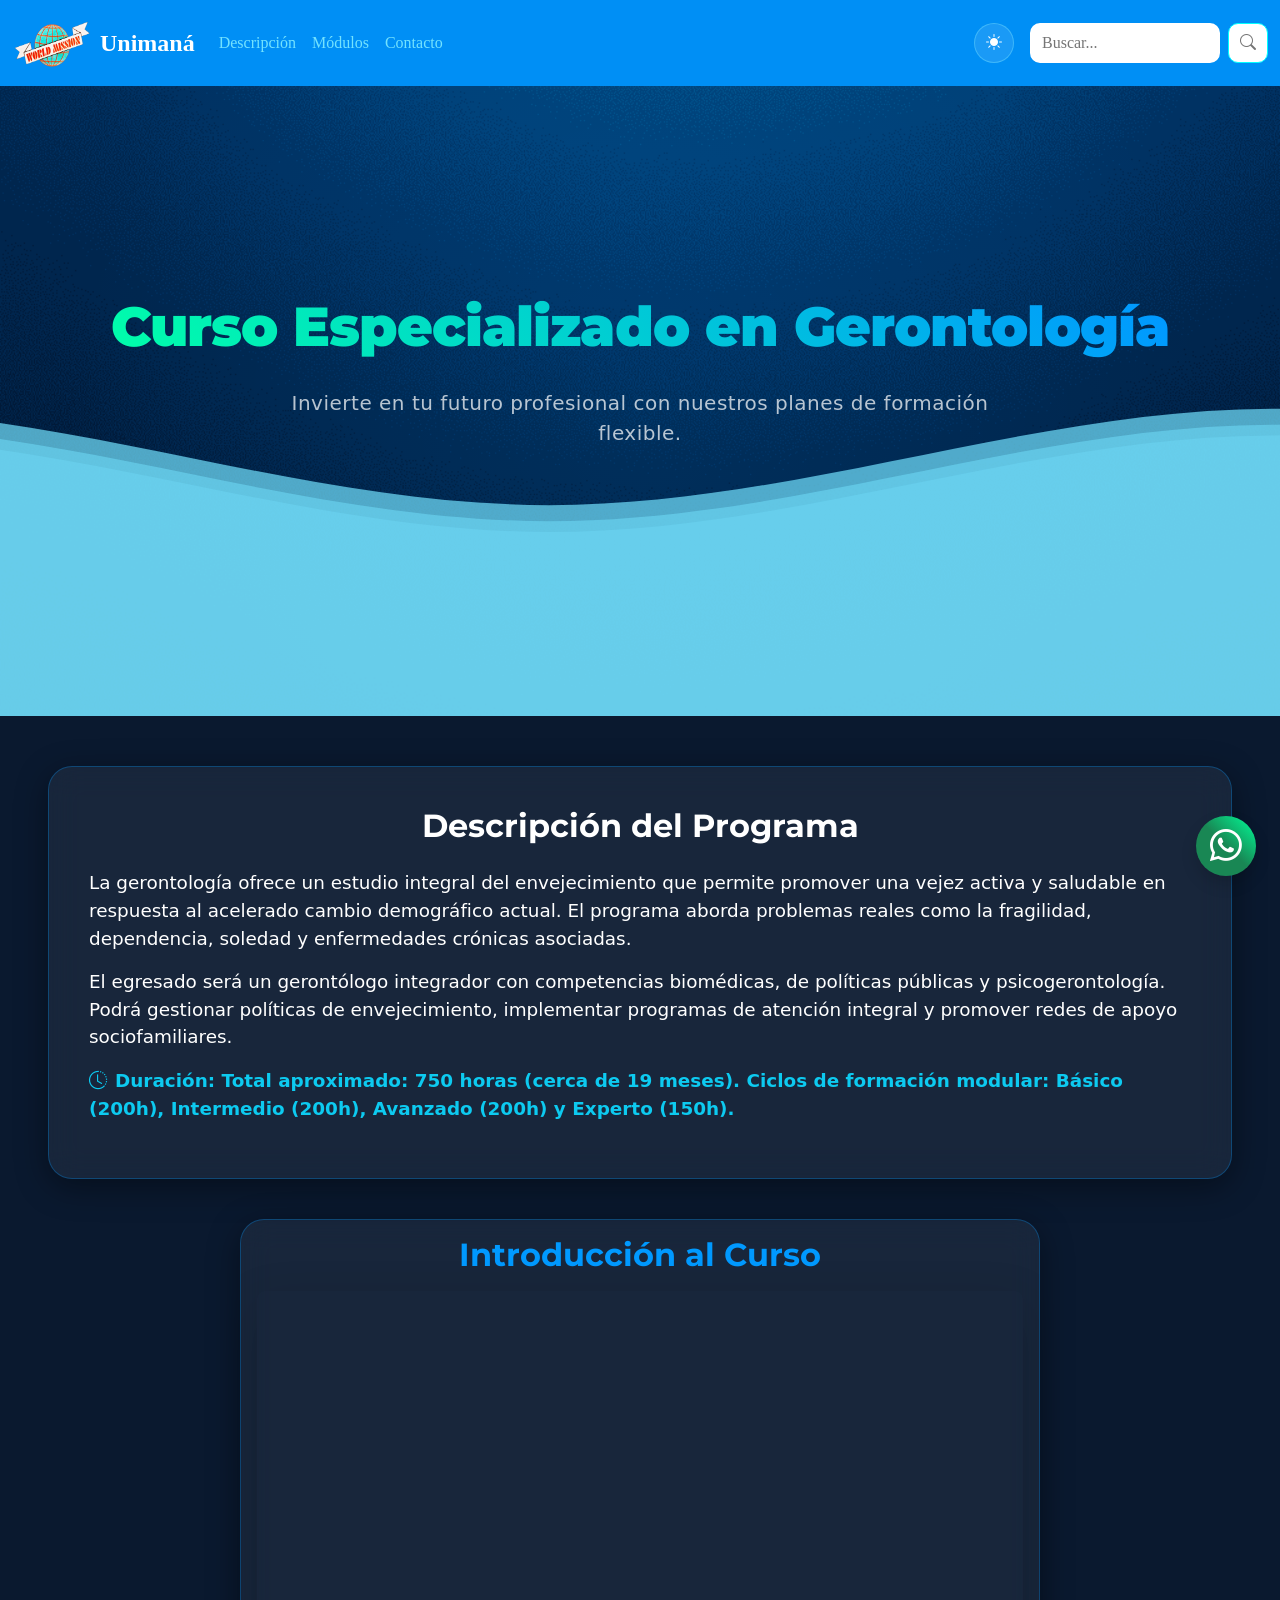
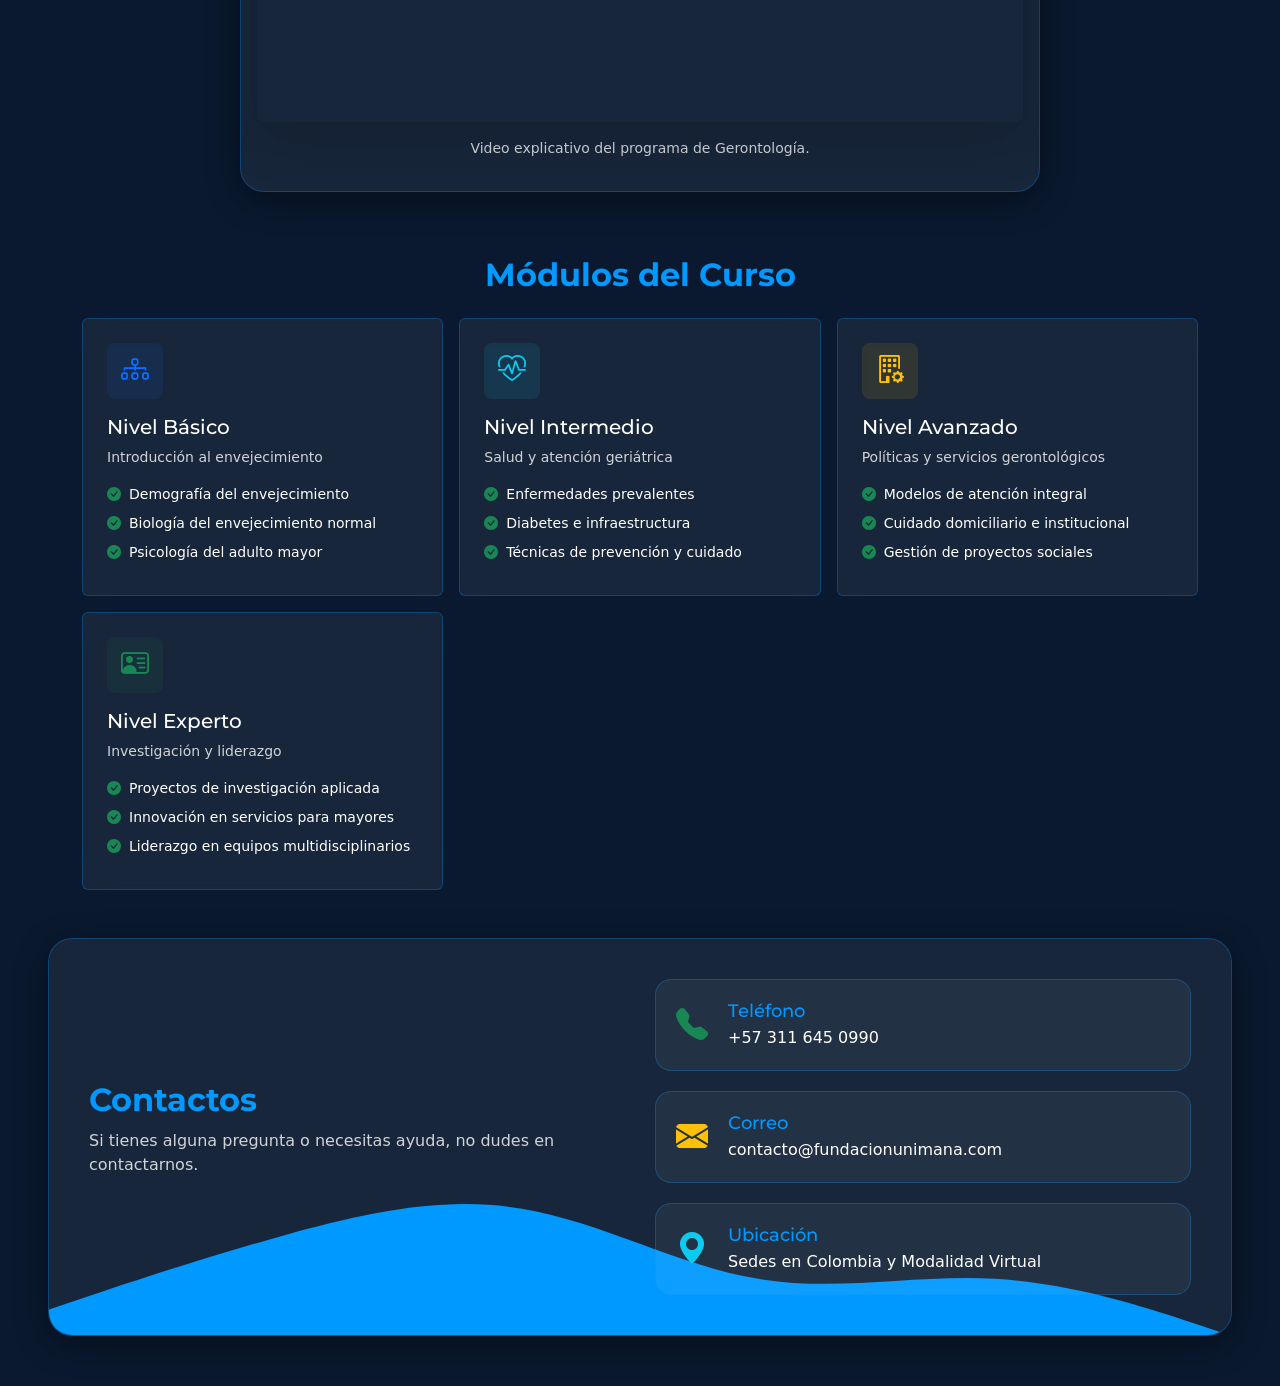
<file: vistas/Gerontologia.html>
<!DOCTYPE html>
<html lang="es">

<head>
    <meta charset="UTF-8">
    <meta name="viewport" content="width=device-width, initial-scale=1.0">
    <title>Curso Especializado en Gerontología - UNIMANÁ</title>

    <!-- Enlace al archivo CSS local -->
    <link rel="stylesheet" href="styles.css" />

    <!-- Enlace a Bootstrap Icons desde un CDN -->
    <link rel="stylesheet" href="https://cdn.jsdelivr.net/npm/bootstrap-icons@1.11.3/font/bootstrap-icons.min.css">

    <!-- Enlace a Bootstrap CSS desde un CDN -->
    <link href="https://cdn.jsdelivr.net/npm/bootstrap@5.3.3/dist/css/bootstrap.min.css" rel="stylesheet">
    <!-- Icono de la pagina -->
    <link rel="icon" href="../imagenes/logo.png">
</head>

<body>

  <!-- Navbar para teléfonos y tablets (oculto en lg+) -->
  <nav class="navbar navbar-dark d-lg-none" id="phoneNavbar">
    <!-- Overlay de búsqueda -->
    <div class="phone-search-overlay" id="phoneSearchOverlay">
      <input class="phone-search-input" type="search" placeholder="Buscar en la página..." id="phoneSearchInput"
        autocomplete="off" />
      <button class="phone-search-close" id="phoneSearchClose" aria-label="Cerrar búsqueda">
        <i class="bi bi-x-lg"></i>
      </button>
    </div>
    <!-- Contenido normal del navbar -->
    <div class="container-fluid px-2 py-0 d-flex align-items-center" style="min-height:56px;">
      <!-- Botón hamburguesa -->
      <button class="navbar-toggler border-0 flex-shrink-0 me-2" type="button" data-bs-toggle="offcanvas"
        data-bs-target="#menuLateral" aria-label="Abrir menú">
        <span class="navbar-toggler-icon"></span>
      </button>
      <!-- Logo -->
      <a class="navbar-brand d-flex align-items-center flex-shrink-0 me-auto" href="../index.html" style="padding:4px 0;">
        <img src="../imagenes/logo.png" alt="Logo-De-Unimaná" width="60" height="40" class="me-1">
        <span class="fw-bold unimana-title" style="font-size:1.5rem;letter-spacing:.5px;">UNIMANÁ</span>
      </a>
      <!-- Botón lupa -->
      <button class="btn p-1 border-0 text-white flex-shrink-0 ms-2" id="phoneSearchToggle" aria-label="Buscar">
        <i class="bi bi-search fs-5"></i>
      </button>
    </div>
  </nav>
  <!-- Menú lateral (offcanvas) -->
  <div class="offcanvas offcanvas-start" tabindex="-1" id="menuLateral" data-bs-scroll="true" data-bs-backdrop="true"
    data-bs-restore-focus="false">
    <div class="offcanvas-header">
      <button type="button" class="btn-close btn-close-white" data-bs-dismiss="offcanvas"></button>
    </div>
    <div class="offcanvas-body">
      <div class="text-center mb-4">
        <img src="../imagenes/logo.png" width="80" alt="Logo-De-Unimaná">
      </div>

      <ul class="navbar-nav justify-content-end flex-grow-1 pe-3">
        <li class="nav-item"><a class="nav-link" href="#descripcion">Descripción</a></li>
        <li class="nav-item"><a class="nav-link" href="#modulos">Módulos</a></li>
        <li class="nav-item"><a class="nav-link" href="#contactos">Contacto</a></li>
      </ul>

      <!-- Botón Tema (Móvil - dentro del menú) -->
      <button class="nav-theme-toggle mt-3" aria-label="Cambiar tema">
        <i class="bi bi-moon-stars-fill"></i>
      </button>

      <div class="mt-4 d-flex">
        <input class="form-control me-2" type="search" placeholder="Buscar..." id="offcanvasSearchInput"
          autocomplete="off">
        <button class="btn btn-outline-light" type="button" id="offcanvasSearchBtn">
          <i class="bi bi-search"></i>
        </button>
      </div>
    </div>
  </div>
  <!-- Barra de busqueda (Escritorio) -->
  <section class="search-bar d-none d-lg-block">
    <nav class="navbar navbar-expand-lg navbar-light">
      <div class="container-fluid">
        <!--logo del navbar-->
        <a class="navbar-brand d-flex align-items-center" href="../index.html">
          <img src="../imagenes/logo.png" alt="Logo-De-Unimaná" width="80" height="60"
            class="d-inline-block align-text-top me-2">
          <span class="texto fw-bold" style="font-size: 1.5rem;">Unimaná</span>
        </a>
        <div class="collapse navbar-collapse" id="navbarTogglerDemo03">
          <ul class="navbar-nav me-auto mb-2 mb-lg-0">
            <li class="nav-item">
              <a class="nav-link" href="#descripcion">Descripción</a>
            </li>
            <li class="nav-item">
              <a class="nav-link" href="#modulos">Módulos</a>
            </li>
            <li class="nav-item">
              <a class="nav-link" href="#contactos">Contacto</a>
            </li>
          </ul>
          <!-- Botón Tema (Escritorio) -->
          <button class="nav-theme-toggle me-3" aria-label="Cambiar tema">
            <i class="bi bi-moon-stars-fill"></i>
          </button>
          <form class="d-flex">
            <input class="busqueda me-2" type="search" placeholder="Buscar..." aria-label="Search" id="desktopSearchInput" />
            <button class="empezar-busqueda btn btn-outline-success d-flex align-items-center justify-content-center"
              type="submit" aria-label="Buscar">
              <i class="bi bi-search"></i>
            </button>
          </form>
        </div>
      </div>
    </nav>
  </section>

    <!-- Contenedor principal de la página -->
    <div class="container-fluid p-0" style="overflow-x: hidden;">
        <!-- Encabezado con título del curso -->
        <header class="header">
            <div class="header-wrapper">
                <div class="header-content">
                    <h1 class="titulo-curso">Curso Especializado en Gerontología</h1>
                    <p>Invierte en tu futuro profesional con nuestros planes de formación flexible.</p>
                </div>
                <!-- olas modernas fluidas como fondo -->
                <div class="waves-container">
                    <svg class="waves" xmlns="http://www.w3.org/2000/svg" xmlns:xlink="http://www.w3.org/1999/xlink"
                        viewBox="0 24 150 28" preserveAspectRatio="none" shape-rendering="auto">
                        <defs>
                            <path id="gentle-wave" d="M-160 44c30 0 58-18 88-18s 58 18 88 18 58-18 88-18 58 18 88 18 v44h-352z" />
                        </defs>
                        <g class="parallax">
                            <use xlink:href="#gentle-wave" x="48" y="0" fill="rgba(115, 226, 254, 0.7)" />
                            <use xlink:href="#gentle-wave" x="48" y="3" fill="rgba(115, 226, 254, 0.5)" />
                            <use xlink:href="#gentle-wave" x="48" y="5" fill="rgba(115, 226, 254, 0.3)" />
                        </g>
                    </svg>
                </div>
            </div>
        </header>

<style>
  .header {
    position: relative;
    width: 100%;
    min-height: 70vh; /* Altura controlada */
    display: flex;
    align-items: center;
    justify-content: center;
    overflow: hidden;
    background: radial-gradient(circle at center, rgba(0, 153, 255, 0.1) 0%, transparent 80%);
    margin: 0 !important;
  }

  .header-wrapper {
    position: relative;
    width: 100%;
    height: 100%;
    display: flex;
    flex-direction: column;
    justify-content: center;
    align-items: center;
  }

  .header-content {
    position: relative;
    z-index: 20; /* Texto siempre al frente */
    text-align: center;
    padding: 20px;
    margin-bottom: 80px; /* Reducido para subir el texto */
  }

  .waves-container {
    position: absolute;
    bottom: 0;
    left: 0;
    width: 100%;
    height: 150px; /* Altura fija para la ola */
    line-height: 0;
    z-index: 10; /* Detrás del texto pero delante del fondo base */
    pointer-events: none;
  }

  .waves {
    width: 100%;
    height: 100%;
    overflow: visible;
  }

  /* Animación */
  .parallax > use {
    animation: move-forever 25s cubic-bezier(.55,.5,.45,.5) infinite;
  }
  .parallax > use:nth-child(1) { animation-delay: -2s; animation-duration: 7s; }
  .parallax > use:nth-child(2) { animation-delay: -3s; animation-duration: 10s; }
  .parallax > use:nth-child(3) { animation-delay: -4s; animation-duration: 13s; }
  .parallax > use:nth-child(4) { animation-delay: -5s; animation-duration: 20s; }
  
  @keyframes move-forever {
    0% { transform: translate3d(-90px, 0, 0); }
    100% { transform: translate3d(85px, 0, 0); }
  }

  @media screen and (max-width: 768px) {
    .header { min-height: 60vh; }
    .waves-container { height: 80px; }
  }
</style>

        <!-- Descripción del programa -->
        <div id="descripcion" class="descripcion container-fluid px-5">
            <div class="module-card">
                <h2 class="text-center mb-4 fw-bolder">Descripción del Programa</h2>

                <p>La gerontología ofrece un estudio integral del envejecimiento que permite promover una vejez activa y saludable en respuesta al acelerado cambio demográfico actual. El programa aborda problemas reales como la fragilidad, dependencia, soledad y enfermedades crónicas asociadas.</p>
                <p>El egresado será un gerontólogo integrador con competencias biomédicas, de políticas públicas y psicogerontología. Podrá gestionar políticas de envejecimiento, implementar programas de atención integral y promover redes de apoyo sociofamiliares.</p>
                <p class="mt-3 text-info fw-bold"><i class="bi bi-clock-history me-2"></i><strong>Duración:</strong> Total aproximado: 750 horas (cerca de 19 meses). Ciclos de formación modular: Básico (200h), Intermedio (200h), Avanzado (200h) y Experto (150h).</p>
            </div>
        </div>

        <!-- Video introductorio -->
         <div class="container-fluid px-5">
        <div class="video-container p-3 ">
            <h2 class="text-center mb-3 fw-bolder">Introducción al Curso</h2>

            <!-- Contenedor de ratio 16x9 para el video -->
            <div class="ratio ratio-16x9 rounded-3 shadow-lg">
                <iframe width="560" height="315" src="https://www.youtube.com/embed/PT6zEhrBaI0?si=Hmdp93z0mznP3klg"
                    title="YouTube video player" frameborder="0"
                    allow="accelerometer; autoplay; clipboard-write; encrypted-media; gyroscope; picture-in-picture; web-share"
                    referrerpolicy="strict-origin-when-cross-origin" allowfullscreen></iframe>
            </div>

            <p class="text-center mt-3 small">
                Video explicativo del programa de Gerontología.
            </p>
        </div>
        </div>

        <!-- Módulos del curso (text-wrap) -->
        <section id="modulos" class="modulos mb-5  container">
            <h2 class="text-center mb-4">Módulos del Curso</h2>

            <!-- Contenedor de las tarjetas de módulos -->
            <div class="row g-3">

                <!-- Nivel Básico -->
                <div class="col-md-6 col-lg-4">
                    <div class="card h-100">
                        <div class="card-body p-4">
                            <div class="d-flex align-items-center justify-content-center bg-primary bg-opacity-10 rounded-3 mb-3"
                                style="width: 56px; height: 56px;">
                                <i class="bi bi-diagram-3 text-primary fs-3"></i>
                            </div>
                            <h3 class="h5 mb-2">Nivel Básico</h3>
                            <p class="text-muted small mb-3">Introducción al envejecimiento</p>
                            <ul class="list-unstyled small text-muted mb-0">
                                <li class="mb-2"><i class="bi bi-check-circle-fill text-success me-2"></i>Demografía del envejecimiento</li>
                                <li class="mb-2"><i class="bi bi-check-circle-fill text-success me-2"></i>Biología del envejecimiento normal</li>
                                <li class="mb-2"><i class="bi bi-check-circle-fill text-success me-2"></i>Psicología del adulto mayor</li>
                            </ul>
                        </div>
                    </div>
                </div>

                <!-- Nivel Intermedio -->
                <div class="col-md-6 col-lg-4">
                    <div class="card h-100">
                        <div class="card-body p-4">
                            <div class="d-flex align-items-center justify-content-center bg-info bg-opacity-10 rounded-3 mb-3"
                                style="width: 56px; height: 56px;">
                                <i class="bi bi-heart-pulse text-info fs-3"></i>
                            </div>
                            <h3 class="h5 mb-2">Nivel Intermedio</h3>
                            <p class="text-muted small mb-3">Salud y atención geriátrica</p>
                            <ul class="list-unstyled small text-muted mb-0">
                                <li class="mb-2"><i class="bi bi-check-circle-fill text-success me-2"></i>Enfermedades prevalentes</li>
                                <li class="mb-2"><i class="bi bi-check-circle-fill text-success me-2"></i>Diabetes e infraestructura</li>
                                <li class="mb-2"><i class="bi bi-check-circle-fill text-success me-2"></i>Técnicas de prevención y cuidado</li>
                            </ul>
                        </div>
                    </div>
                </div>

                <!-- Nivel Avanzado -->
                <div class="col-md-6 col-lg-4">
                    <div class="card h-100">
                        <div class="card-body p-4">
                            <div class="d-flex align-items-center justify-content-center bg-warning bg-opacity-10 rounded-3 mb-3"
                                style="width: 56px; height: 56px;">
                                <i class="bi bi-building-gear text-warning fs-3"></i>
                            </div>
                            <h3 class="h5 mb-2">Nivel Avanzado</h3>
                            <p class="text-muted small mb-3">Políticas y servicios gerontológicos</p>
                            <ul class="list-unstyled small text-muted mb-0">
                                <li class="mb-2"><i class="bi bi-check-circle-fill text-success me-2"></i>Modelos de atención integral</li>
                                <li class="mb-2"><i class="bi bi-check-circle-fill text-success me-2"></i>Cuidado domiciliario e institucional</li>
                                <li class="mb-2"><i class="bi bi-check-circle-fill text-success me-2"></i>Gestión de proyectos sociales</li>
                            </ul>
                        </div>
                    </div>
                </div>

                <!-- Nivel Experto -->
                <div class="col-md-6 col-lg-4">
                    <div class="card h-100">
                        <div class="card-body p-4">
                            <div class="d-flex align-items-center justify-content-center bg-success bg-opacity-10 rounded-3 mb-3"
                                style="width: 56px; height: 56px;">
                                <i class="bi bi-person-vcard text-success fs-3"></i>
                            </div>
                            <h3 class="h5 mb-2">Nivel Experto</h3>
                            <p class="text-muted small mb-3">Investigación y liderazgo</p>
                            <ul class="list-unstyled small text-muted mb-0">
                                <li class="mb-2"><i class="bi bi-check-circle-fill text-success me-2"></i>Proyectos de investigación aplicada</li>
                                <li class="mb-2"><i class="bi bi-check-circle-fill text-success me-2"></i>Innovación en servicios para mayores</li>
                                <li class="mb-2"><i class="bi bi-check-circle-fill text-success me-2"></i>Liderazgo en equipos multidisciplinarios</li>
                            </ul>
                        </div>
                    </div>
                </div>

            </div>
        </section>


        <!-- Contactos -->
         <div class="container-fluid px-5 py-0">
        <footer id="contactos" class="contactos">
            <div class="contactos__titulo">
                <h2>Contactos</h2>
                <p>Si tienes alguna pregunta o necesitas ayuda, no dudes en
                    contactarnos.</p>
            </div>
            <div class="contactos__lista">
                <div class="contactos__lista__item">
                    <i class="bi bi-telephone-fill fs-2 text-success"></i>
                    <div class="contactos__lista__item__info">
                        <h3>Teléfono</h3>
                        <p>+57 311 645 0990</p>
                    </div>
                </div>
                <a href="https://mail.google.com/mail/?view=cm&fs=1&to=contacto@fundacionunimana.com" target="_blank" class="contactos__lista__item text-decoration-none">
                    <i class="bi bi-envelope-fill fs-2 text-warning"></i>
                    <div class="contactos__lista__item__info d-none d-sm-block">
                        <h3>Correo</h3>
                        <p>contacto@fundacionunimana.com</p>
                    </div>
                    <div class="contactos__lista__item__info d-block d-sm-none">
                        <h3 class="mb-0">Escribir un correo</h3>
                    </div>
                </a>
                <div class="contactos__lista__item">
                    <i class="bi bi-geo-alt-fill fs-2 text-info"></i>
                    <div class="contactos__lista__item__info">
                        <h3>Ubicación</h3>
                        <p>Sedes en Colombia y Modalidad Virtual</p>
                    </div>
                </div>
            </div>
            <!-- SVG de fondo original -->
            <svg xmlns="http://www.w3.org/2000/svg" viewBox="0 0 1440 320" aria-hidden="true"><path fill="#0099ff" fill-opacity="1" d="M0,288L48,272C96,256,192,224,288,197.3C384,171,480,149,576,165.3C672,181,768,235,864,250.7C960,267,1056,245,1152,250.7C1248,256,1344,288,1392,304L1440,320L1440,320L1392,320C1344,320,1248,320,1152,320C1056,320,960,320,864,320C768,320,672,320,576,320C480,320,384,320,288,320C192,320,96,320,48,320L0,320Z"></path></svg>
        </footer>
        </div>

    </div>

    <!-- Botón flotante WhatsApp -->
    <a href="https://wa.me/573116450990" target="_blank"
        class="whatsapp-coin-container position-fixed bottom-0 end-0 m-4 shadow"
        style="width: 60px; height: 60px; z-index: 1000; text-decoration: none;">
        <div class="whatsapp-coin">
            <div class="coin-front text-white rounded-circle d-flex align-items-center justify-content-center">
                <i class="bi bi-whatsapp" style="font-size: 32px; margin: 0;"></i>
            </div>
            <div
                class="coin-back rounded-circle d-flex align-items-center justify-content-center border border-2 border-white">
                <img src="../imagenes/logovacacional.jpg" alt="Logo Vacacional"
                    style="width: 100%; height: 100%; border-radius: 50%; object-fit: cover;">
            </div>
        </div>
    </a>

    <script src="funciones.js"></script>
    <script src="https://cdn.jsdelivr.net/npm/bootstrap@5.3.3/dist/js/bootstrap.bundle.min.js"></script>
</body>

</html>
</file>
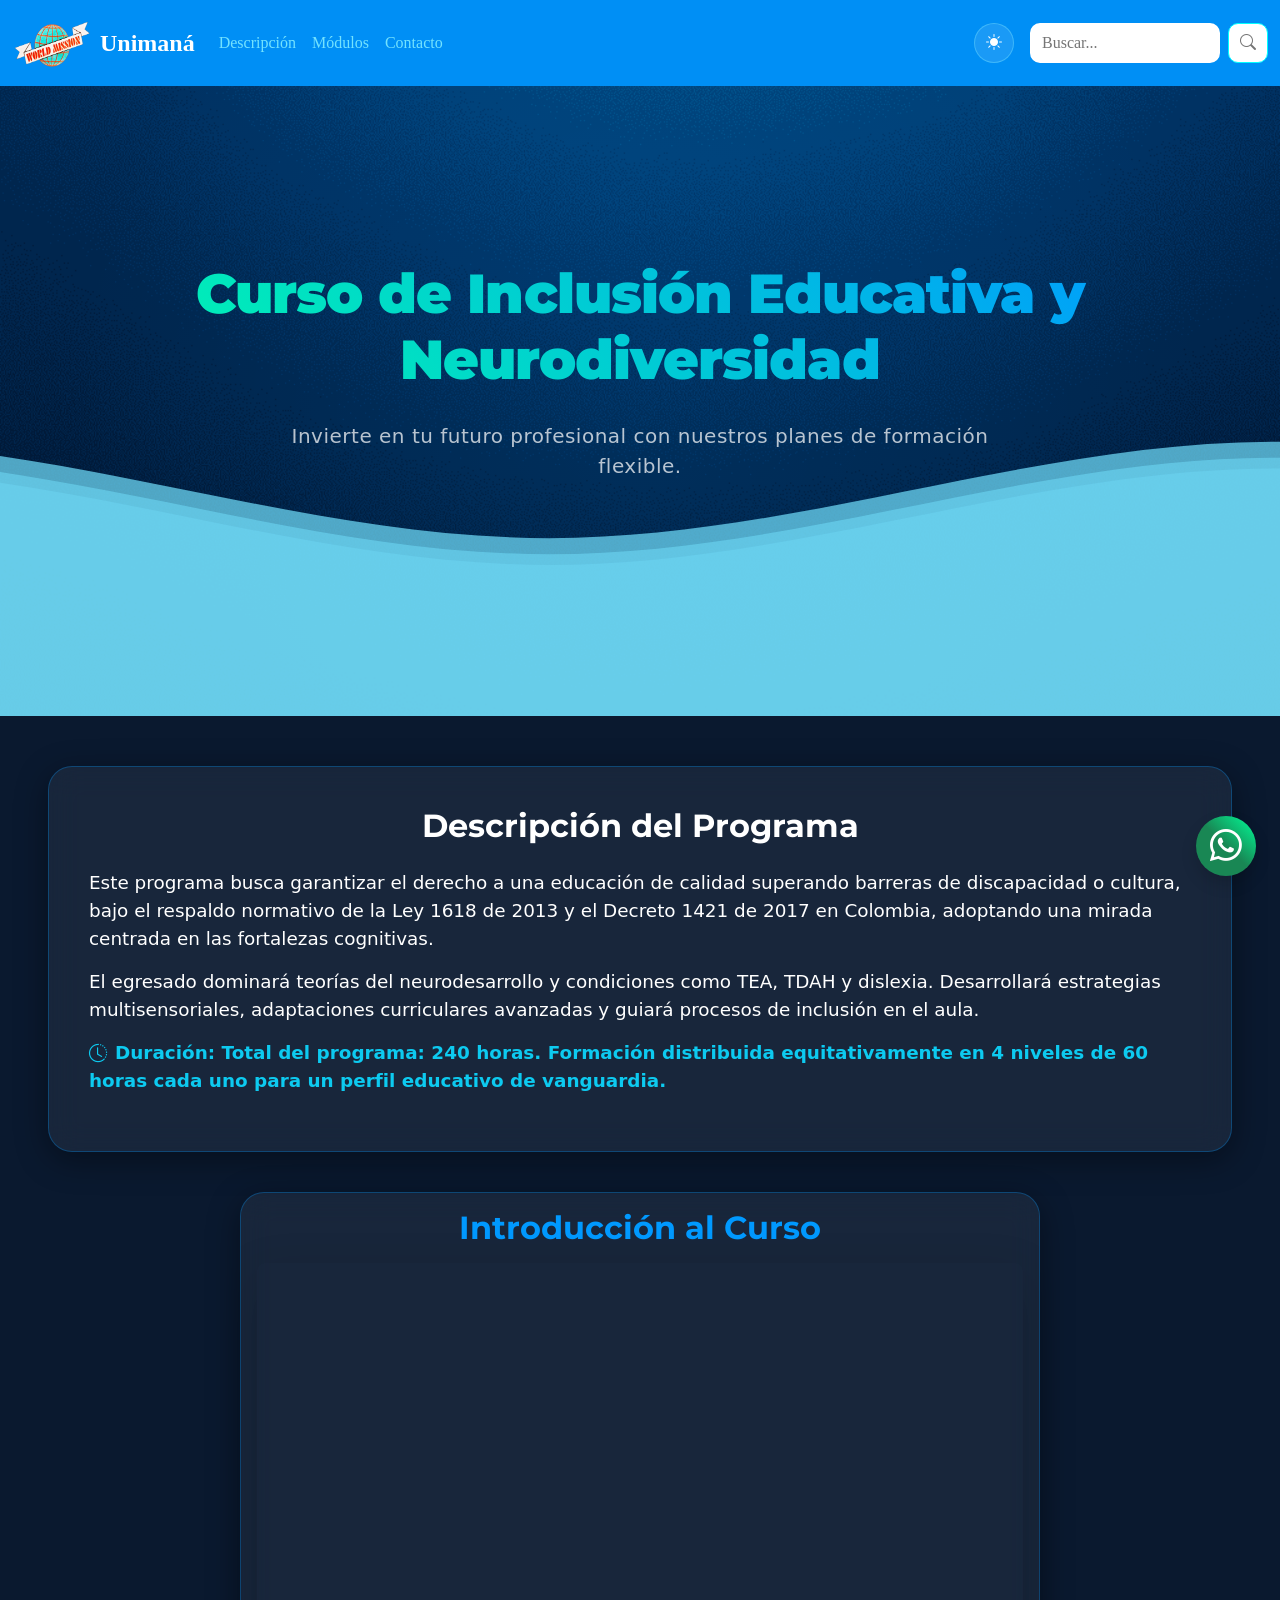
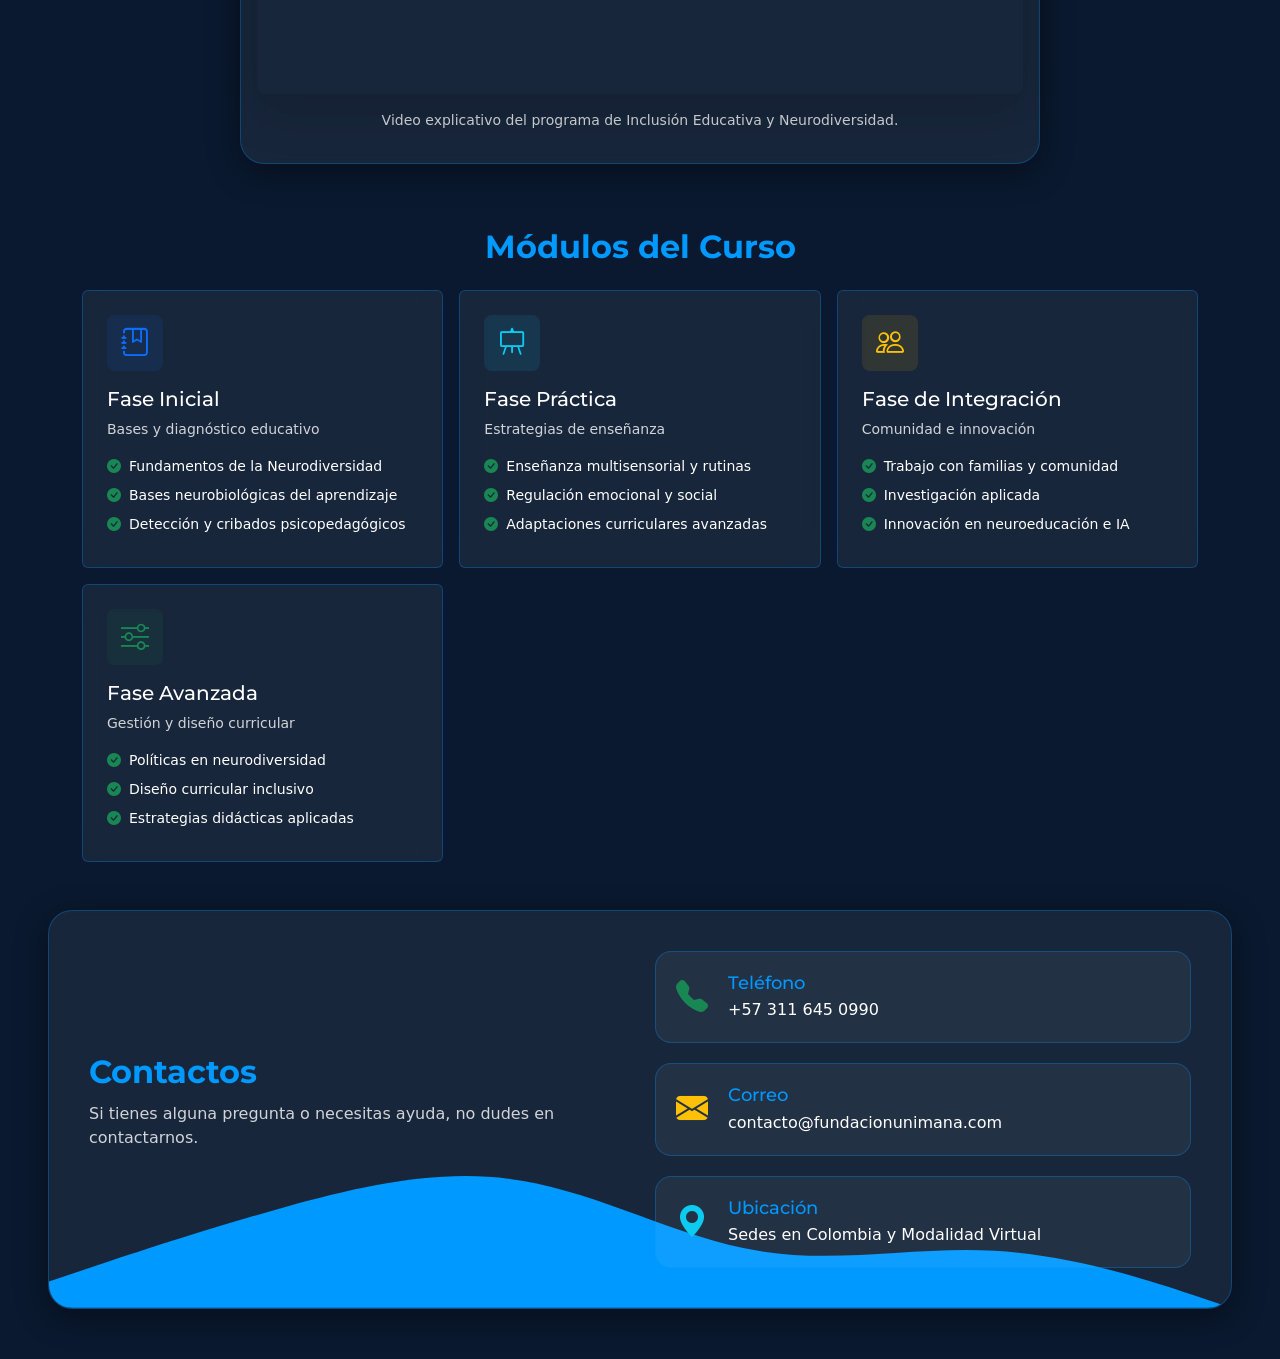
<file: vistas/InclusionEducativaYNeurodiversidad.html>
<!DOCTYPE html>
<html lang="es">

<head>
    <meta charset="UTF-8">
    <meta name="viewport" content="width=device-width, initial-scale=1.0">
    <title>Curso de Inclusión Educativa y Neurodiversidad - UNIMANÁ</title>

    <!-- Enlace al archivo CSS local -->
    <link rel="stylesheet" href="styles.css" />

    <!-- Enlace a Bootstrap Icons desde un CDN -->
    <link rel="stylesheet" href="https://cdn.jsdelivr.net/npm/bootstrap-icons@1.11.3/font/bootstrap-icons.min.css">

    <!-- Enlace a Bootstrap CSS desde un CDN -->
    <link href="https://cdn.jsdelivr.net/npm/bootstrap@5.3.3/dist/css/bootstrap.min.css" rel="stylesheet">
    <!-- Icono de la pagina -->
    <link rel="icon" href="../imagenes/logo.png">
</head>

<body>

  <!-- Navbar para teléfonos y tablets (oculto en lg+) -->
  <nav class="navbar navbar-dark d-lg-none" id="phoneNavbar">
    <!-- Overlay de búsqueda -->
    <div class="phone-search-overlay" id="phoneSearchOverlay">
      <input class="phone-search-input" type="search" placeholder="Buscar en la página..." id="phoneSearchInput"
        autocomplete="off" />
      <button class="phone-search-close" id="phoneSearchClose" aria-label="Cerrar búsqueda">
        <i class="bi bi-x-lg"></i>
      </button>
    </div>
    <!-- Contenido normal del navbar -->
    <div class="container-fluid px-2 py-0 d-flex align-items-center" style="min-height:56px;">
      <!-- Botón hamburguesa -->
      <button class="navbar-toggler border-0 flex-shrink-0 me-2" type="button" data-bs-toggle="offcanvas"
        data-bs-target="#menuLateral" aria-label="Abrir menú">
        <span class="navbar-toggler-icon"></span>
      </button>
      <!-- Logo -->
      <a class="navbar-brand d-flex align-items-center flex-shrink-0 me-auto" href="../index.html" style="padding:4px 0;">
        <img src="../imagenes/logo.png" alt="Logo-De-Unimaná" width="60" height="40" class="me-1">
        <span class="fw-bold unimana-title" style="font-size:1.5rem;letter-spacing:.5px;">UNIMANÁ</span>
      </a>
      <!-- Botón lupa -->
      <button class="btn p-1 border-0 text-white flex-shrink-0 ms-2" id="phoneSearchToggle" aria-label="Buscar">
        <i class="bi bi-search fs-5"></i>
      </button>
    </div>
  </nav>
  <!-- Menú lateral (offcanvas) -->
  <div class="offcanvas offcanvas-start" tabindex="-1" id="menuLateral" data-bs-scroll="true" data-bs-backdrop="true"
    data-bs-restore-focus="false">
    <div class="offcanvas-header">
      <button type="button" class="btn-close btn-close-white" data-bs-dismiss="offcanvas"></button>
    </div>
    <div class="offcanvas-body">
      <div class="text-center mb-4">
        <img src="../imagenes/logo.png" width="80" alt="Logo-De-Unimaná">
      </div>

      <ul class="navbar-nav justify-content-end flex-grow-1 pe-3">
        <li class="nav-item"><a class="nav-link" href="#descripcion">Descripción</a></li>
        <li class="nav-item"><a class="nav-link" href="#modulos">Módulos</a></li>
        <li class="nav-item"><a class="nav-link" href="#contactos">Contacto</a></li>
      </ul>

      <!-- Botón Tema (Móvil - dentro del menú) -->
      <button class="nav-theme-toggle mt-3" aria-label="Cambiar tema">
        <i class="bi bi-moon-stars-fill"></i>
      </button>

      <div class="mt-4 d-flex">
        <input class="form-control me-2" type="search" placeholder="Buscar..." id="offcanvasSearchInput"
          autocomplete="off">
        <button class="btn btn-outline-light" type="button" id="offcanvasSearchBtn">
          <i class="bi bi-search"></i>
        </button>
      </div>
    </div>
  </div>
  <!-- Barra de busqueda (Escritorio) -->
  <section class="search-bar d-none d-lg-block">
    <nav class="navbar navbar-expand-lg navbar-light">
      <div class="container-fluid">
        <!--logo del navbar-->
        <a class="navbar-brand d-flex align-items-center" href="../index.html">
          <img src="../imagenes/logo.png" alt="Logo-De-Unimaná" width="80" height="60"
            class="d-inline-block align-text-top me-2">
          <span class="texto fw-bold" style="font-size: 1.5rem;">Unimaná</span>
        </a>
        <div class="collapse navbar-collapse" id="navbarTogglerDemo03">
          <ul class="navbar-nav me-auto mb-2 mb-lg-0">
            <li class="nav-item">
              <a class="nav-link" href="#descripcion">Descripción</a>
            </li>
            <li class="nav-item">
              <a class="nav-link" href="#modulos">Módulos</a>
            </li>
            <li class="nav-item">
              <a class="nav-link" href="#contactos">Contacto</a>
            </li>
          </ul>
          <!-- Botón Tema (Escritorio) -->
          <button class="nav-theme-toggle me-3" aria-label="Cambiar tema">
            <i class="bi bi-moon-stars-fill"></i>
          </button>
          <form class="d-flex">
            <input class="busqueda me-2" type="search" placeholder="Buscar..." aria-label="Search" id="desktopSearchInput" />
            <button class="empezar-busqueda btn btn-outline-success d-flex align-items-center justify-content-center"
              type="submit" aria-label="Buscar">
              <i class="bi bi-search"></i>
            </button>
          </form>
        </div>
      </div>
    </nav>
  </section>

    <!-- Contenedor principal de la página -->
    <div class="container-fluid p-0" style="overflow-x: hidden;">
        <!-- Encabezado con título del curso -->
        <header class="header">
            <div class="header-wrapper">
                <div class="header-content">
                    <h1 class="titulo-curso">Curso de Inclusión Educativa y Neurodiversidad</h1>
                    <p>Invierte en tu futuro profesional con nuestros planes de formación flexible.</p>
                </div>
                <!-- olas modernas fluidas como fondo -->
                <div class="waves-container">
                    <svg class="waves" xmlns="http://www.w3.org/2000/svg" xmlns:xlink="http://www.w3.org/1999/xlink"
                        viewBox="0 24 150 28" preserveAspectRatio="none" shape-rendering="auto">
                        <defs>
                            <path id="gentle-wave" d="M-160 44c30 0 58-18 88-18s 58 18 88 18 58-18 88-18 58 18 88 18 v44h-352z" />
                        </defs>
                        <g class="parallax">
                            <use xlink:href="#gentle-wave" x="48" y="0" fill="rgba(115, 226, 254, 0.7)" />
                            <use xlink:href="#gentle-wave" x="48" y="3" fill="rgba(115, 226, 254, 0.5)" />
                            <use xlink:href="#gentle-wave" x="48" y="5" fill="rgba(115, 226, 254, 0.3)" />
                        </g>
                    </svg>
                </div>
            </div>
        </header>

<style>
  .header {
    position: relative;
    width: 100%;
    min-height: 70vh; /* Altura controlada */
    display: flex;
    align-items: center;
    justify-content: center;
    overflow: hidden;
    background: radial-gradient(circle at center, rgba(0, 153, 255, 0.1) 0%, transparent 80%);
    margin: 0 !important;
  }

  .header-wrapper {
    position: relative;
    width: 100%;
    height: 100%;
    display: flex;
    flex-direction: column;
    justify-content: center;
    align-items: center;
  }

  .header-content {
    position: relative;
    z-index: 20; /* Texto siempre al frente */
    text-align: center;
    padding: 20px;
    margin-bottom: 80px; /* Reducido para subir el texto */
  }

  .waves-container {
    position: absolute;
    bottom: 0;
    left: 0;
    width: 100%;
    height: 150px; /* Altura fija para la ola */
    line-height: 0;
    z-index: 10; /* Detrás del texto pero delante del fondo base */
    pointer-events: none;
  }

  .waves {
    width: 100%;
    height: 100%;
    overflow: visible;
  }

  /* Animación */
  .parallax > use {
    animation: move-forever 25s cubic-bezier(.55,.5,.45,.5) infinite;
  }
  .parallax > use:nth-child(1) { animation-delay: -2s; animation-duration: 7s; }
  .parallax > use:nth-child(2) { animation-delay: -3s; animation-duration: 10s; }
  .parallax > use:nth-child(3) { animation-delay: -4s; animation-duration: 13s; }
  .parallax > use:nth-child(4) { animation-delay: -5s; animation-duration: 20s; }
  
  @keyframes move-forever {
    0% { transform: translate3d(-90px, 0, 0); }
    100% { transform: translate3d(85px, 0, 0); }
  }

  @media screen and (max-width: 768px) {
    .header { min-height: 60vh; }
    .waves-container { height: 80px; }
  }
</style>

        <!-- Descripción del programa -->
        <div id="descripcion" class="descripcion container-fluid px-5">
            <div class="module-card">
                <h2 class="text-center mb-4 fw-bolder">Descripción del Programa</h2>

                <p>Este programa busca garantizar el derecho a una educación de calidad superando barreras de discapacidad o cultura, bajo el respaldo normativo de la Ley 1618 de 2013 y el Decreto 1421 de 2017 en Colombia, adoptando una mirada centrada en las fortalezas cognitivas.</p>
                <p>El egresado dominará teorías del neurodesarrollo y condiciones como TEA, TDAH y dislexia. Desarrollará estrategias multisensoriales, adaptaciones curriculares avanzadas y guiará procesos de inclusión en el aula.</p>
                <p class="mt-3 text-info fw-bold"><i class="bi bi-clock-history me-2"></i><strong>Duración:</strong> Total del programa: 240 horas. Formación distribuida equitativamente en 4 niveles de 60 horas cada uno para un perfil educativo de vanguardia.</p>
            </div>
        </div>

        <!-- Video introductorio -->
         <div class="container-fluid px-5">
        <div class="video-container p-3 ">
            <h2 class="text-center mb-3 fw-bolder">Introducción al Curso</h2>

            <!-- Contenedor de ratio 16x9 para el video -->
            <div class="ratio ratio-16x9 rounded-3 shadow-lg">
                <iframe width="560" height="315" src="https://www.youtube.com/embed/PT6zEhrBaI0?si=Hmdp93z0mznP3klg"
                    title="YouTube video player" frameborder="0"
                    allow="accelerometer; autoplay; clipboard-write; encrypted-media; gyroscope; picture-in-picture; web-share"
                    referrerpolicy="strict-origin-when-cross-origin" allowfullscreen></iframe>
            </div>

            <p class="text-center mt-3 small">
                Video explicativo del programa de Inclusión Educativa y Neurodiversidad.
            </p>
        </div>
        </div>

        <!-- Módulos del curso (text-wrap) -->
        <section id="modulos" class="modulos mb-5  container">
            <h2 class="text-center mb-4">Módulos del Curso</h2>

            <!-- Contenedor de las tarjetas de módulos -->
            <div class="row g-3">

                <!-- Fase Inicial -->
                <div class="col-md-6 col-lg-4">
                    <div class="card h-100">
                        <div class="card-body p-4">
                            <div class="d-flex align-items-center justify-content-center bg-primary bg-opacity-10 rounded-3 mb-3"
                                style="width: 56px; height: 56px;">
                                <i class="bi bi-journal-bookmark text-primary fs-3"></i>
                            </div>
                            <h3 class="h5 mb-2">Fase Inicial</h3>
                            <p class="text-muted small mb-3">Bases y diagnóstico educativo</p>
                            <ul class="list-unstyled small text-muted mb-0">
                                <li class="mb-2"><i class="bi bi-check-circle-fill text-success me-2"></i>Fundamentos de la Neurodiversidad</li>
                                <li class="mb-2"><i class="bi bi-check-circle-fill text-success me-2"></i>Bases neurobiológicas del aprendizaje</li>
                                <li class="mb-2"><i class="bi bi-check-circle-fill text-success me-2"></i>Detección y cribados psicopedagógicos</li>
                            </ul>
                        </div>
                    </div>
                </div>

                <!-- Fase Práctica -->
                <div class="col-md-6 col-lg-4">
                    <div class="card h-100">
                        <div class="card-body p-4">
                            <div class="d-flex align-items-center justify-content-center bg-info bg-opacity-10 rounded-3 mb-3"
                                style="width: 56px; height: 56px;">
                                <i class="bi bi-easel text-info fs-3"></i>
                            </div>
                            <h3 class="h5 mb-2">Fase Práctica</h3>
                            <p class="text-muted small mb-3">Estrategias de enseñanza</p>
                            <ul class="list-unstyled small text-muted mb-0">
                                <li class="mb-2"><i class="bi bi-check-circle-fill text-success me-2"></i>Enseñanza multisensorial y rutinas</li>
                                <li class="mb-2"><i class="bi bi-check-circle-fill text-success me-2"></i>Regulación emocional y social</li>
                                <li class="mb-2"><i class="bi bi-check-circle-fill text-success me-2"></i>Adaptaciones curriculares avanzadas</li>
                            </ul>
                        </div>
                    </div>
                </div>

                <!-- Fase de Integración -->
                <div class="col-md-6 col-lg-4">
                    <div class="card h-100">
                        <div class="card-body p-4">
                            <div class="d-flex align-items-center justify-content-center bg-warning bg-opacity-10 rounded-3 mb-3"
                                style="width: 56px; height: 56px;">
                                <i class="bi bi-people text-warning fs-3"></i>
                            </div>
                            <h3 class="h5 mb-2">Fase de Integración</h3>
                            <p class="text-muted small mb-3">Comunidad e innovación</p>
                            <ul class="list-unstyled small text-muted mb-0">
                                <li class="mb-2"><i class="bi bi-check-circle-fill text-success me-2"></i>Trabajo con familias y comunidad</li>
                                <li class="mb-2"><i class="bi bi-check-circle-fill text-success me-2"></i>Investigación aplicada</li>
                                <li class="mb-2"><i class="bi bi-check-circle-fill text-success me-2"></i>Innovación en neuroeducación e IA</li>
                            </ul>
                        </div>
                    </div>
                </div>

                <!-- Fase Avanzada -->
                <div class="col-md-6 col-lg-4">
                    <div class="card h-100">
                        <div class="card-body p-4">
                            <div class="d-flex align-items-center justify-content-center bg-success bg-opacity-10 rounded-3 mb-3"
                                style="width: 56px; height: 56px;">
                                <i class="bi bi-sliders text-success fs-3"></i>
                            </div>
                            <h3 class="h5 mb-2">Fase Avanzada</h3>
                            <p class="text-muted small mb-3">Gestión y diseño curricular</p>
                            <ul class="list-unstyled small text-muted mb-0">
                                <li class="mb-2"><i class="bi bi-check-circle-fill text-success me-2"></i>Políticas en neurodiversidad</li>
                                <li class="mb-2"><i class="bi bi-check-circle-fill text-success me-2"></i>Diseño curricular inclusivo</li>
                                <li class="mb-2"><i class="bi bi-check-circle-fill text-success me-2"></i>Estrategias didácticas aplicadas</li>
                            </ul>
                        </div>
                    </div>
                </div>

            </div>
        </section>


        <!-- Contactos -->
         <div class="container-fluid px-5 py-0">
        <footer id="contactos" class="contactos">
            <div class="contactos__titulo">
                <h2>Contactos</h2>
                <p>Si tienes alguna pregunta o necesitas ayuda, no dudes en
                    contactarnos.</p>
            </div>
            <div class="contactos__lista">
                <div class="contactos__lista__item">
                    <i class="bi bi-telephone-fill fs-2 text-success"></i>
                    <div class="contactos__lista__item__info">
                        <h3>Teléfono</h3>
                        <p>+57 311 645 0990</p>
                    </div>
                </div>
                <a href="https://mail.google.com/mail/?view=cm&fs=1&to=contacto@fundacionunimana.com" target="_blank" class="contactos__lista__item text-decoration-none">
                    <i class="bi bi-envelope-fill fs-2 text-warning"></i>
                    <div class="contactos__lista__item__info d-none d-sm-block">
                        <h3>Correo</h3>
                        <p>contacto@fundacionunimana.com</p>
                    </div>
                    <div class="contactos__lista__item__info d-block d-sm-none">
                        <h3 class="mb-0">Escribir un correo</h3>
                    </div>
                </a>
                <div class="contactos__lista__item">
                    <i class="bi bi-geo-alt-fill fs-2 text-info"></i>
                    <div class="contactos__lista__item__info">
                        <h3>Ubicación</h3>
                        <p>Sedes en Colombia y Modalidad Virtual</p>
                    </div>
                </div>
            </div>
            <!-- SVG de fondo original -->
            <svg xmlns="http://www.w3.org/2000/svg" viewBox="0 0 1440 320" aria-hidden="true"><path fill="#0099ff" fill-opacity="1" d="M0,288L48,272C96,256,192,224,288,197.3C384,171,480,149,576,165.3C672,181,768,235,864,250.7C960,267,1056,245,1152,250.7C1248,256,1344,288,1392,304L1440,320L1440,320L1392,320C1344,320,1248,320,1152,320C1056,320,960,320,864,320C768,320,672,320,576,320C480,320,384,320,288,320C192,320,96,320,48,320L0,320Z"></path></svg>
        </footer>
        </div>

    </div>

    <!-- Botón flotante WhatsApp -->
    <a href="https://wa.me/573116450990" target="_blank"
        class="whatsapp-coin-container position-fixed bottom-0 end-0 m-4 shadow"
        style="width: 60px; height: 60px; z-index: 1000; text-decoration: none;">
        <div class="whatsapp-coin">
            <div class="coin-front text-white rounded-circle d-flex align-items-center justify-content-center">
                <i class="bi bi-whatsapp" style="font-size: 32px; margin: 0;"></i>
            </div>
            <div
                class="coin-back rounded-circle d-flex align-items-center justify-content-center border border-2 border-white">
                <img src="../imagenes/logovacacional.jpg" alt="Logo Vacacional"
                    style="width: 100%; height: 100%; border-radius: 50%; object-fit: cover;">
            </div>
        </div>
    </a>

    <script src="funciones.js"></script>
    <script src="https://cdn.jsdelivr.net/npm/bootstrap@5.3.3/dist/js/bootstrap.bundle.min.js"></script>
</body>

</html>
</file>
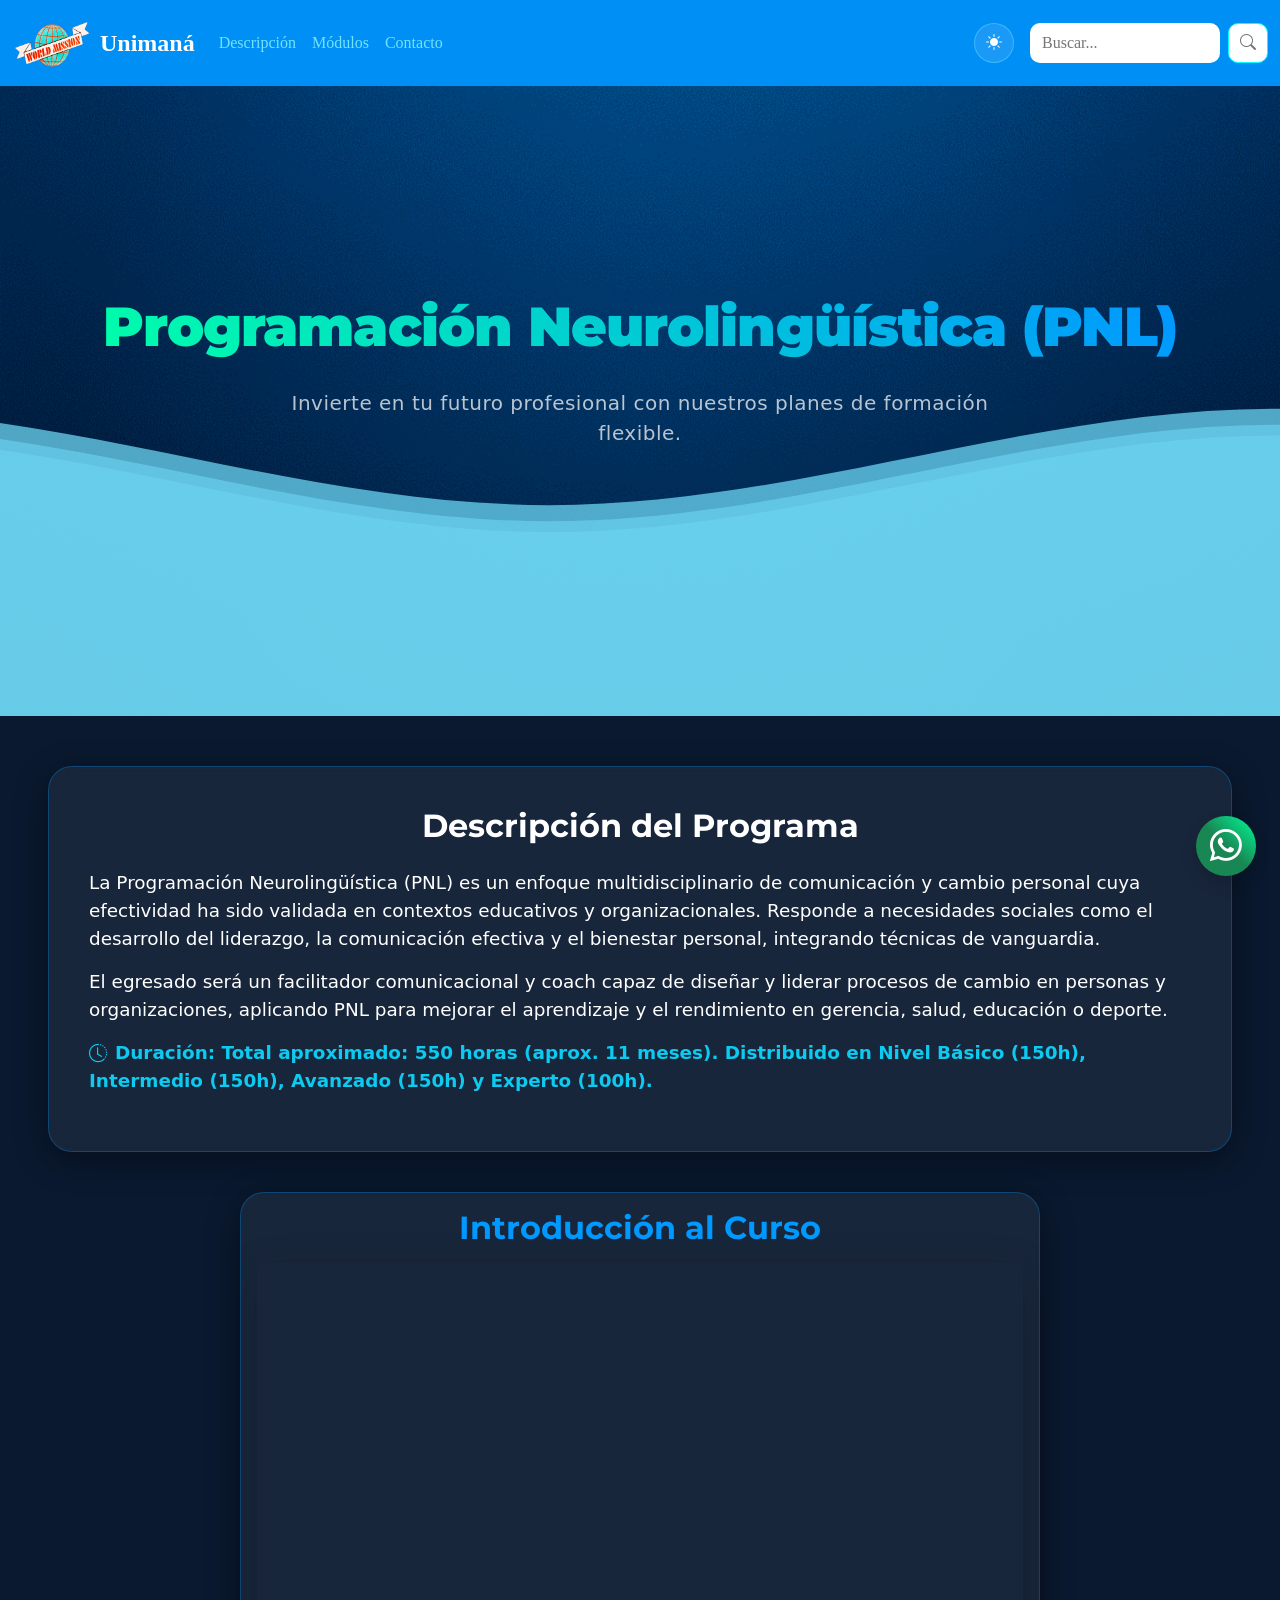
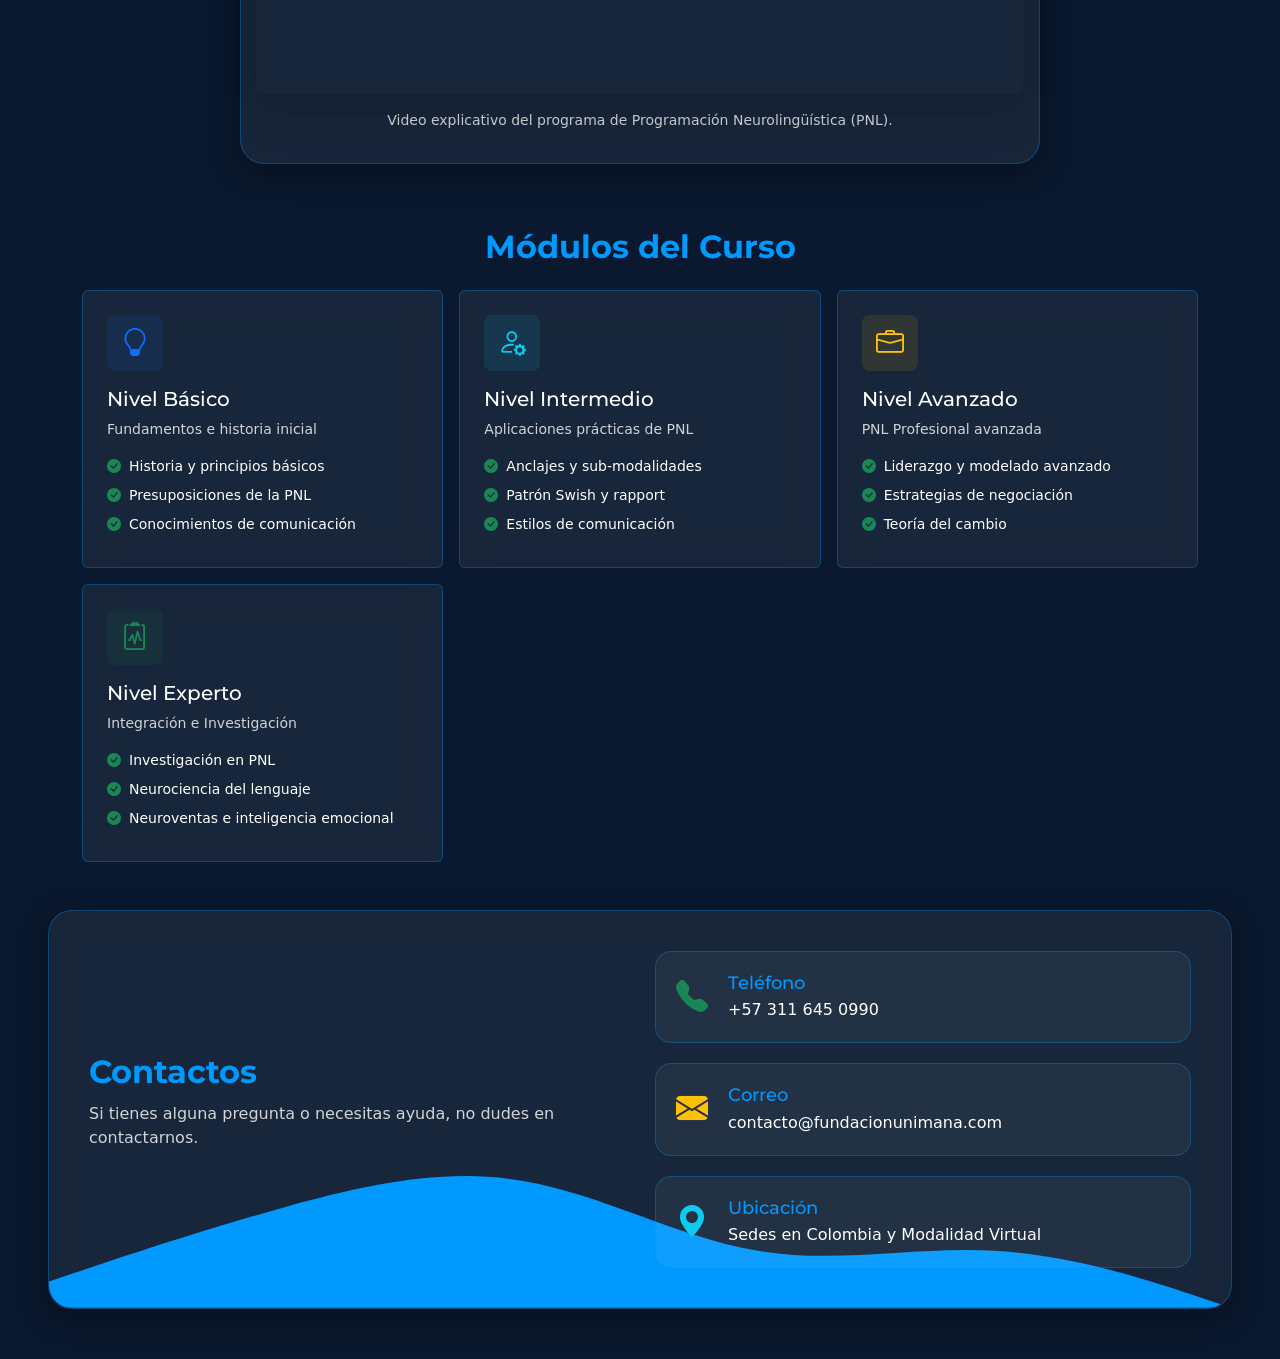
<file: vistas/PNL.html>
<!DOCTYPE html>
<html lang="es">

<head>
    <meta charset="UTF-8">
    <meta name="viewport" content="width=device-width, initial-scale=1.0">
    <title>Curso de Programación Neurolingüística (PNL) - UNIMANÁ</title>

    <!-- Enlace al archivo CSS local -->
    <link rel="stylesheet" href="styles.css" />

    <!-- Enlace a Bootstrap Icons desde un CDN -->
    <link rel="stylesheet" href="https://cdn.jsdelivr.net/npm/bootstrap-icons@1.11.3/font/bootstrap-icons.min.css">

    <!-- Enlace a Bootstrap CSS desde un CDN -->
    <link href="https://cdn.jsdelivr.net/npm/bootstrap@5.3.3/dist/css/bootstrap.min.css" rel="stylesheet">
    <!-- Icono de la pagina -->
    <link rel="icon" href="../imagenes/logo.png">
</head>

<body>

  <!-- Navbar para teléfonos y tablets (oculto en lg+) -->
  <nav class="navbar navbar-dark d-lg-none" id="phoneNavbar">
    <!-- Overlay de búsqueda -->
    <div class="phone-search-overlay" id="phoneSearchOverlay">
      <input class="phone-search-input" type="search" placeholder="Buscar en la página..." id="phoneSearchInput"
        autocomplete="off" />
      <button class="phone-search-close" id="phoneSearchClose" aria-label="Cerrar búsqueda">
        <i class="bi bi-x-lg"></i>
      </button>
    </div>
    <!-- Contenido normal del navbar -->
    <div class="container-fluid px-2 py-0 d-flex align-items-center" style="min-height:56px;">
      <!-- Botón hamburguesa -->
      <button class="navbar-toggler border-0 flex-shrink-0 me-2" type="button" data-bs-toggle="offcanvas"
        data-bs-target="#menuLateral" aria-label="Abrir menú">
        <span class="navbar-toggler-icon"></span>
      </button>
      <!-- Logo -->
      <a class="navbar-brand d-flex align-items-center flex-shrink-0 me-auto" href="../index.html" style="padding:4px 0;">
        <img src="../imagenes/logo.png" alt="Logo-De-Unimaná" width="60" height="40" class="me-1">
        <span class="fw-bold unimana-title" style="font-size:1.5rem;letter-spacing:.5px;">UNIMANÁ</span>
      </a>
      <!-- Botón lupa -->
      <button class="btn p-1 border-0 text-white flex-shrink-0 ms-2" id="phoneSearchToggle" aria-label="Buscar">
        <i class="bi bi-search fs-5"></i>
      </button>
    </div>
  </nav>
  <!-- Menú lateral (offcanvas) -->
  <div class="offcanvas offcanvas-start" tabindex="-1" id="menuLateral" data-bs-scroll="true" data-bs-backdrop="true"
    data-bs-restore-focus="false">
    <div class="offcanvas-header">
      <button type="button" class="btn-close btn-close-white" data-bs-dismiss="offcanvas"></button>
    </div>
    <div class="offcanvas-body">
      <div class="text-center mb-4">
        <img src="../imagenes/logo.png" width="80" alt="Logo-De-Unimaná">
      </div>

      <ul class="navbar-nav justify-content-end flex-grow-1 pe-3">
        <li class="nav-item"><a class="nav-link" href="#descripcion">Descripción</a></li>
        <li class="nav-item"><a class="nav-link" href="#modulos">Módulos</a></li>
        <li class="nav-item"><a class="nav-link" href="#contactos">Contacto</a></li>
      </ul>

      <!-- Botón Tema (Móvil - dentro del menú) -->
      <button class="nav-theme-toggle mt-3" aria-label="Cambiar tema">
        <i class="bi bi-moon-stars-fill"></i>
      </button>

      <div class="mt-4 d-flex">
        <input class="form-control me-2" type="search" placeholder="Buscar..." id="offcanvasSearchInput"
          autocomplete="off">
        <button class="btn btn-outline-light" type="button" id="offcanvasSearchBtn">
          <i class="bi bi-search"></i>
        </button>
      </div>
    </div>
  </div>
  <!-- Barra de busqueda (Escritorio) -->
  <section class="search-bar d-none d-lg-block">
    <nav class="navbar navbar-expand-lg navbar-light">
      <div class="container-fluid">
        <!--logo del navbar-->
        <a class="navbar-brand d-flex align-items-center" href="../index.html">
          <img src="../imagenes/logo.png" alt="Logo-De-Unimaná" width="80" height="60"
            class="d-inline-block align-text-top me-2">
          <span class="texto fw-bold" style="font-size: 1.5rem;">Unimaná</span>
        </a>
        <div class="collapse navbar-collapse" id="navbarTogglerDemo03">
          <ul class="navbar-nav me-auto mb-2 mb-lg-0">
            <li class="nav-item">
              <a class="nav-link" href="#descripcion">Descripción</a>
            </li>
            <li class="nav-item">
              <a class="nav-link" href="#modulos">Módulos</a>
            </li>
            <li class="nav-item">
              <a class="nav-link" href="#contactos">Contacto</a>
            </li>
          </ul>
          <!-- Botón Tema (Escritorio) -->
          <button class="nav-theme-toggle me-3" aria-label="Cambiar tema">
            <i class="bi bi-moon-stars-fill"></i>
          </button>
          <form class="d-flex">
            <input class="busqueda me-2" type="search" placeholder="Buscar..." aria-label="Search" id="desktopSearchInput" />
            <button class="empezar-busqueda btn btn-outline-success d-flex align-items-center justify-content-center"
              type="submit" aria-label="Buscar">
              <i class="bi bi-search"></i>
            </button>
          </form>
        </div>
      </div>
    </nav>
  </section>

    <!-- Contenedor principal de la página -->
    <div class="container-fluid p-0" style="overflow-x: hidden;">
        <!-- Encabezado con título del curso -->
        <header class="header">
            <div class="header-wrapper">
                <div class="header-content">
                    <h1 class="titulo-curso">Programación Neurolingüística (PNL)</h1>
                    <p>Invierte en tu futuro profesional con nuestros planes de formación flexible.</p>
                </div>
                <!-- olas modernas fluidas como fondo -->
                <div class="waves-container">
                    <svg class="waves" xmlns="http://www.w3.org/2000/svg" xmlns:xlink="http://www.w3.org/1999/xlink"
                        viewBox="0 24 150 28" preserveAspectRatio="none" shape-rendering="auto">
                        <defs>
                            <path id="gentle-wave" d="M-160 44c30 0 58-18 88-18s 58 18 88 18 58-18 88-18 58 18 88 18 v44h-352z" />
                        </defs>
                        <g class="parallax">
                            <use xlink:href="#gentle-wave" x="48" y="0" fill="rgba(115, 226, 254, 0.7)" />
                            <use xlink:href="#gentle-wave" x="48" y="3" fill="rgba(115, 226, 254, 0.5)" />
                            <use xlink:href="#gentle-wave" x="48" y="5" fill="rgba(115, 226, 254, 0.3)" />
                        </g>
                    </svg>
                </div>
            </div>
        </header>

<style>
  .header {
    position: relative;
    width: 100%;
    min-height: 70vh; /* Altura controlada */
    display: flex;
    align-items: center;
    justify-content: center;
    overflow: hidden;
    background: radial-gradient(circle at center, rgba(0, 153, 255, 0.1) 0%, transparent 80%);
    margin: 0 !important;
  }

  .header-wrapper {
    position: relative;
    width: 100%;
    height: 100%;
    display: flex;
    flex-direction: column;
    justify-content: center;
    align-items: center;
  }

  .header-content {
    position: relative;
    z-index: 20; /* Texto siempre al frente */
    text-align: center;
    padding: 20px;
    margin-bottom: 80px; /* Reducido para subir el texto */
  }

  .waves-container {
    position: absolute;
    bottom: 0;
    left: 0;
    width: 100%;
    height: 150px; /* Altura fija para la ola */
    line-height: 0;
    z-index: 10; /* Detrás del texto pero delante del fondo base */
    pointer-events: none;
  }

  .waves {
    width: 100%;
    height: 100%;
    overflow: visible;
  }

  /* Animación */
  .parallax > use {
    animation: move-forever 25s cubic-bezier(.55,.5,.45,.5) infinite;
  }
  .parallax > use:nth-child(1) { animation-delay: -2s; animation-duration: 7s; }
  .parallax > use:nth-child(2) { animation-delay: -3s; animation-duration: 10s; }
  .parallax > use:nth-child(3) { animation-delay: -4s; animation-duration: 13s; }
  .parallax > use:nth-child(4) { animation-delay: -5s; animation-duration: 20s; }
  
  @keyframes move-forever {
    0% { transform: translate3d(-90px, 0, 0); }
    100% { transform: translate3d(85px, 0, 0); }
  }

  @media screen and (max-width: 768px) {
    .header { min-height: 60vh; }
    .waves-container { height: 80px; }
  }
</style>

        <!-- Descripción del programa -->
        <div id="descripcion" class="descripcion container-fluid px-5">
            <div class="module-card">
                <h2 class="text-center mb-4 fw-bolder">Descripción del Programa</h2>

                <p>La Programación Neurolingüística (PNL) es un enfoque multidisciplinario de comunicación y cambio personal cuya efectividad ha sido validada en contextos educativos y organizacionales. Responde a necesidades sociales como el desarrollo del liderazgo, la comunicación efectiva y el bienestar personal, integrando técnicas de vanguardia.</p>
                <p>El egresado será un facilitador comunicacional y coach capaz de diseñar y liderar procesos de cambio en personas y organizaciones, aplicando PNL para mejorar el aprendizaje y el rendimiento en gerencia, salud, educación o deporte.</p>
                <p class="mt-3 text-info fw-bold"><i class="bi bi-clock-history me-2"></i><strong>Duración:</strong> Total aproximado: 550 horas (aprox. 11 meses). Distribuido en Nivel Básico (150h), Intermedio (150h), Avanzado (150h) y Experto (100h).</p>
            </div>
        </div>

        <!-- Video introductorio -->
         <div class="container-fluid px-5">
        <div class="video-container p-3 ">
            <h2 class="text-center mb-3 fw-bolder">Introducción al Curso</h2>

            <!-- Contenedor de ratio 16x9 para el video -->
            <div class="ratio ratio-16x9 rounded-3 shadow-lg">
                <iframe width="560" height="315" src="https://www.youtube.com/embed/PT6zEhrBaI0?si=Hmdp93z0mznP3klg"
                    title="YouTube video player" frameborder="0"
                    allow="accelerometer; autoplay; clipboard-write; encrypted-media; gyroscope; picture-in-picture; web-share"
                    referrerpolicy="strict-origin-when-cross-origin" allowfullscreen></iframe>
            </div>

            <p class="text-center mt-3 small">
                Video explicativo del programa de Programación Neurolingüística (PNL).
            </p>
        </div>
        </div>

        <!-- Módulos del curso (text-wrap) -->
        <section id="modulos" class="modulos mb-5  container">
            <h2 class="text-center mb-4">Módulos del Curso</h2>

            <!-- Contenedor de las tarjetas de módulos -->
            <div class="row g-3">

                <!-- Nivel Básico -->
                <div class="col-md-6 col-lg-4">
                    <div class="card h-100">
                        <div class="card-body p-4">
                            <div class="d-flex align-items-center justify-content-center bg-primary bg-opacity-10 rounded-3 mb-3"
                                style="width: 56px; height: 56px;">
                                <i class="bi bi-lightbulb text-primary fs-3"></i>
                            </div>
                            <h3 class="h5 mb-2">Nivel Básico</h3>
                            <p class="text-muted small mb-3">Fundamentos e historia inicial</p>
                            <ul class="list-unstyled small text-muted mb-0">
                                <li class="mb-2"><i class="bi bi-check-circle-fill text-success me-2"></i>Historia y principios básicos</li>
                                <li class="mb-2"><i class="bi bi-check-circle-fill text-success me-2"></i>Presuposiciones de la PNL</li>
                                <li class="mb-2"><i class="bi bi-check-circle-fill text-success me-2"></i>Conocimientos de comunicación</li>
                            </ul>
                        </div>
                    </div>
                </div>

                <!-- Nivel Intermedio -->
                <div class="col-md-6 col-lg-4">
                    <div class="card h-100">
                        <div class="card-body p-4">
                            <div class="d-flex align-items-center justify-content-center bg-info bg-opacity-10 rounded-3 mb-3"
                                style="width: 56px; height: 56px;">
                                <i class="bi bi-person-gear text-info fs-3"></i>
                            </div>
                            <h3 class="h5 mb-2">Nivel Intermedio</h3>
                            <p class="text-muted small mb-3">Aplicaciones prácticas de PNL</p>
                            <ul class="list-unstyled small text-muted mb-0">
                                <li class="mb-2"><i class="bi bi-check-circle-fill text-success me-2"></i>Anclajes y sub-modalidades</li>
                                <li class="mb-2"><i class="bi bi-check-circle-fill text-success me-2"></i>Patrón Swish y rapport</li>
                                <li class="mb-2"><i class="bi bi-check-circle-fill text-success me-2"></i>Estilos de comunicación</li>
                            </ul>
                        </div>
                    </div>
                </div>

                <!-- Nivel Avanzado -->
                <div class="col-md-6 col-lg-4">
                    <div class="card h-100">
                        <div class="card-body p-4">
                            <div class="d-flex align-items-center justify-content-center bg-warning bg-opacity-10 rounded-3 mb-3"
                                style="width: 56px; height: 56px;">
                                <i class="bi bi-briefcase text-warning fs-3"></i>
                            </div>
                            <h3 class="h5 mb-2">Nivel Avanzado</h3>
                            <p class="text-muted small mb-3">PNL Profesional avanzada</p>
                            <ul class="list-unstyled small text-muted mb-0">
                                <li class="mb-2"><i class="bi bi-check-circle-fill text-success me-2"></i>Liderazgo y modelado avanzado</li>
                                <li class="mb-2"><i class="bi bi-check-circle-fill text-success me-2"></i>Estrategias de negociación</li>
                                <li class="mb-2"><i class="bi bi-check-circle-fill text-success me-2"></i>Teoría del cambio</li>
                            </ul>
                        </div>
                    </div>
                </div>

                <!-- Nivel Experto -->
                <div class="col-md-6 col-lg-4">
                    <div class="card h-100">
                        <div class="card-body p-4">
                            <div class="d-flex align-items-center justify-content-center bg-success bg-opacity-10 rounded-3 mb-3"
                                style="width: 56px; height: 56px;">
                                <i class="bi bi-clipboard2-pulse text-success fs-3"></i>
                            </div>
                            <h3 class="h5 mb-2">Nivel Experto</h3>
                            <p class="text-muted small mb-3">Integración e Investigación</p>
                            <ul class="list-unstyled small text-muted mb-0">
                                <li class="mb-2"><i class="bi bi-check-circle-fill text-success me-2"></i>Investigación en PNL</li>
                                <li class="mb-2"><i class="bi bi-check-circle-fill text-success me-2"></i>Neurociencia del lenguaje</li>
                                <li class="mb-2"><i class="bi bi-check-circle-fill text-success me-2"></i>Neuroventas e inteligencia emocional</li>
                            </ul>
                        </div>
                    </div>
                </div>

            </div>
        </section>


        <!-- Contactos -->
         <div class="container-fluid px-5 py-0">
        <footer id="contactos" class="contactos">
            <div class="contactos__titulo">
                <h2>Contactos</h2>
                <p>Si tienes alguna pregunta o necesitas ayuda, no dudes en
                    contactarnos.</p>
            </div>
            <div class="contactos__lista">
                <div class="contactos__lista__item">
                    <i class="bi bi-telephone-fill fs-2 text-success"></i>
                    <div class="contactos__lista__item__info">
                        <h3>Teléfono</h3>
                        <p>+57 311 645 0990</p>
                    </div>
                </div>
                <a href="https://mail.google.com/mail/?view=cm&fs=1&to=contacto@fundacionunimana.com" target="_blank" class="contactos__lista__item text-decoration-none">
                    <i class="bi bi-envelope-fill fs-2 text-warning"></i>
                    <div class="contactos__lista__item__info d-none d-sm-block">
                        <h3>Correo</h3>
                        <p>contacto@fundacionunimana.com</p>
                    </div>
                    <div class="contactos__lista__item__info d-block d-sm-none">
                        <h3 class="mb-0">Escribir un correo</h3>
                    </div>
                </a>
                <div class="contactos__lista__item">
                    <i class="bi bi-geo-alt-fill fs-2 text-info"></i>
                    <div class="contactos__lista__item__info">
                        <h3>Ubicación</h3>
                        <p>Sedes en Colombia y Modalidad Virtual</p>
                    </div>
                </div>
            </div>
            <!-- SVG de fondo original -->
            <svg xmlns="http://www.w3.org/2000/svg" viewBox="0 0 1440 320" aria-hidden="true"><path fill="#0099ff" fill-opacity="1" d="M0,288L48,272C96,256,192,224,288,197.3C384,171,480,149,576,165.3C672,181,768,235,864,250.7C960,267,1056,245,1152,250.7C1248,256,1344,288,1392,304L1440,320L1440,320L1392,320C1344,320,1248,320,1152,320C1056,320,960,320,864,320C768,320,672,320,576,320C480,320,384,320,288,320C192,320,96,320,48,320L0,320Z"></path></svg>
        </footer>
        </div>

    </div>

    <!-- Botón flotante WhatsApp -->
    <a href="https://wa.me/573116450990" target="_blank"
        class="whatsapp-coin-container position-fixed bottom-0 end-0 m-4 shadow"
        style="width: 60px; height: 60px; z-index: 1000; text-decoration: none;">
        <div class="whatsapp-coin">
            <div class="coin-front text-white rounded-circle d-flex align-items-center justify-content-center">
                <i class="bi bi-whatsapp" style="font-size: 32px; margin: 0;"></i>
            </div>
            <div
                class="coin-back rounded-circle d-flex align-items-center justify-content-center border border-2 border-white">
                <img src="../imagenes/logovacacional.jpg" alt="Logo Vacacional"
                    style="width: 100%; height: 100%; border-radius: 50%; object-fit: cover;">
            </div>
        </div>
    </a>

    <script src="funciones.js"></script>
    <script src="https://cdn.jsdelivr.net/npm/bootstrap@5.3.3/dist/js/bootstrap.bundle.min.js"></script>
</body>

</html>
</file>
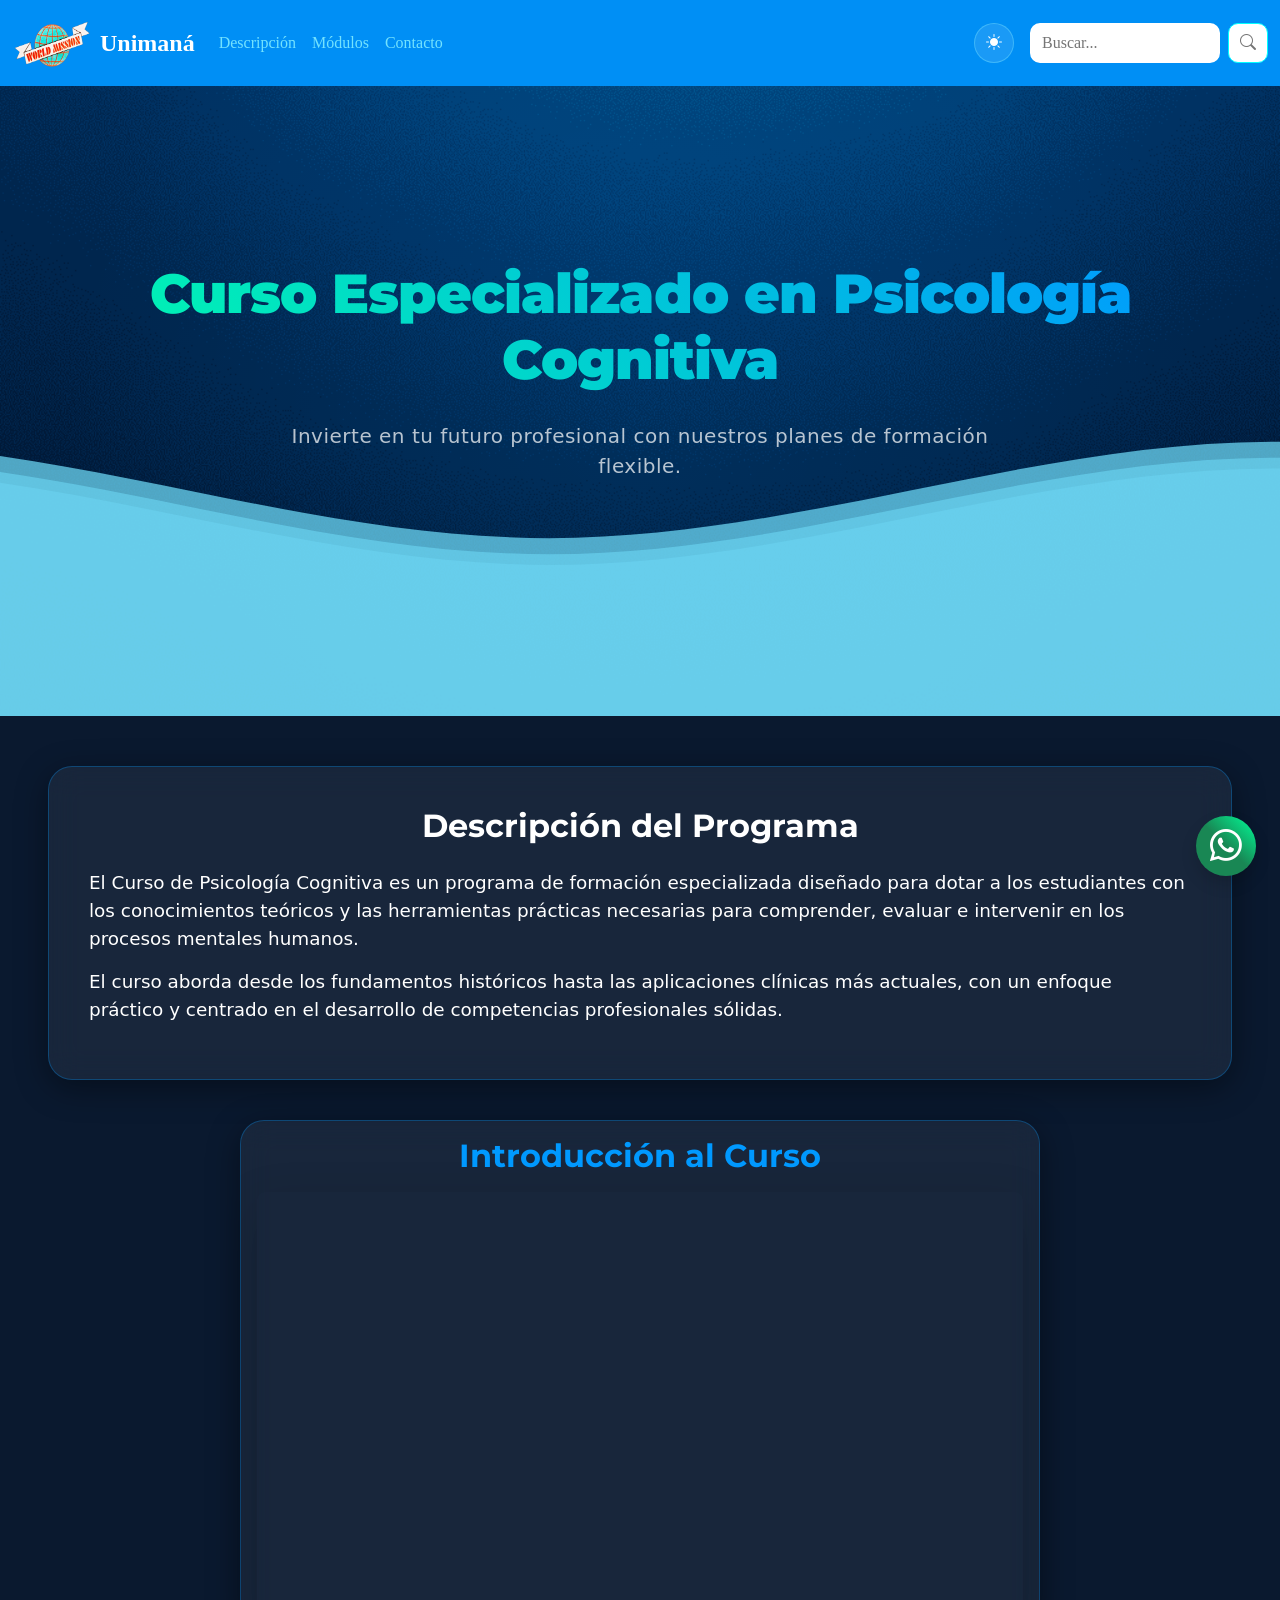
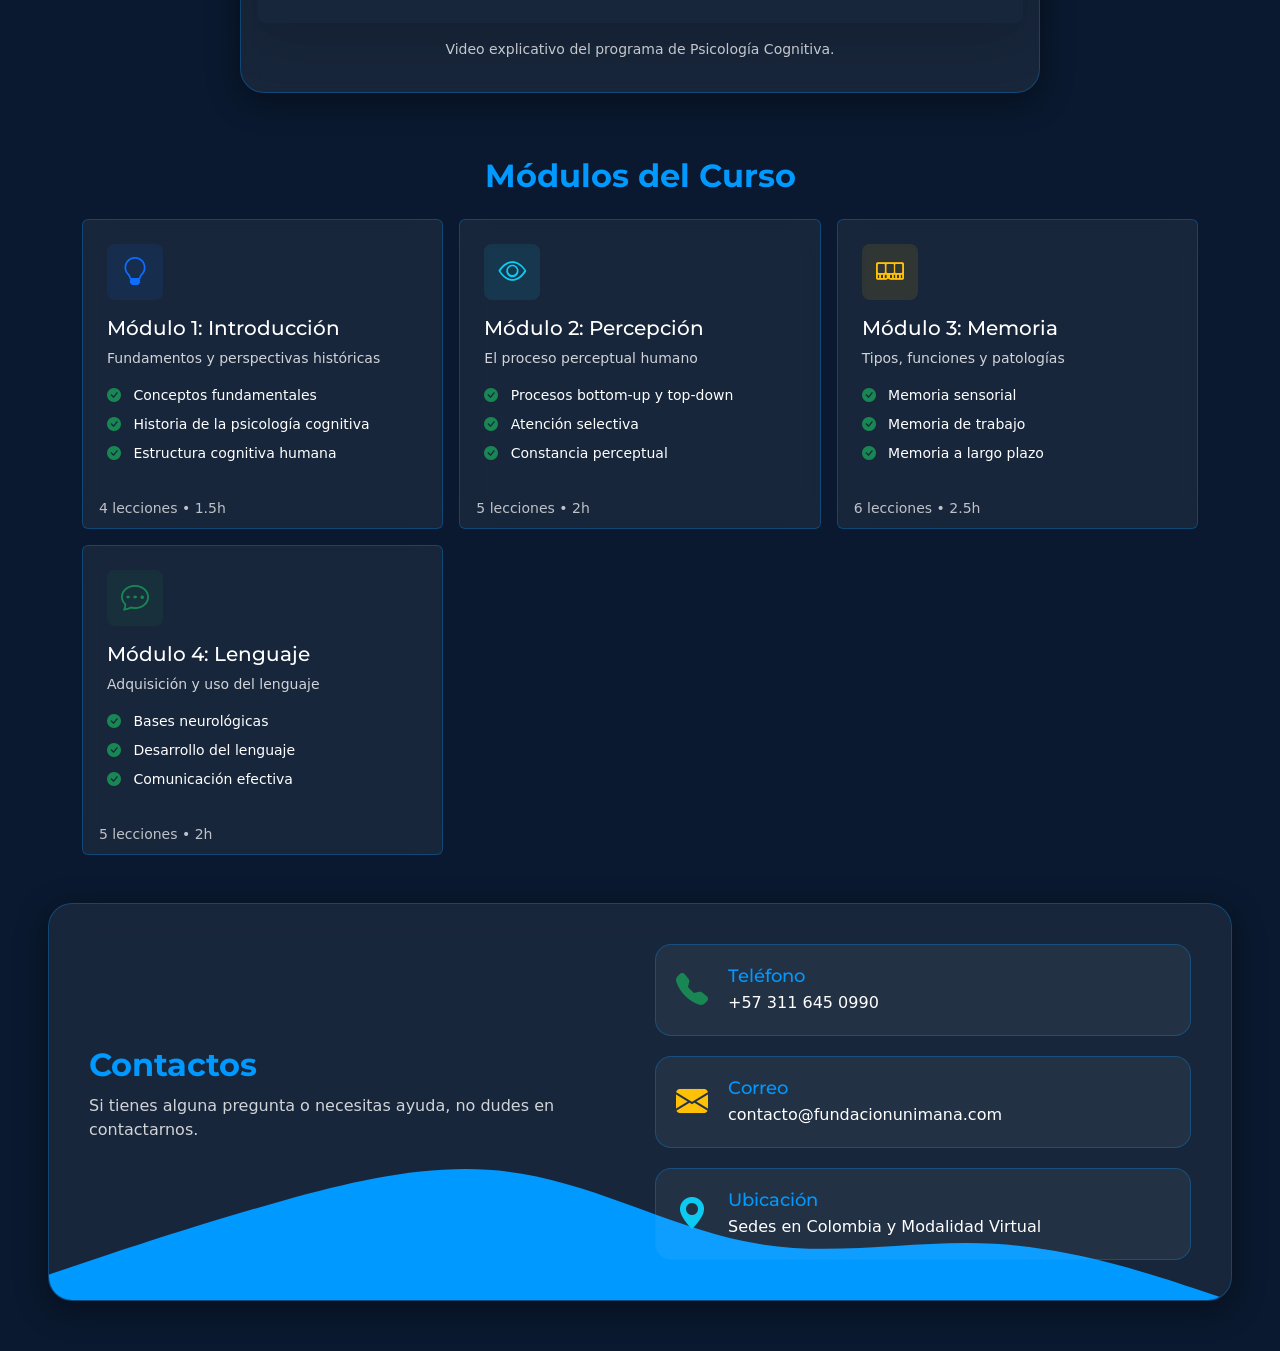
<file: vistas/psicologia.html>
<!-- vistas/psicologia.html (1-267) -->
<!DOCTYPE html>
<html lang="es">

<head>
    <meta charset="UTF-8">
    <meta name="viewport" content="width=device-width, initial-scale=1.0">
    <title>Curso de Psicología - Información y Pagos</title>

    <!-- Enlace al archivo CSS local -->
    <link rel="stylesheet" href="styles.css" />

    <!-- Enlace a Bootstrap Icons desde un CDN -->
    <link rel="stylesheet" href="https://cdn.jsdelivr.net/npm/bootstrap-icons@1.11.3/font/bootstrap-icons.min.css">

    <!-- Enlace a Bootstrap CSS desde un CDN -->
    <link href="https://cdn.jsdelivr.net/npm/bootstrap@5.3.3/dist/css/bootstrap.min.css" rel="stylesheet">
    <!-- Icono de la pagina -->
    <link rel="icon" href="../imagenes/logo.png">
</head>

<body>

  <!-- Navbar para teléfonos y tablets (oculto en lg+) -->
  <nav class="navbar navbar-dark d-lg-none" id="phoneNavbar">
    <!-- Overlay de búsqueda -->
    <div class="phone-search-overlay" id="phoneSearchOverlay">
      <input class="phone-search-input" type="search" placeholder="Buscar en la página..." id="phoneSearchInput"
        autocomplete="off" />
      <button class="phone-search-close" id="phoneSearchClose" aria-label="Cerrar búsqueda">
        <i class="bi bi-x-lg"></i>
      </button>
    </div>
    <!-- Contenido normal del navbar -->
    <div class="container-fluid px-2 py-0 d-flex align-items-center" style="min-height:56px;">
      <!-- Botón hamburguesa -->
      <button class="navbar-toggler border-0 flex-shrink-0 me-2" type="button" data-bs-toggle="offcanvas"
        data-bs-target="#menuLateral" aria-label="Abrir menú">
        <span class="navbar-toggler-icon"></span>
      </button>
      <!-- Logo -->
      <a class="navbar-brand d-flex align-items-center flex-shrink-0 me-auto" href="../index.html" style="padding:4px 0;">
        <img src="../imagenes/logo.png" alt="Logo-De-Unimaná" width="60" height="40" class="me-1">
        <span class="fw-bold unimana-title" style="font-size:1.5rem;letter-spacing:.5px;">UNIMANÁ</span>
      </a>
      <!-- Botón lupa -->
      <button class="btn p-1 border-0 text-white flex-shrink-0 ms-2" id="phoneSearchToggle" aria-label="Buscar">
        <i class="bi bi-search fs-5"></i>
      </button>
    </div>
  </nav>
  <!-- Menú lateral (offcanvas) -->
  <div class="offcanvas offcanvas-start" tabindex="-1" id="menuLateral" data-bs-scroll="true" data-bs-backdrop="true"
    data-bs-restore-focus="false">
    <div class="offcanvas-header">
      <button type="button" class="btn-close btn-close-white" data-bs-dismiss="offcanvas"></button>
    </div>
    <div class="offcanvas-body">
      <div class="text-center mb-4">
        <img src="../imagenes/logo.png" width="80" alt="Logo-De-Unimaná">
      </div>

      <ul class="navbar-nav justify-content-end flex-grow-1 pe-3">
        <li class="nav-item"><a class="nav-link" href="#descripcion">Descripción</a></li>
        <li class="nav-item"><a class="nav-link" href="#modulos">Módulos</a></li>
        <li class="nav-item"><a class="nav-link" href="#contactos">Contacto</a></li>
      </ul>

      <!-- Botón Tema (Móvil - dentro del menú) -->
      <button class="nav-theme-toggle mt-3" aria-label="Cambiar tema">
        <i class="bi bi-moon-stars-fill"></i>
      </button>

      <div class="mt-4 d-flex">
        <input class="form-control me-2" type="search" placeholder="Buscar..." id="offcanvasSearchInput"
          autocomplete="off">
        <button class="btn btn-outline-light" type="button" id="offcanvasSearchBtn">
          <i class="bi bi-search"></i>
        </button>
      </div>
    </div>
  </div>
  <!-- Barra de busqueda (Escritorio) -->
  <section class="search-bar d-none d-lg-block">
    <nav class="navbar navbar-expand-lg navbar-light">
      <div class="container-fluid">
        <!--logo del navbar-->
        <a class="navbar-brand d-flex align-items-center" href="../index.html">
          <img src="../imagenes/logo.png" alt="Logo-De-Unimaná" width="80" height="60"
            class="d-inline-block align-text-top me-2">
          <span class="texto fw-bold" style="font-size: 1.5rem;">Unimaná</span>
        </a>
        <div class="collapse navbar-collapse" id="navbarTogglerDemo03">
          <ul class="navbar-nav me-auto mb-2 mb-lg-0">
            <li class="nav-item">
              <a class="nav-link" href="#descripcion">Descripción</a>
            </li>
            <li class="nav-item">
              <a class="nav-link" href="#modulos">Módulos</a>
            </li>
            <li class="nav-item">
              <a class="nav-link" href="#contactos">Contacto</a>
            </li>
          </ul>
          <!-- Botón Tema (Escritorio) -->
          <button class="nav-theme-toggle me-3" aria-label="Cambiar tema">
            <i class="bi bi-moon-stars-fill"></i>
          </button>
          <form class="d-flex">
            <input class="busqueda me-2" type="search" placeholder="Buscar..." aria-label="Search" id="desktopSearchInput" />
            <button class="empezar-busqueda btn btn-outline-success d-flex align-items-center justify-content-center"
              type="submit" aria-label="Buscar">
              <i class="bi bi-search"></i>
            </button>
          </form>
        </div>
      </div>
    </nav>
  </section>

    <!-- Contenedor principal de la página -->
    <div class="container-fluid p-0" style="overflow-x: hidden;">
        <!-- Encabezado con título del curso -->
        <header class="header">
            <div class="header-wrapper">
                <div class="header-content">
                    <h1 class="titulo-curso">Curso Especializado en Psicología Cognitiva</h1>
                    <p>Invierte en tu futuro profesional con nuestros planes de formación flexible.</p>
                </div>
                <!-- olas modernas fluidas como fondo -->
                <div class="waves-container">
                    <svg class="waves" xmlns="http://www.w3.org/2000/svg" xmlns:xlink="http://www.w3.org/1999/xlink"
                        viewBox="0 24 150 28" preserveAspectRatio="none" shape-rendering="auto">
                        <defs>
                            <path id="gentle-wave" d="M-160 44c30 0 58-18 88-18s 58 18 88 18 58-18 88-18 58 18 88 18 v44h-352z" />
                        </defs>
                        <g class="parallax">
                            <use xlink:href="#gentle-wave" x="48" y="0" fill="rgba(115, 226, 254, 0.7)" />
                            <use xlink:href="#gentle-wave" x="48" y="3" fill="rgba(115, 226, 254, 0.5)" />
                            <use xlink:href="#gentle-wave" x="48" y="5" fill="rgba(115, 226, 254, 0.3)" />
                        </g>
                    </svg>
                </div>
            </div>
        </header>

<style>
  .header {
    position: relative;
    width: 100%;
    min-height: 70vh; /* Altura controlada */
    display: flex;
    align-items: center;
    justify-content: center;
    overflow: hidden;
    background: radial-gradient(circle at center, rgba(0, 153, 255, 0.1) 0%, transparent 80%);
    margin: 0 !important;
  }

  .header-wrapper {
    position: relative;
    width: 100%;
    height: 100%;
    display: flex;
    flex-direction: column;
    justify-content: center;
    align-items: center;
  }

  .header-content {
    position: relative;
    z-index: 20; /* Texto siempre al frente */
    text-align: center;
    padding: 20px;
    margin-bottom: 80px; /* Reducido para subir el texto */
  }

  .waves-container {
    position: absolute;
    bottom: 0;
    left: 0;
    width: 100%;
    height: 150px; /* Altura fija para la ola */
    line-height: 0;
    z-index: 10; /* Detrás del texto pero delante del fondo base */
    pointer-events: none;
  }

  .waves {
    width: 100%;
    height: 100%;
    overflow: visible;
  }

  /* Animación */
  .parallax > use {
    animation: move-forever 25s cubic-bezier(.55,.5,.45,.5) infinite;
  }
  .parallax > use:nth-child(1) { animation-delay: -2s; animation-duration: 7s; }
  .parallax > use:nth-child(2) { animation-delay: -3s; animation-duration: 10s; }
  .parallax > use:nth-child(3) { animation-delay: -4s; animation-duration: 13s; }
  .parallax > use:nth-child(4) { animation-delay: -5s; animation-duration: 20s; }
  
  @keyframes move-forever {
    0% { transform: translate3d(-90px, 0, 0); }
    100% { transform: translate3d(85px, 0, 0); }
  }

  @media screen and (max-width: 768px) {
    .header { min-height: 60vh; }
    .waves-container { height: 80px; }
  }
</style>

        <!-- Descripción del programa -->
        <div id="descripcion" class="descripcion container-fluid px-5">
            <div class="module-card">
                <h2 class="text-center mb-4 fw-bolder">Descripción del Programa</h2>

                <!-- Parágrafos sobre el curso -->
                <p>El Curso de Psicología Cognitiva es un programa de formación especializada diseñado para dotar a los
                    estudiantes con los conocimientos teóricos y las herramientas prácticas necesarias para comprender,
                    evaluar e intervenir en los procesos mentales humanos.</p>
                <p>El curso aborda desde los fundamentos históricos hasta las aplicaciones clínicas más actuales, con un
                    enfoque práctico y centrado en el desarrollo de competencias profesionales sólidas.</p>
            </div>
        </div>

        <!-- Video introductorio -->
         <div class="container-fluid px-5">
        <div class="video-container p-3 ">
            <h2 class="text-center mb-3 fw-bolder">Introducción al Curso</h2>

            <!-- Contenedor de ratio 16x9 para el video -->
            <div class="ratio ratio-16x9 rounded-3 shadow-lg">
                <iframe width="560" height="315" src="https://www.youtube.com/embed/PT6zEhrBaI0?si=Hmdp93z0mznP3klg"
                    title="YouTube video player" frameborder="0"
                    allow="accelerometer; autoplay; clipboard-write; encrypted-media; gyroscope; picture-in-picture; web-share"
                    referrerpolicy="strict-origin-when-cross-origin" allowfullscreen></iframe>
            </div>

            <p class="text-center mt-3 small">
                Video explicativo del programa de Psicología Cognitiva.
            </p>
        </div>
        </div>

        <!-- Módulos del curso (text-wrap) -->
        <section id="modulos" class="modulos mb-5  container">
            <h2 class="text-center mb-4">Módulos del Curso</h2>

            <!-- Contenedor de las tarjetas de módulos -->
            <div class="row g-3">

                <!-- ── Módulo 1: Introducción a la Psicología Cognitiva ──────────────── -->
                <div class="col-md-6 col-lg-4">
                    <div class="card h-100">
                        <div class="card-body p-4">
                            <div class="d-flex align-items-center justify-content-center bg-primary bg-opacity-10 rounded-3 mb-3"
                                style="width: 56px; height: 56px;">
                                <i class="bi bi-lightbulb text-primary fs-3"></i>
                            </div>
                            <h3 class="h5 mb-2">Módulo 1: Introducción</h3>
                            <p class="text-muted small mb-3">Fundamentos y perspectivas históricas</p>
                            <ul class="list-unstyled small text-muted mb-0">
                                <li class="mb-2">
                                    <i class="bi bi-check-circle-fill text-success me-2"></i>
                                    Conceptos fundamentales
                                </li>
                                <li class="mb-2">
                                    <i class="bi bi-check-circle-fill text-success me-2"></i>
                                    Historia de la psicología cognitiva
                                </li>
                                <li>
                                    <i class="bi bi-check-circle-fill text-success me-2"></i>
                                    Estructura cognitiva humana
                                </li>
                            </ul>
                        </div>
                        <div class="card-footer bg-transparent border-top-0">
                            <small class="text-muted">4 lecciones • 1.5h</small>
                        </div>
                    </div>
                </div>

                <!-- ── Módulo 2: Percepción y Atención ───────────────────────────── -->
                <div class="col-md-6 col-lg-4">
                    <div class="card h-100">
                        <div class="card-body p-4">
                            <div class="d-flex align-items-center justify-content-center bg-info bg-opacity-10 rounded-3 mb-3"
                                style="width: 56px; height: 56px;">
                                <i class="bi bi-eye text-info fs-3"></i>
                            </div>
                            <h3 class="h5 mb-2">Módulo 2: Percepción</h3>
                            <p class="text-muted small mb-3">El proceso perceptual humano</p>
                            <ul class="list-unstyled small text-muted mb-0">
                                <li class="mb-2">
                                    <i class="bi bi-check-circle-fill text-success me-2"></i>
                                    Procesos bottom-up y top-down
                                </li>
                                <li class="mb-2">
                                    <i class="bi bi-check-circle-fill text-success me-2"></i>
                                    Atención selectiva
                                </li>
                                <li>
                                    <i class="bi bi-check-circle-fill text-success me-2"></i>
                                    Constancia perceptual
                                </li>
                            </ul>
                        </div>
                        <div class="card-footer bg-transparent border-top-0">
                            <small class="text-muted">5 lecciones • 2h</small>
                        </div>
                    </div>
                </div>

                <!-- ── Módulo 3: Memoria y Aprendizaje ───────────────────────────── -->
                <div class="col-md-6 col-lg-4">
                    <div class="card h-100">
                        <div class="card-body p-4">
                            <div class="d-flex align-items-center justify-content-center bg-warning bg-opacity-10 rounded-3 mb-3"
                                style="width: 56px; height: 56px;">
                                <i class="bi bi-memory text-warning fs-3"></i>
                            </div>
                            <h3 class="h5 mb-2">Módulo 3: Memoria</h3>
                            <p class="text-muted small mb-3">Tipos, funciones y patologías</p>
                            <ul class="list-unstyled small text-muted mb-0">
                                <li class="mb-2">
                                    <i class="bi bi-check-circle-fill text-success me-2"></i>
                                    Memoria sensorial
                                </li>
                                <li class="mb-2">
                                    <i class="bi bi-check-circle-fill text-success me-2"></i>
                                    Memoria de trabajo
                                </li>
                                <li>
                                    <i class="bi bi-check-circle-fill text-success me-2"></i>
                                    Memoria a largo plazo
                                </li>
                            </ul>
                        </div>
                        <div class="card-footer bg-transparent border-top-0">
                            <small class="text-muted">6 lecciones • 2.5h</small>
                        </div>
                    </div>
                </div>

                <!-- ── Módulo 4: Lenguaje y Comunicación ──────────────────────── -->
                <div class="col-md-6 col-lg-4">
                    <div class="card h-100">
                        <div class="card-body p-4">
                            <div class="d-flex align-items-center justify-content-center bg-success bg-opacity-10 rounded-3 mb-3"
                                style="width: 56px; height: 56px;">
                                <i class="bi bi-chat-dots text-success fs-3"></i>
                            </div>
                            <h3 class="h5 mb-2">Módulo 4: Lenguaje</h3>
                            <p class="text-muted small mb-3">Adquisición y uso del lenguaje</p>
                            <ul class="list-unstyled small text-muted mb-0">
                                <li class="mb-2">
                                    <i class="bi bi-check-circle-fill text-success me-2"></i>
                                    Bases neurológicas
                                </li>
                                <li class="mb-2">
                                    <i class="bi bi-check-circle-fill text-success me-2"></i>
                                    Desarrollo del lenguaje
                                </li>
                                <li>
                                    <i class="bi bi-check-circle-fill text-success me-2"></i>
                                    Comunicación efectiva
                                </li>
                            </ul>
                        </div>
                        <div class="card-footer bg-transparent border-top-0">
                            <small class="text-muted">5 lecciones • 2h</small>
                        </div>
                    </div>
                </div>

            </div>
        </section>




        <!-- Contactos -->
         <div class="container-fluid px-5 py-0">
        <footer id="contactos" class="contactos">
            <div class="contactos__titulo">
                <h2>Contactos</h2>
                <p>Si tienes alguna pregunta o necesitas ayuda, no dudes en
                    contactarnos.</p>
            </div>
            <div class="contactos__lista">
                <div class="contactos__lista__item">
                    <i class="bi bi-telephone-fill fs-2 text-success"></i>
                    <div class="contactos__lista__item__info">
                        <h3>Teléfono</h3>
                        <p>+57 311 645 0990</p>
                    </div>
                </div>
                <a href="https://mail.google.com/mail/?view=cm&fs=1&to=contacto@fundacionunimana.com" target="_blank" class="contactos__lista__item text-decoration-none">
                    <i class="bi bi-envelope-fill fs-2 text-warning"></i>
                    <div class="contactos__lista__item__info d-none d-sm-block">
                        <h3>Correo</h3>
                        <p>contacto@fundacionunimana.com</p>
                    </div>
                    <div class="contactos__lista__item__info d-block d-sm-none">
                        <h3 class="mb-0">Escribir un correo</h3>
                    </div>
                </a>
                <div class="contactos__lista__item">
                    <i class="bi bi-geo-alt-fill fs-2 text-info"></i>
                    <div class="contactos__lista__item__info">
                        <h3>Ubicación</h3>
                        <p>Sedes en Colombia y Modalidad Virtual</p>
                    </div>
                </div>
            </div>
            <!-- SVG de fondo original -->
            <svg xmlns="http://www.w3.org/2000/svg" viewBox="0 0 1440 320" aria-hidden="true"><path fill="#0099ff" fill-opacity="1" d="M0,288L48,272C96,256,192,224,288,197.3C384,171,480,149,576,165.3C672,181,768,235,864,250.7C960,267,1056,245,1152,250.7C1248,256,1344,288,1392,304L1440,320L1440,320L1392,320C1344,320,1248,320,1152,320C1056,320,960,320,864,320C768,320,672,320,576,320C480,320,384,320,288,320C192,320,96,320,48,320L0,320Z"></path></svg>
        </footer>
        </div>

    </div>

    <!-- Botón flotante WhatsApp -->
    <a href="https://wa.me/573116450990" target="_blank"
        class="whatsapp-coin-container position-fixed bottom-0 end-0 m-4 shadow"
        style="width: 60px; height: 60px; z-index: 1000; text-decoration: none;">
        <div class="whatsapp-coin">
            <div class="coin-front text-white rounded-circle d-flex align-items-center justify-content-center">
                <i class="bi bi-whatsapp" style="font-size: 32px; margin: 0;"></i>
            </div>
            <div
                class="coin-back rounded-circle d-flex align-items-center justify-content-center border border-2 border-white">
                <img src="../imagenes/logovacacional.jpg" alt="Logo Vacacional"
                    style="width: 100%; height: 100%; border-radius: 50%; object-fit: cover;">
            </div>
        </div>
    </a>

    <script src="funciones.js"></script>
    <script src="https://cdn.jsdelivr.net/npm/bootstrap@5.3.3/dist/js/bootstrap.bundle.min.js"></script>
</body>

</html>
</file>
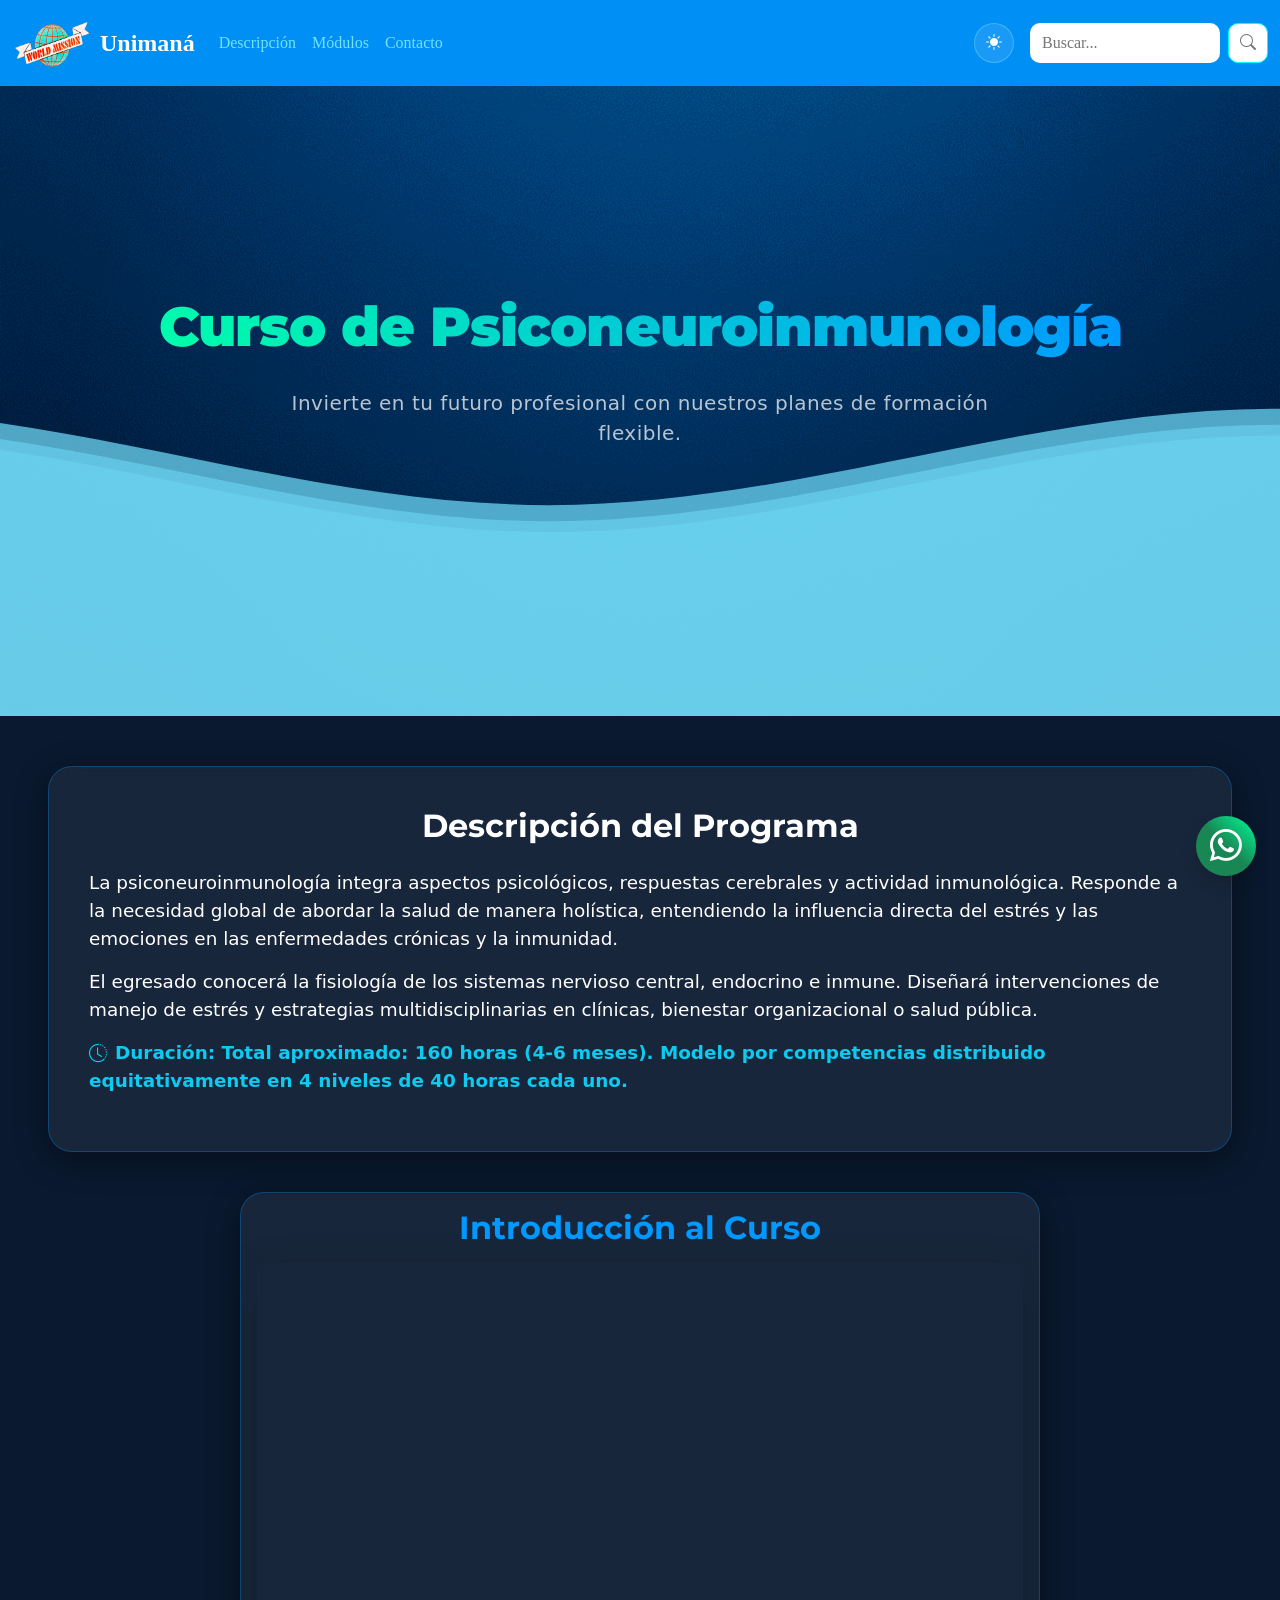
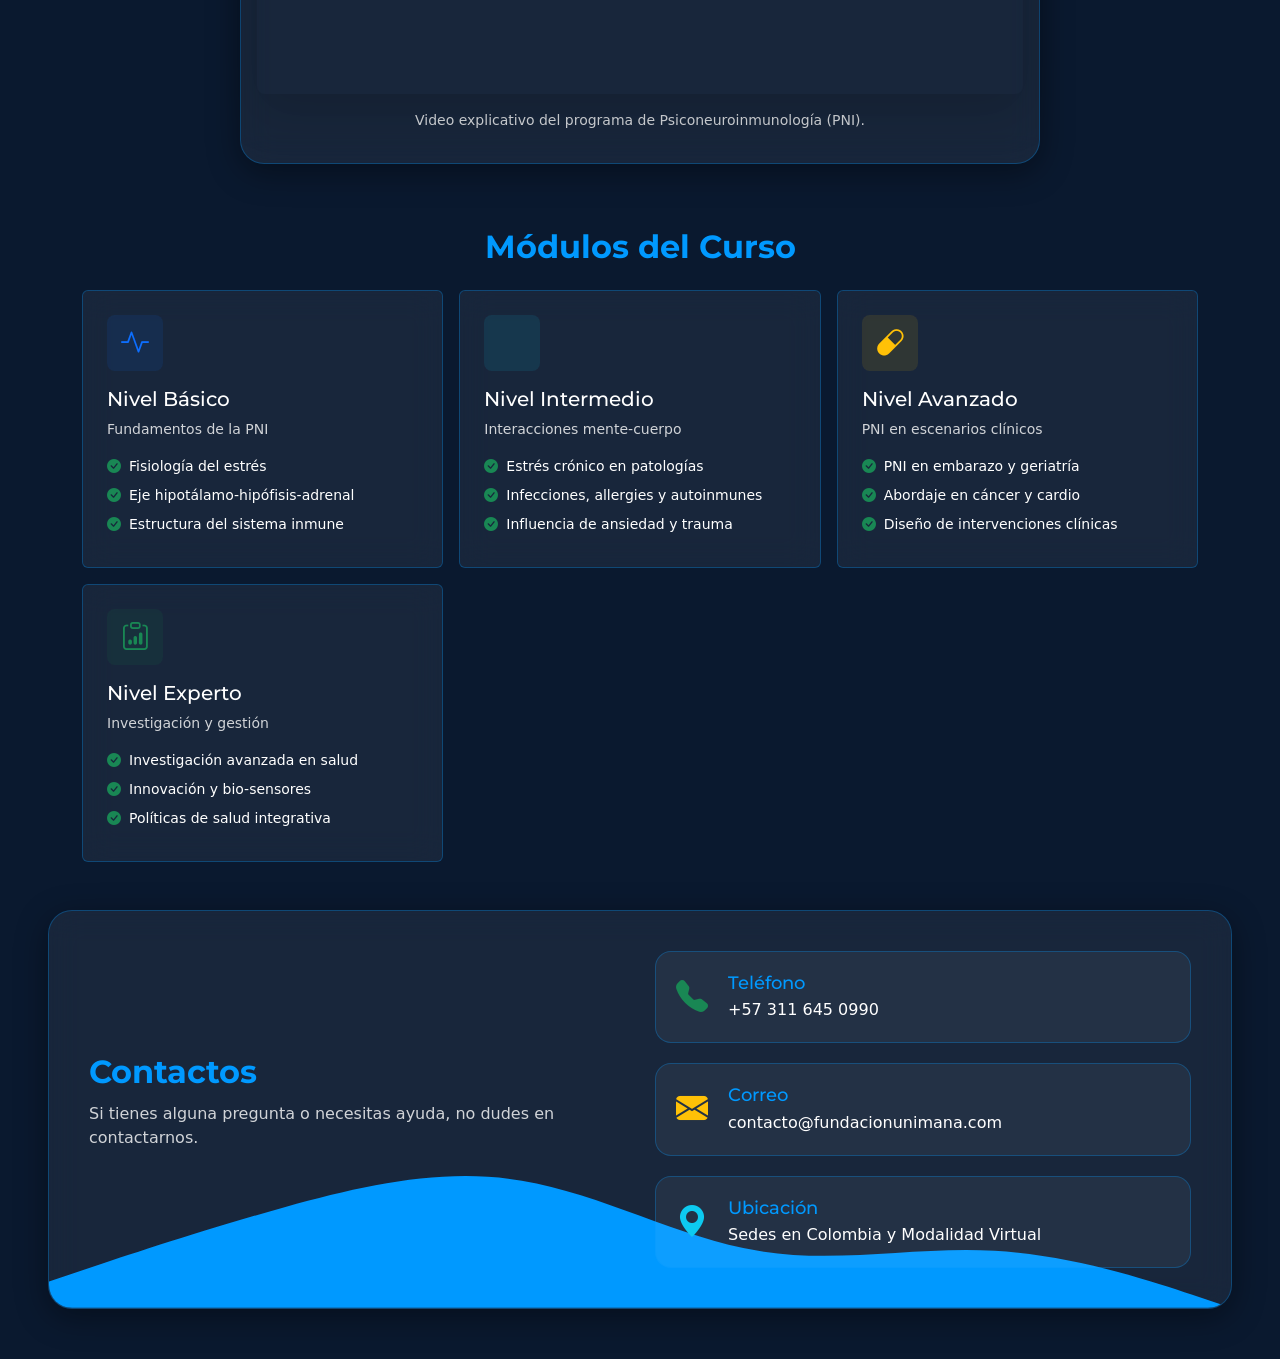
<file: vistas/Psiconeuroinmunologia.html>
<!DOCTYPE html>
<html lang="es">

<head>
    <meta charset="UTF-8">
    <meta name="viewport" content="width=device-width, initial-scale=1.0">
    <title>Curso de Psiconeuroinmunología (PNI) - UNIMANÁ</title>

    <!-- Enlace al archivo CSS local -->
    <link rel="stylesheet" href="styles.css" />

    <!-- Enlace a Bootstrap Icons desde un CDN -->
    <link rel="stylesheet" href="https://cdn.jsdelivr.net/npm/bootstrap-icons@1.11.3/font/bootstrap-icons.min.css">

    <!-- Enlace a Bootstrap CSS desde un CDN -->
    <link href="https://cdn.jsdelivr.net/npm/bootstrap@5.3.3/dist/css/bootstrap.min.css" rel="stylesheet">
    <!-- Icono de la pagina -->
    <link rel="icon" href="../imagenes/logo.png">
</head>

<body>

  <!-- Navbar para teléfonos y tablets (oculto en lg+) -->
  <nav class="navbar navbar-dark d-lg-none" id="phoneNavbar">
    <!-- Overlay de búsqueda -->
    <div class="phone-search-overlay" id="phoneSearchOverlay">
      <input class="phone-search-input" type="search" placeholder="Buscar en la página..." id="phoneSearchInput"
        autocomplete="off" />
      <button class="phone-search-close" id="phoneSearchClose" aria-label="Cerrar búsqueda">
        <i class="bi bi-x-lg"></i>
      </button>
    </div>
    <!-- Contenido normal del navbar -->
    <div class="container-fluid px-2 py-0 d-flex align-items-center" style="min-height:56px;">
      <!-- Botón hamburguesa -->
      <button class="navbar-toggler border-0 flex-shrink-0 me-2" type="button" data-bs-toggle="offcanvas"
        data-bs-target="#menuLateral" aria-label="Abrir menú">
        <span class="navbar-toggler-icon"></span>
      </button>
      <!-- Logo -->
      <a class="navbar-brand d-flex align-items-center flex-shrink-0 me-auto" href="../index.html" style="padding:4px 0;">
        <img src="../imagenes/logo.png" alt="Logo-De-Unimaná" width="60" height="40" class="me-1">
        <span class="fw-bold unimana-title" style="font-size:1.5rem;letter-spacing:.5px;">UNIMANÁ</span>
      </a>
      <!-- Botón lupa -->
      <button class="btn p-1 border-0 text-white flex-shrink-0 ms-2" id="phoneSearchToggle" aria-label="Buscar">
        <i class="bi bi-search fs-5"></i>
      </button>
    </div>
  </nav>
  <!-- Menú lateral (offcanvas) -->
  <div class="offcanvas offcanvas-start" tabindex="-1" id="menuLateral" data-bs-scroll="true" data-bs-backdrop="true"
    data-bs-restore-focus="false">
    <div class="offcanvas-header">
      <button type="button" class="btn-close btn-close-white" data-bs-dismiss="offcanvas"></button>
    </div>
    <div class="offcanvas-body">
      <div class="text-center mb-4">
        <img src="../imagenes/logo.png" width="80" alt="Logo-De-Unimaná">
      </div>

      <ul class="navbar-nav justify-content-end flex-grow-1 pe-3">
        <li class="nav-item"><a class="nav-link" href="#descripcion">Descripción</a></li>
        <li class="nav-item"><a class="nav-link" href="#modulos">Módulos</a></li>
        <li class="nav-item"><a class="nav-link" href="#contactos">Contacto</a></li>
      </ul>

      <!-- Botón Tema (Móvil - dentro del menú) -->
      <button class="nav-theme-toggle mt-3" aria-label="Cambiar tema">
        <i class="bi bi-moon-stars-fill"></i>
      </button>

      <div class="mt-4 d-flex">
        <input class="form-control me-2" type="search" placeholder="Buscar..." id="offcanvasSearchInput"
          autocomplete="off">
        <button class="btn btn-outline-light" type="button" id="offcanvasSearchBtn">
          <i class="bi bi-search"></i>
        </button>
      </div>
    </div>
  </div>
  <!-- Barra de busqueda (Escritorio) -->
  <section class="search-bar d-none d-lg-block">
    <nav class="navbar navbar-expand-lg navbar-light">
      <div class="container-fluid">
        <!--logo del navbar-->
        <a class="navbar-brand d-flex align-items-center" href="../index.html">
          <img src="../imagenes/logo.png" alt="Logo-De-Unimaná" width="80" height="60"
            class="d-inline-block align-text-top me-2">
          <span class="texto fw-bold" style="font-size: 1.5rem;">Unimaná</span>
        </a>
        <div class="collapse navbar-collapse" id="navbarTogglerDemo03">
          <ul class="navbar-nav me-auto mb-2 mb-lg-0">
            <li class="nav-item">
              <a class="nav-link" href="#descripcion">Descripción</a>
            </li>
            <li class="nav-item">
              <a class="nav-link" href="#modulos">Módulos</a>
            </li>
            <li class="nav-item">
              <a class="nav-link" href="#contactos">Contacto</a>
            </li>
          </ul>
          <!-- Botón Tema (Escritorio) -->
          <button class="nav-theme-toggle me-3" aria-label="Cambiar tema">
            <i class="bi bi-moon-stars-fill"></i>
          </button>
          <form class="d-flex">
            <input class="busqueda me-2" type="search" placeholder="Buscar..." aria-label="Search" id="desktopSearchInput" />
            <button class="empezar-busqueda btn btn-outline-success d-flex align-items-center justify-content-center"
              type="submit" aria-label="Buscar">
              <i class="bi bi-search"></i>
            </button>
          </form>
        </div>
      </div>
    </nav>
  </section>

    <!-- Contenedor principal de la página -->
    <div class="container-fluid p-0" style="overflow-x: hidden;">
        <!-- Encabezado con título del curso -->
        <header class="header">
            <div class="header-wrapper">
                <div class="header-content">
                    <h1 class="titulo-curso">Curso de Psiconeuroinmunología</h1>
                    <p>Invierte en tu futuro profesional con nuestros planes de formación flexible.</p>
                </div>
                <!-- olas modernas fluidas como fondo -->
                <div class="waves-container">
                    <svg class="waves" xmlns="http://www.w3.org/2000/svg" xmlns:xlink="http://www.w3.org/1999/xlink"
                        viewBox="0 24 150 28" preserveAspectRatio="none" shape-rendering="auto">
                        <defs>
                            <path id="gentle-wave" d="M-160 44c30 0 58-18 88-18s 58 18 88 18 58-18 88-18 58 18 88 18 v44h-352z" />
                        </defs>
                        <g class="parallax">
                            <use xlink:href="#gentle-wave" x="48" y="0" fill="rgba(115, 226, 254, 0.7)" />
                            <use xlink:href="#gentle-wave" x="48" y="3" fill="rgba(115, 226, 254, 0.5)" />
                            <use xlink:href="#gentle-wave" x="48" y="5" fill="rgba(115, 226, 254, 0.3)" />
                        </g>
                    </svg>
                </div>
            </div>
        </header>

<style>
  .header {
    position: relative;
    width: 100%;
    min-height: 70vh; /* Altura controlada */
    display: flex;
    align-items: center;
    justify-content: center;
    overflow: hidden;
    background: radial-gradient(circle at center, rgba(0, 153, 255, 0.1) 0%, transparent 80%);
    margin: 0 !important;
  }

  .header-wrapper {
    position: relative;
    width: 100%;
    height: 100%;
    display: flex;
    flex-direction: column;
    justify-content: center;
    align-items: center;
  }

  .header-content {
    position: relative;
    z-index: 20; /* Texto siempre al frente */
    text-align: center;
    padding: 20px;
    margin-bottom: 80px; /* Reducido para subir el texto */
  }

  .waves-container {
    position: absolute;
    bottom: 0;
    left: 0;
    width: 100%;
    height: 150px; /* Altura fija para la ola */
    line-height: 0;
    z-index: 10; /* Detrás del texto pero delante del fondo base */
    pointer-events: none;
  }

  .waves {
    width: 100%;
    height: 100%;
    overflow: visible;
  }

  /* Animación */
  .parallax > use {
    animation: move-forever 25s cubic-bezier(.55,.5,.45,.5) infinite;
  }
  .parallax > use:nth-child(1) { animation-delay: -2s; animation-duration: 7s; }
  .parallax > use:nth-child(2) { animation-delay: -3s; animation-duration: 10s; }
  .parallax > use:nth-child(3) { animation-delay: -4s; animation-duration: 13s; }
  .parallax > use:nth-child(4) { animation-delay: -5s; animation-duration: 20s; }
  
  @keyframes move-forever {
    0% { transform: translate3d(-90px, 0, 0); }
    100% { transform: translate3d(85px, 0, 0); }
  }

  @media screen and (max-width: 768px) {
    .header { min-height: 60vh; }
    .waves-container { height: 80px; }
  }
</style>

        <!-- Descripción del programa -->
        <div id="descripcion" class="descripcion container-fluid px-5">
            <div class="module-card">
                <h2 class="text-center mb-4 fw-bolder">Descripción del Programa</h2>

                <p>La psiconeuroinmunología integra aspectos psicológicos, respuestas cerebrales y actividad inmunológica. Responde a la necesidad global de abordar la salud de manera holística, entendiendo la influencia directa del estrés y las emociones en las enfermedades crónicas y la inmunidad.</p>
                <p>El egresado conocerá la fisiología de los sistemas nervioso central, endocrino e inmune. Diseñará intervenciones de manejo de estrés y estrategias multidisciplinarias en clínicas, bienestar organizacional o salud pública.</p>
                <p class="mt-3 text-info fw-bold"><i class="bi bi-clock-history me-2"></i><strong>Duración:</strong> Total aproximado: 160 horas (4-6 meses). Modelo por competencias distribuido equitativamente en 4 niveles de 40 horas cada uno.</p>
            </div>
        </div>

        <!-- Video introductorio -->
         <div class="container-fluid px-5">
        <div class="video-container p-3 ">
            <h2 class="text-center mb-3 fw-bolder">Introducción al Curso</h2>

            <!-- Contenedor de ratio 16x9 para el video -->
            <div class="ratio ratio-16x9 rounded-3 shadow-lg">
                <iframe width="560" height="315" src="https://www.youtube.com/embed/PT6zEhrBaI0?si=Hmdp93z0mznP3klg"
                    title="YouTube video player" frameborder="0"
                    allow="accelerometer; autoplay; clipboard-write; encrypted-media; gyroscope; picture-in-picture; web-share"
                    referrerpolicy="strict-origin-when-cross-origin" allowfullscreen></iframe>
            </div>

            <p class="text-center mt-3 small">
                Video explicativo del programa de Psiconeuroinmunología (PNI).
            </p>
        </div>
        </div>

        <!-- Módulos del curso (text-wrap) -->
        <section id="modulos" class="modulos mb-5  container">
            <h2 class="text-center mb-4">Módulos del Curso</h2>

            <!-- Contenedor de las tarjetas de módulos -->
            <div class="row g-3">

                <!-- Nivel Básico -->
                <div class="col-md-6 col-lg-4">
                    <div class="card h-100">
                        <div class="card-body p-4">
                            <div class="d-flex align-items-center justify-content-center bg-primary bg-opacity-10 rounded-3 mb-3"
                                style="width: 56px; height: 56px;">
                                <i class="bi bi-activity text-primary fs-3"></i>
                            </div>
                            <h3 class="h5 mb-2">Nivel Básico</h3>
                            <p class="text-muted small mb-3">Fundamentos de la PNI</p>
                            <ul class="list-unstyled small text-muted mb-0">
                                <li class="mb-2"><i class="bi bi-check-circle-fill text-success me-2"></i>Fisiología del estrés</li>
                                <li class="mb-2"><i class="bi bi-check-circle-fill text-success me-2"></i>Eje hipotálamo-hipófisis-adrenal</li>
                                <li class="mb-2"><i class="bi bi-check-circle-fill text-success me-2"></i>Estructura del sistema inmune</li>
                            </ul>
                        </div>
                    </div>
                </div>

                <!-- Nivel Intermedio -->
                <div class="col-md-6 col-lg-4">
                    <div class="card h-100">
                        <div class="card-body p-4">
                            <div class="d-flex align-items-center justify-content-center bg-info bg-opacity-10 rounded-3 mb-3"
                                style="width: 56px; height: 56px;">
                                <i class="bi bi-brain text-info fs-3"></i>
                            </div>
                            <h3 class="h5 mb-2">Nivel Intermedio</h3>
                            <p class="text-muted small mb-3">Interacciones mente-cuerpo</p>
                            <ul class="list-unstyled small text-muted mb-0">
                                <li class="mb-2"><i class="bi bi-check-circle-fill text-success me-2"></i>Estrés crónico en patologías</li>
                                <li class="mb-2"><i class="bi bi-check-circle-fill text-success me-2"></i>Infecciones, allergies y autoinmunes</li>
                                <li class="mb-2"><i class="bi bi-check-circle-fill text-success me-2"></i>Influencia de ansiedad y trauma</li>
                            </ul>
                        </div>
                    </div>
                </div>

                <!-- Nivel Avanzado -->
                <div class="col-md-6 col-lg-4">
                    <div class="card h-100">
                        <div class="card-body p-4">
                            <div class="d-flex align-items-center justify-content-center bg-warning bg-opacity-10 rounded-3 mb-3"
                                style="width: 56px; height: 56px;">
                                <i class="bi bi-capsule text-warning fs-3"></i>
                            </div>
                            <h3 class="h5 mb-2">Nivel Avanzado</h3>
                            <p class="text-muted small mb-3">PNI en escenarios clínicos</p>
                            <ul class="list-unstyled small text-muted mb-0">
                                <li class="mb-2"><i class="bi bi-check-circle-fill text-success me-2"></i>PNI en embarazo y geriatría</li>
                                <li class="mb-2"><i class="bi bi-check-circle-fill text-success me-2"></i>Abordaje en cáncer y cardio</li>
                                <li class="mb-2"><i class="bi bi-check-circle-fill text-success me-2"></i>Diseño de intervenciones clínicas</li>
                            </ul>
                        </div>
                    </div>
                </div>

                <!-- Nivel Experto -->
                <div class="col-md-6 col-lg-4">
                    <div class="card h-100">
                        <div class="card-body p-4">
                            <div class="d-flex align-items-center justify-content-center bg-success bg-opacity-10 rounded-3 mb-3"
                                style="width: 56px; height: 56px;">
                                <i class="bi bi-clipboard-data text-success fs-3"></i>
                            </div>
                            <h3 class="h5 mb-2">Nivel Experto</h3>
                            <p class="text-muted small mb-3">Investigación y gestión</p>
                            <ul class="list-unstyled small text-muted mb-0">
                                <li class="mb-2"><i class="bi bi-check-circle-fill text-success me-2"></i>Investigación avanzada en salud</li>
                                <li class="mb-2"><i class="bi bi-check-circle-fill text-success me-2"></i>Innovación y bio-sensores</li>
                                <li class="mb-2"><i class="bi bi-check-circle-fill text-success me-2"></i>Políticas de salud integrativa</li>
                            </ul>
                        </div>
                    </div>
                </div>

            </div>
        </section>


        <!-- Contactos -->
         <div class="container-fluid px-5 py-0">
        <footer id="contactos" class="contactos">
            <div class="contactos__titulo">
                <h2>Contactos</h2>
                <p>Si tienes alguna pregunta o necesitas ayuda, no dudes en
                    contactarnos.</p>
            </div>
            <div class="contactos__lista">
                <div class="contactos__lista__item">
                    <i class="bi bi-telephone-fill fs-2 text-success"></i>
                    <div class="contactos__lista__item__info">
                        <h3>Teléfono</h3>
                        <p>+57 311 645 0990</p>
                    </div>
                </div>
                <a href="https://mail.google.com/mail/?view=cm&fs=1&to=contacto@fundacionunimana.com" target="_blank" class="contactos__lista__item text-decoration-none">
                    <i class="bi bi-envelope-fill fs-2 text-warning"></i>
                    <div class="contactos__lista__item__info d-none d-sm-block">
                        <h3>Correo</h3>
                        <p>contacto@fundacionunimana.com</p>
                    </div>
                    <div class="contactos__lista__item__info d-block d-sm-none">
                        <h3 class="mb-0">Escribir un correo</h3>
                    </div>
                </a>
                <div class="contactos__lista__item">
                    <i class="bi bi-geo-alt-fill fs-2 text-info"></i>
                    <div class="contactos__lista__item__info">
                        <h3>Ubicación</h3>
                        <p>Sedes en Colombia y Modalidad Virtual</p>
                    </div>
                </div>
            </div>
            <!-- SVG de fondo original -->
            <svg xmlns="http://www.w3.org/2000/svg" viewBox="0 0 1440 320" aria-hidden="true"><path fill="#0099ff" fill-opacity="1" d="M0,288L48,272C96,256,192,224,288,197.3C384,171,480,149,576,165.3C672,181,768,235,864,250.7C960,267,1056,245,1152,250.7C1248,256,1344,288,1392,304L1440,320L1440,320L1392,320C1344,320,1248,320,1152,320C1056,320,960,320,864,320C768,320,672,320,576,320C480,320,384,320,288,320C192,320,96,320,48,320L0,320Z"></path></svg>
        </footer>
        </div>

    </div>

    <!-- Botón flotante WhatsApp -->
    <a href="https://wa.me/573116450990" target="_blank"
        class="whatsapp-coin-container position-fixed bottom-0 end-0 m-4 shadow"
        style="width: 60px; height: 60px; z-index: 1000; text-decoration: none;">
        <div class="whatsapp-coin">
            <div class="coin-front text-white rounded-circle d-flex align-items-center justify-content-center">
                <i class="bi bi-whatsapp" style="font-size: 32px; margin: 0;"></i>
            </div>
            <div
                class="coin-back rounded-circle d-flex align-items-center justify-content-center border border-2 border-white">
                <img src="../imagenes/logovacacional.jpg" alt="Logo Vacacional"
                    style="width: 100%; height: 100%; border-radius: 50%; object-fit: cover;">
            </div>
        </div>
    </a>

    <script src="funciones.js"></script>
    <script src="https://cdn.jsdelivr.net/npm/bootstrap@5.3.3/dist/js/bootstrap.bundle.min.js"></script>
</body>

</html>
</file>
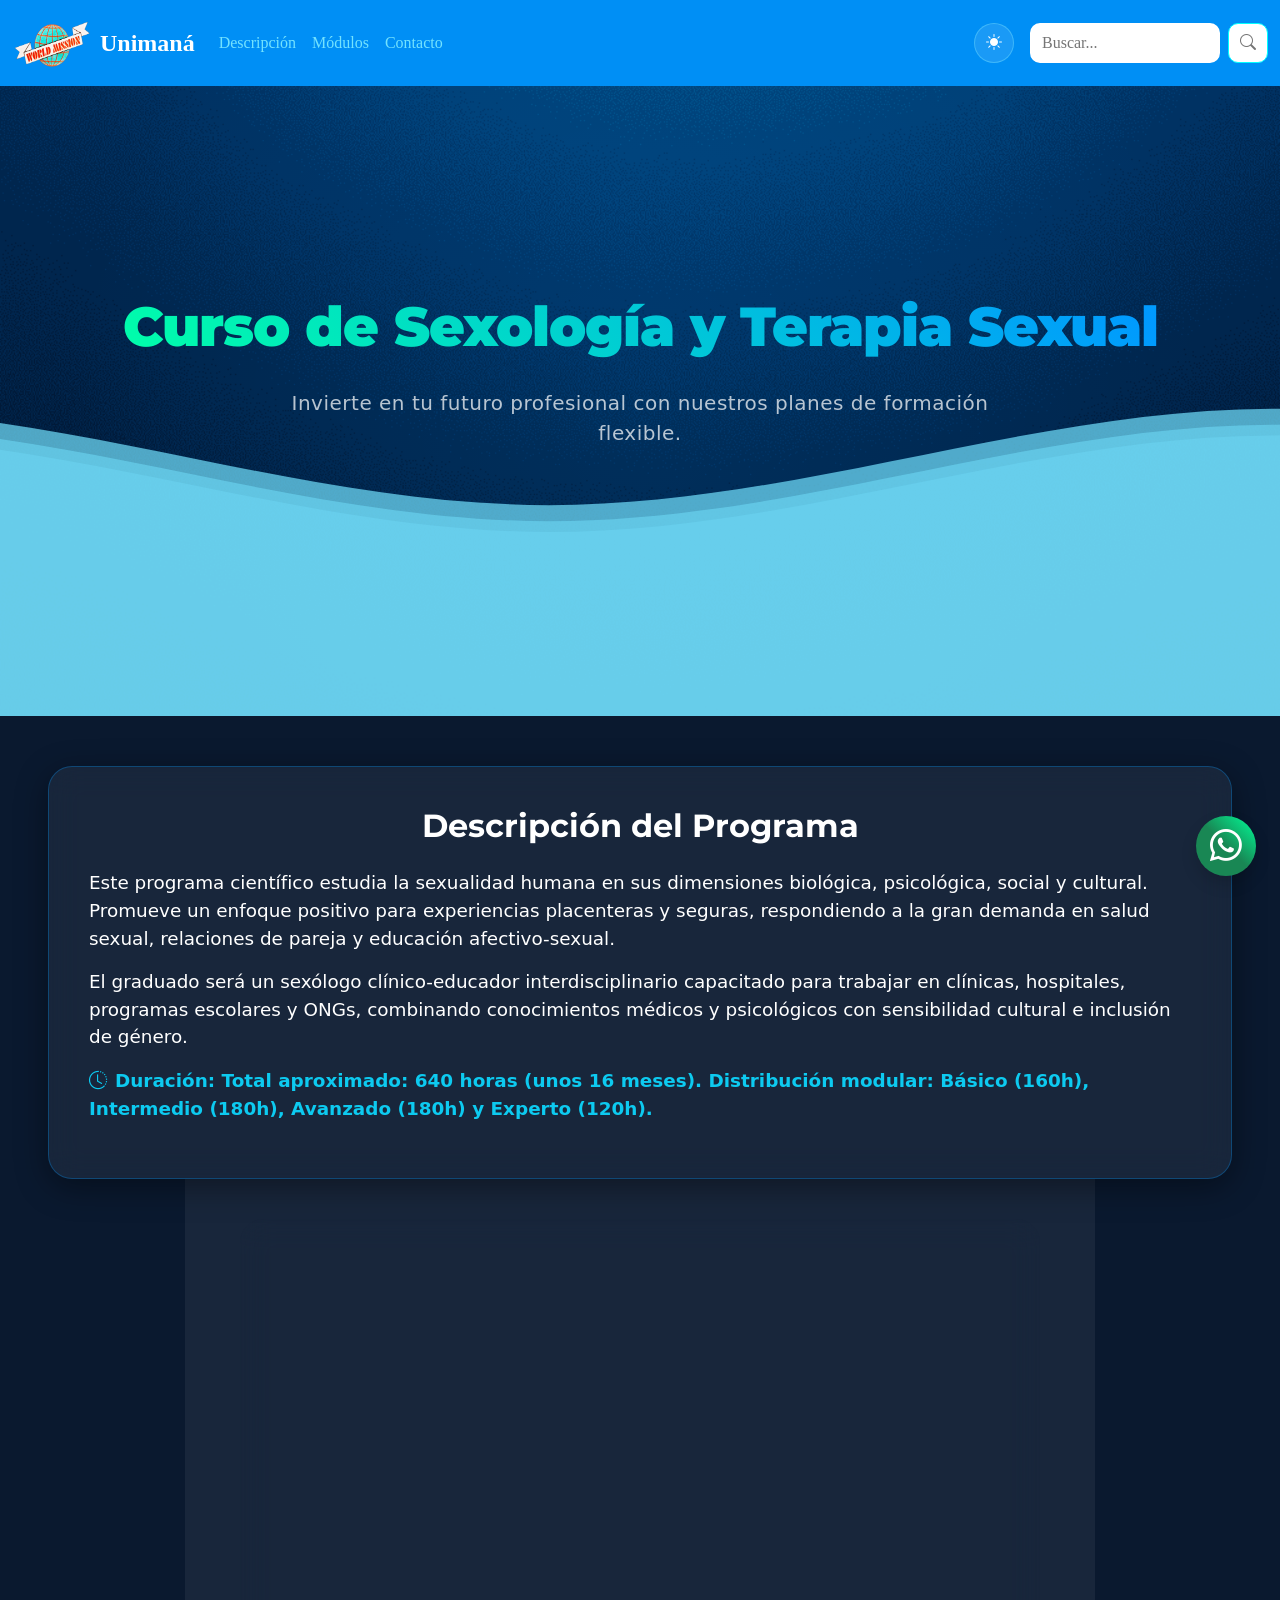
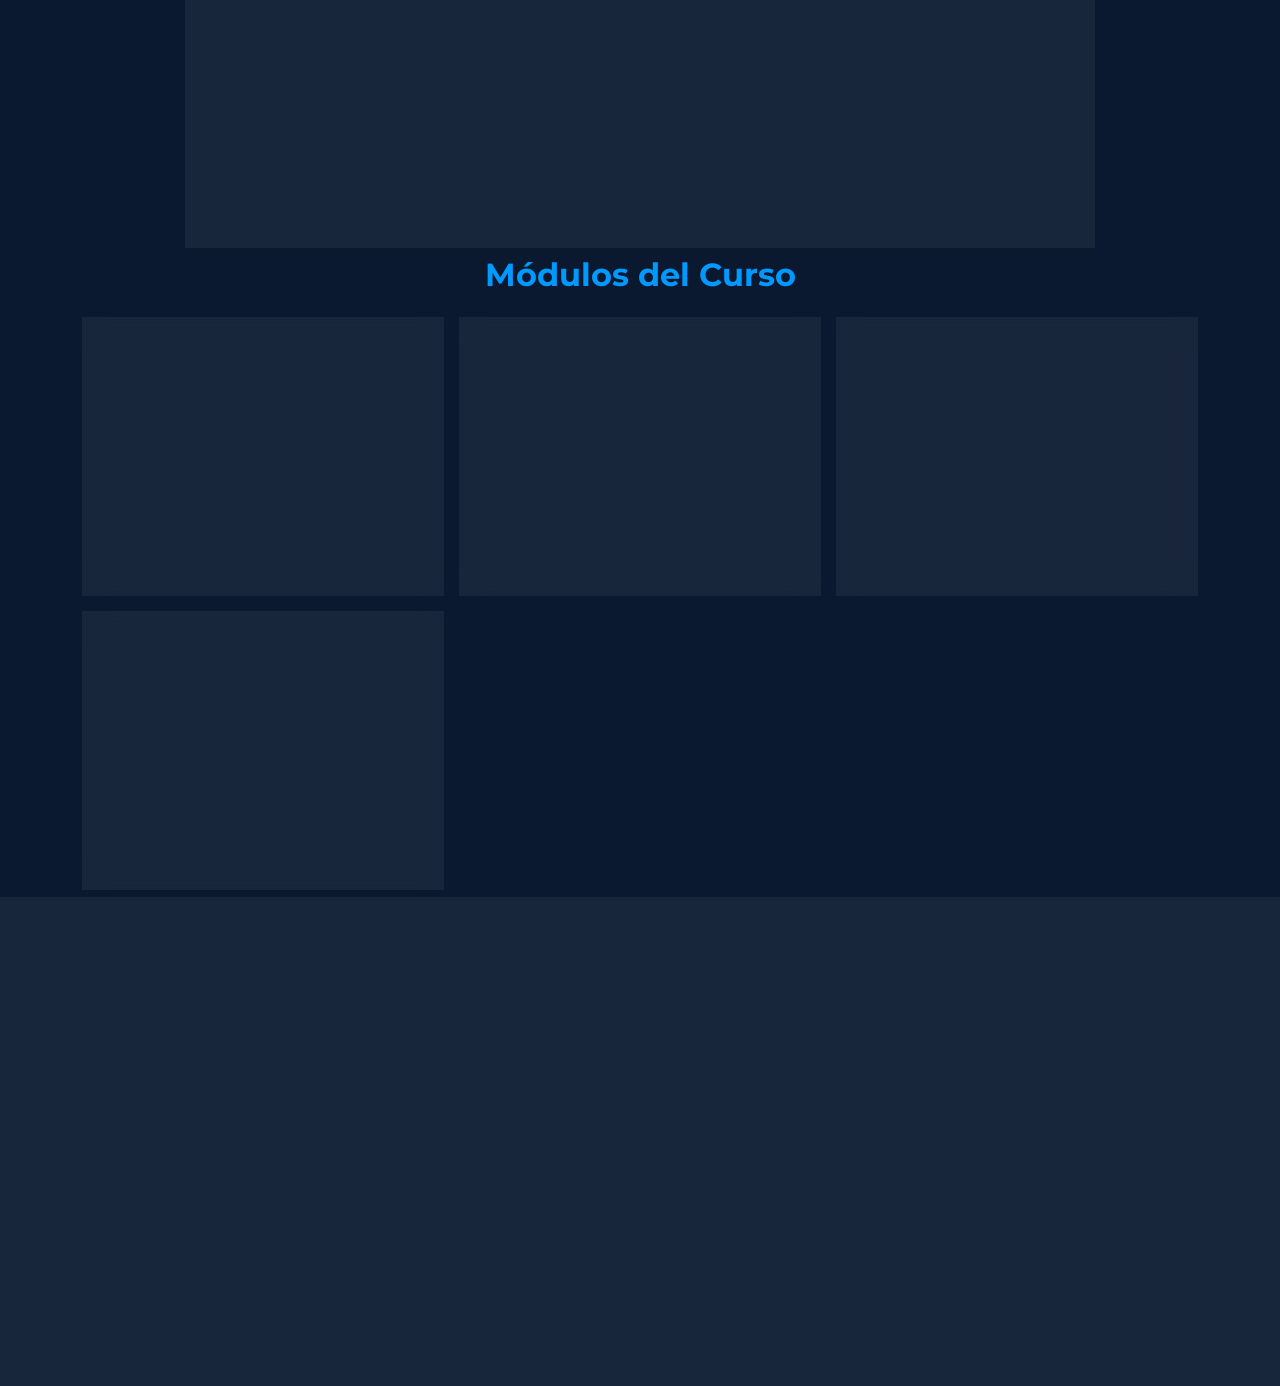
<file: vistas/SexologiaYTerapiaSexual.html>
<!DOCTYPE html>
<html lang="es">

<head>
    <meta charset="UTF-8">
    <meta name="viewport" content="width=device-width, initial-scale=1.0">
    <title>Curso de Sexología y Terapia Sexual - UNIMANÁ</title>

    <!-- Enlace al archivo CSS local -->
    <link rel="stylesheet" href="styles.css" />

    <!-- Enlace a Bootstrap Icons desde un CDN -->
    <link rel="stylesheet" href="https://cdn.jsdelivr.net/npm/bootstrap-icons@1.11.3/font/bootstrap-icons.min.css">

    <!-- Enlace a Bootstrap CSS desde un CDN -->
    <link href="https://cdn.jsdelivr.net/npm/bootstrap@5.3.3/dist/css/bootstrap.min.css" rel="stylesheet">
    <!-- Icono de la pagina -->
    <link rel="icon" href="../imagenes/logo.png">
</head>

<body>

  <!-- Navbar para teléfonos y tablets (oculto en lg+) -->
  <nav class="navbar navbar-dark d-lg-none" id="phoneNavbar">
    <!-- Overlay de búsqueda -->
    <div class="phone-search-overlay" id="phoneSearchOverlay">
      <input class="phone-search-input" type="search" placeholder="Buscar en la página..." id="phoneSearchInput"
        autocomplete="off" />
      <button class="phone-search-close" id="phoneSearchClose" aria-label="Cerrar búsqueda">
        <i class="bi bi-x-lg"></i>
      </button>
    </div>
    <!-- Contenido normal del navbar -->
    <div class="container-fluid px-2 py-0 d-flex align-items-center" style="min-height:56px;">
      <!-- Botón hamburguesa -->
      <button class="navbar-toggler border-0 flex-shrink-0 me-2" type="button" data-bs-toggle="offcanvas"
        data-bs-target="#menuLateral" aria-label="Abrir menú">
        <span class="navbar-toggler-icon"></span>
      </button>
      <!-- Logo -->
      <a class="navbar-brand d-flex align-items-center flex-shrink-0 me-auto" href="../index.html" style="padding:4px 0;">
        <img src="../imagenes/logo.png" alt="Logo-De-Unimaná" width="60" height="40" class="me-1">
        <span class="fw-bold unimana-title" style="font-size:1.5rem;letter-spacing:.5px;">UNIMANÁ</span>
      </a>
      <!-- Botón lupa -->
      <button class="btn p-1 border-0 text-white flex-shrink-0 ms-2" id="phoneSearchToggle" aria-label="Buscar">
        <i class="bi bi-search fs-5"></i>
      </button>
    </div>
  </nav>
  <!-- Menú lateral (offcanvas) -->
  <div class="offcanvas offcanvas-start" tabindex="-1" id="menuLateral" data-bs-scroll="true" data-bs-backdrop="true"
    data-bs-restore-focus="false">
    <div class="offcanvas-header">
      <button type="button" class="btn-close btn-close-white" data-bs-dismiss="offcanvas"></button>
    </div>
    <div class="offcanvas-body">
      <div class="text-center mb-4">
        <img src="../imagenes/logo.png" width="80" alt="Logo-De-Unimaná">
      </div>

      <ul class="navbar-nav justify-content-end flex-grow-1 pe-3">
        <li class="nav-item"><a class="nav-link" href="#descripcion">Descripción</a></li>
        <li class="nav-item"><a class="nav-link" href="#modulos">Módulos</a></li>
        <li class="nav-item"><a class="nav-link" href="#contactos">Contacto</a></li>
      </ul>

      <!-- Botón Tema (Móvil - dentro del menú) -->
      <button class="nav-theme-toggle mt-3" aria-label="Cambiar tema">
        <i class="bi bi-moon-stars-fill"></i>
      </button>

      <div class="mt-4 d-flex">
        <input class="form-control me-2" type="search" placeholder="Buscar..." id="offcanvasSearchInput"
          autocomplete="off">
        <button class="btn btn-outline-light" type="button" id="offcanvasSearchBtn">
          <i class="bi bi-search"></i>
        </button>
      </div>
    </div>
  </div>
  <!-- Barra de busqueda (Escritorio) -->
  <section class="search-bar d-none d-lg-block">
    <nav class="navbar navbar-expand-lg navbar-light">
      <div class="container-fluid">
        <!--logo del navbar-->
        <a class="navbar-brand d-flex align-items-center" href="../index.html">
          <img src="../imagenes/logo.png" alt="Logo-De-Unimaná" width="80" height="60"
            class="d-inline-block align-text-top me-2">
          <span class="texto fw-bold" style="font-size: 1.5rem;">Unimaná</span>
        </a>
        <div class="collapse navbar-collapse" id="navbarTogglerDemo03">
          <ul class="navbar-nav me-auto mb-2 mb-lg-0">
            <li class="nav-item">
              <a class="nav-link" href="#descripcion">Descripción</a>
            </li>
            <li class="nav-item">
              <a class="nav-link" href="#modulos">Módulos</a>
            </li>
            <li class="nav-item">
              <a class="nav-link" href="#contactos">Contacto</a>
            </li>
          </ul>
          <!-- Botón Tema (Escritorio) -->
          <button class="nav-theme-toggle me-3" aria-label="Cambiar tema">
            <i class="bi bi-moon-stars-fill"></i>
          </button>
          <form class="d-flex">
            <input class="busqueda me-2" type="search" placeholder="Buscar..." aria-label="Search" id="desktopSearchInput" />
            <button class="empezar-busqueda btn btn-outline-success d-flex align-items-center justify-content-center"
              type="submit" aria-label="Buscar">
              <i class="bi bi-search"></i>
            </button>
          </form>
        </div>
      </div>
    </nav>
  </section>

    <!-- Contenedor principal de la página -->
    <div class="container-fluid p-0" style="overflow-x: hidden;">
        <!-- Encabezado con título del curso -->
        <header class="header">
            <div class="header-wrapper">
                <div class="header-content">
                    <h1 class="titulo-curso">Curso de Sexología y Terapia Sexual</h1>
                    <p>Invierte en tu futuro profesional con nuestros planes de formación flexible.</p>
                </div>
                <!-- olas modernas fluidas como fondo -->
                <div class="waves-container">
                    <svg class="waves" xmlns="http://www.w3.org/2000/svg" xmlns:xlink="http://www.w3.org/1999/xlink"
                        viewBox="0 24 150 28" preserveAspectRatio="none" shape-rendering="auto">
                        <defs>
                            <path id="gentle-wave" d="M-160 44c30 0 58-18 88-18s 58 18 88 18 58-18 88-18 58 18 88 18 v44h-352z" />
                        </defs>
                        <g class="parallax">
                            <use xlink:href="#gentle-wave" x="48" y="0" fill="rgba(115, 226, 254, 0.7)" />
                            <use xlink:href="#gentle-wave" x="48" y="3" fill="rgba(115, 226, 254, 0.5)" />
                            <use xlink:href="#gentle-wave" x="48" y="5" fill="rgba(115, 226, 254, 0.3)" />
                        </g>
                    </svg>
                </div>
            </div>
        </header>

<style>
  .header {
    position: relative;
    width: 100%;
    min-height: 70vh; /* Altura controlada */
    display: flex;
    align-items: center;
    justify-content: center;
    overflow: hidden;
    background: radial-gradient(circle at center, rgba(0, 153, 255, 0.1) 0%, transparent 80%);
    margin: 0 !important;
  }

  .header-wrapper {
    position: relative;
    width: 100%;
    height: 100%;
    display: flex;
    flex-direction: column;
    justify-content: center;
    align-items: center;
  }

  .header-content {
    position: relative;
    z-index: 20; /* Texto siempre al frente */
    text-align: center;
    padding: 20px;
    margin-bottom: 80px; /* Reducido para subir el texto */
  }

  .waves-container {
    position: absolute;
    bottom: 0;
    left: 0;
    width: 100%;
    height: 150px; /* Altura fija para la ola */
    line-height: 0;
    z-index: 10; /* Detrás del texto pero delante del fondo base */
    pointer-events: none;
  }

  .waves {
    width: 100%;
    height: 100%;
    overflow: visible;
  }

  /* Animación */
  .parallax > use {
    animation: move-forever 25s cubic-bezier(.55,.5,.45,.5) infinite;
  }
  .parallax > use:nth-child(1) { animation-delay: -2s; animation-duration: 7s; }
  .parallax > use:nth-child(2) { animation-delay: -3s; animation-duration: 10s; }
  .parallax > use:nth-child(3) { animation-delay: -4s; animation-duration: 13s; }
  .parallax > use:nth-child(4) { animation-delay: -5s; animation-duration: 20s; }
  
  @keyframes move-forever {
    0% { transform: translate3d(-90px, 0, 0); }
    100% { transform: translate3d(85px, 0, 0); }
  }

  @media screen and (max-width: 768px) {
    .header { min-height: 60vh; }
    .waves-container { height: 80px; }
  }
</style>

        <!-- Descripción del programa -->
        <div id="descripcion" class="descripcion container-fluid px-5">
            <div class="module-card">
                <h2 class="text-center mb-4 fw-bolder">Descripción del Programa</h2>

                <p>Este programa científico estudia la sexualidad humana en sus dimensiones biológica, psicológica, social y cultural. Promueve un enfoque positivo para experiencias placenteras y seguras, respondiendo a la gran demanda en salud sexual, relaciones de pareja y educación afectivo-sexual.</p>
                <p>El graduado será un sexólogo clínico-educador interdisciplinario capacitado para trabajar en clínicas, hospitales, programas escolares y ONGs, combinando conocimientos médicos y psicológicos con sensibilidad cultural e inclusión de género.</p>
                <p class="mt-3 text-info fw-bold"><i class="bi bi-clock-history me-2"></i><strong>Duración:</strong> Total aproximado: 640 horas (unos 16 meses). Distribución modular: Básico (160h), Intermedio (180h), Avanzado (180h) y Experto (120h).</p>
            </div>
        </div>

        <!-- Video introductorio -->
         <div class="container-fluid px-5">
        <div class="video-container p-3 ">
            <h2 class="text-center mb-3 fw-bolder">Introducción al Curso</h2>

            <!-- Contenedor de ratio 16x9 para el video -->
            <div class="ratio ratio-16x9 rounded-3 shadow-lg">
                <iframe width="560" height="315" src="https://www.youtube.com/embed/PT6zEhrBaI0?si=Hmdp93z0mznP3klg"
                    title="YouTube video player" frameborder="0"
                    allow="accelerometer; autoplay; clipboard-write; encrypted-media; gyroscope; picture-in-picture; web-share"
                    referrerpolicy="strict-origin-when-cross-origin" allowfullscreen></iframe>
            </div>

            <p class="text-center mt-3 small">
                Video explicativo del programa de Sexología y Terapia Sexual.
            </p>
        </div>
        </div>

        <!-- Módulos del curso (text-wrap) -->
        <section id="modulos" class="modulos mb-5  container">
            <h2 class="text-center mb-4">Módulos del Curso</h2>

            <!-- Contenedor de las tarjetas de módulos -->
            <div class="row g-3">

                <!-- Nivel Básico -->
                <div class="col-md-6 col-lg-4">
                    <div class="card h-100">
                        <div class="card-body p-4">
                            <div class="d-flex align-items-center justify-content-center bg-primary bg-opacity-10 rounded-3 mb-3"
                                style="width: 56px; height: 56px;">
                                <i class="bi bi-book text-primary fs-3"></i>
                            </div>
                            <h3 class="h5 mb-2">Módulo 1: Fundamentos</h3>
                            <p class="text-muted small mb-3">Bases de la sexualidad</p>
                            <ul class="list-unstyled small text-muted mb-0">
                                <li class="mb-2"><i class="bi bi-check-circle-fill text-success me-2"></i>Bases biológicas humanas</li>
                                <li class="mb-2"><i class="bi bi-check-circle-fill text-success me-2"></i>Bases sociales de la sexualidad</li>
                                <li class="mb-2"><i class="bi bi-check-circle-fill text-success me-2"></i>Introducción clínica</li>
                            </ul>
                        </div>
                    </div>
                </div>

                <!-- Nivel Intermedio -->
                <div class="col-md-6 col-lg-4">
                    <div class="card h-100">
                        <div class="card-body p-4">
                            <div class="d-flex align-items-center justify-content-center bg-info bg-opacity-10 rounded-3 mb-3"
                                style="width: 56px; height: 56px;">
                                <i class="bi bi-shield-check text-info fs-3"></i>
                            </div>
                            <h3 class="h5 mb-2">Módulo 2: Educación</h3>
                            <p class="text-muted small mb-3">Educación y prevención</p>
                            <ul class="list-unstyled small text-muted mb-0">
                                <li class="mb-2"><i class="bi bi-check-circle-fill text-success me-2"></i>Estrategias educativas integrales</li>
                                <li class="mb-2"><i class="bi bi-check-circle-fill text-success me-2"></i>Prevención de riesgos en salud</li>
                                <li class="mb-2"><i class="bi bi-check-circle-fill text-success me-2"></i>Educación afectivo-sexual</li>
                            </ul>
                        </div>
                    </div>
                </div>

                <!-- Nivel Avanzado -->
                <div class="col-md-6 col-lg-4">
                    <div class="card h-100">
                        <div class="card-body p-4">
                            <div class="d-flex align-items-center justify-content-center bg-warning bg-opacity-10 rounded-3 mb-3"
                                style="width: 56px; height: 56px;">
                                <i class="bi bi-heart-fill text-warning fs-3"></i>
                            </div>
                            <h3 class="h5 mb-2">Módulo 3: Clínica</h3>
                            <p class="text-muted small mb-3">Clínica y terapéutica</p>
                            <ul class="list-unstyled small text-muted mb-0">
                                <li class="mb-2"><i class="bi bi-check-circle-fill text-success me-2"></i>Diagnóstico e intervención clínica</li>
                                <li class="mb-2"><i class="bi bi-check-circle-fill text-success me-2"></i>Disfunciones sexuales</li>
                                <li class="mb-2"><i class="bi bi-check-circle-fill text-success me-2"></i>Orientación de pareja y diversidad</li>
                            </ul>
                        </div>
                    </div>
                </div>

                <!-- Nivel Experto -->
                <div class="col-md-6 col-lg-4">
                    <div class="card h-100">
                        <div class="card-body p-4">
                            <div class="d-flex align-items-center justify-content-center bg-success bg-opacity-10 rounded-3 mb-3"
                                style="width: 56px; height: 56px;">
                                <i class="bi bi-search text-success fs-3"></i>
                            </div>
                            <h3 class="h5 mb-2">Módulo 4: Experto</h3>
                            <p class="text-muted small mb-3">Investigación y liderazgo</p>
                            <ul class="list-unstyled small text-muted mb-0">
                                <li class="mb-2"><i class="bi bi-check-circle-fill text-success me-2"></i>Formación de formadores</li>
                                <li class="mb-2"><i class="bi bi-check-circle-fill text-success me-2"></i>Metodologías de investigación</li>
                                <li class="mb-2"><i class="bi bi-check-circle-fill text-success me-2"></i>Liderazgo institucional</li>
                            </ul>
                        </div>
                    </div>
                </div>

            </div>
        </section>


        <!-- Contactos -->
         <div class="container-fluid px-5 py-0">
        <footer id="contactos" class="contactos">
            <div class="contactos__titulo">
                <h2>Contactos</h2>
                <p>Si tienes alguna pregunta o necesitas ayuda, no dudes en
                    contactarnos.</p>
            </div>
            <div class="contactos__lista">
                <div class="contactos__lista__item">
                    <i class="bi bi-telephone-fill fs-2 text-success"></i>
                    <div class="contactos__lista__item__info">
                        <h3>Teléfono</h3>
                        <p>+57 311 645 0990</p>
                    </div>
                </div>
                <a href="https://mail.google.com/mail/?view=cm&fs=1&to=contacto@fundacionunimana.com" target="_blank" class="contactos__lista__item text-decoration-none">
                    <i class="bi bi-envelope-fill fs-2 text-warning"></i>
                    <div class="contactos__lista__item__info d-none d-sm-block">
                        <h3>Correo</h3>
                        <p>contacto@fundacionunimana.com</p>
                    </div>
                    <div class="contactos__lista__item__info d-block d-sm-none">
                        <h3 class="mb-0">Escribir un correo</h3>
                    </div>
                </a>
                <div class="contactos__lista__item">
                    <i class="bi bi-geo-alt-fill fs-2 text-info"></i>
                    <div class="contactos__lista__item__info">
                        <h3>Ubicación</h3>
                        <p>Sedes en Colombia y Modalidad Virtual</p>
                    </div>
                </div>
            </div>
            <!-- SVG de fondo original -->
            <svg xmlns="http://www.w3.org/2000/svg" viewBox="0 0 1440 320" aria-hidden="true"><path fill="#0099ff" fill-opacity="1" d="M0,288L48,272C96,256,192,224,288,197.3C384,171,480,149,576,165.3C672,181,768,235,864,250.7C960,267,1056,245,1152,250.7C1248,256,1344,288,1392,304L1440,320L1440,320L1392,320C1344,320,1248,320,1152,320C1056,320,960,320,864,320C768,320,672,320,576,320C480,320,384,320,288,320C192,320,96,320,48,320L0,320Z"></path></svg>
        </footer>
        </div>

    </div>

    <!-- Botón flotante WhatsApp -->
    <a href="https://wa.me/573116450990" target="_blank"
        class="whatsapp-coin-container position-fixed bottom-0 end-0 m-4 shadow"
        style="width: 60px; height: 60px; z-index: 1000; text-decoration: none;">
        <div class="whatsapp-coin">
            <div class="coin-front text-white rounded-circle d-flex align-items-center justify-content-center">
                <i class="bi bi-whatsapp" style="font-size: 32px; margin: 0;"></i>
            </div>
            <div
                class="coin-back rounded-circle d-flex align-items-center justify-content-center border border-2 border-white">
                <img src="../imagenes/logovacacional.jpg" alt="Logo Vacacional"
                    style="width: 100%; height: 100%; border-radius: 50%; object-fit: cover;">
            </div>
        </div>
    </a>

    <script src="funciones.js"></script>
    <script src="https://cdn.jsdelivr.net/npm/bootstrap@5.3.3/dist/js/bootstrap.bundle.min.js"></script>
</body>

</html>
</file>
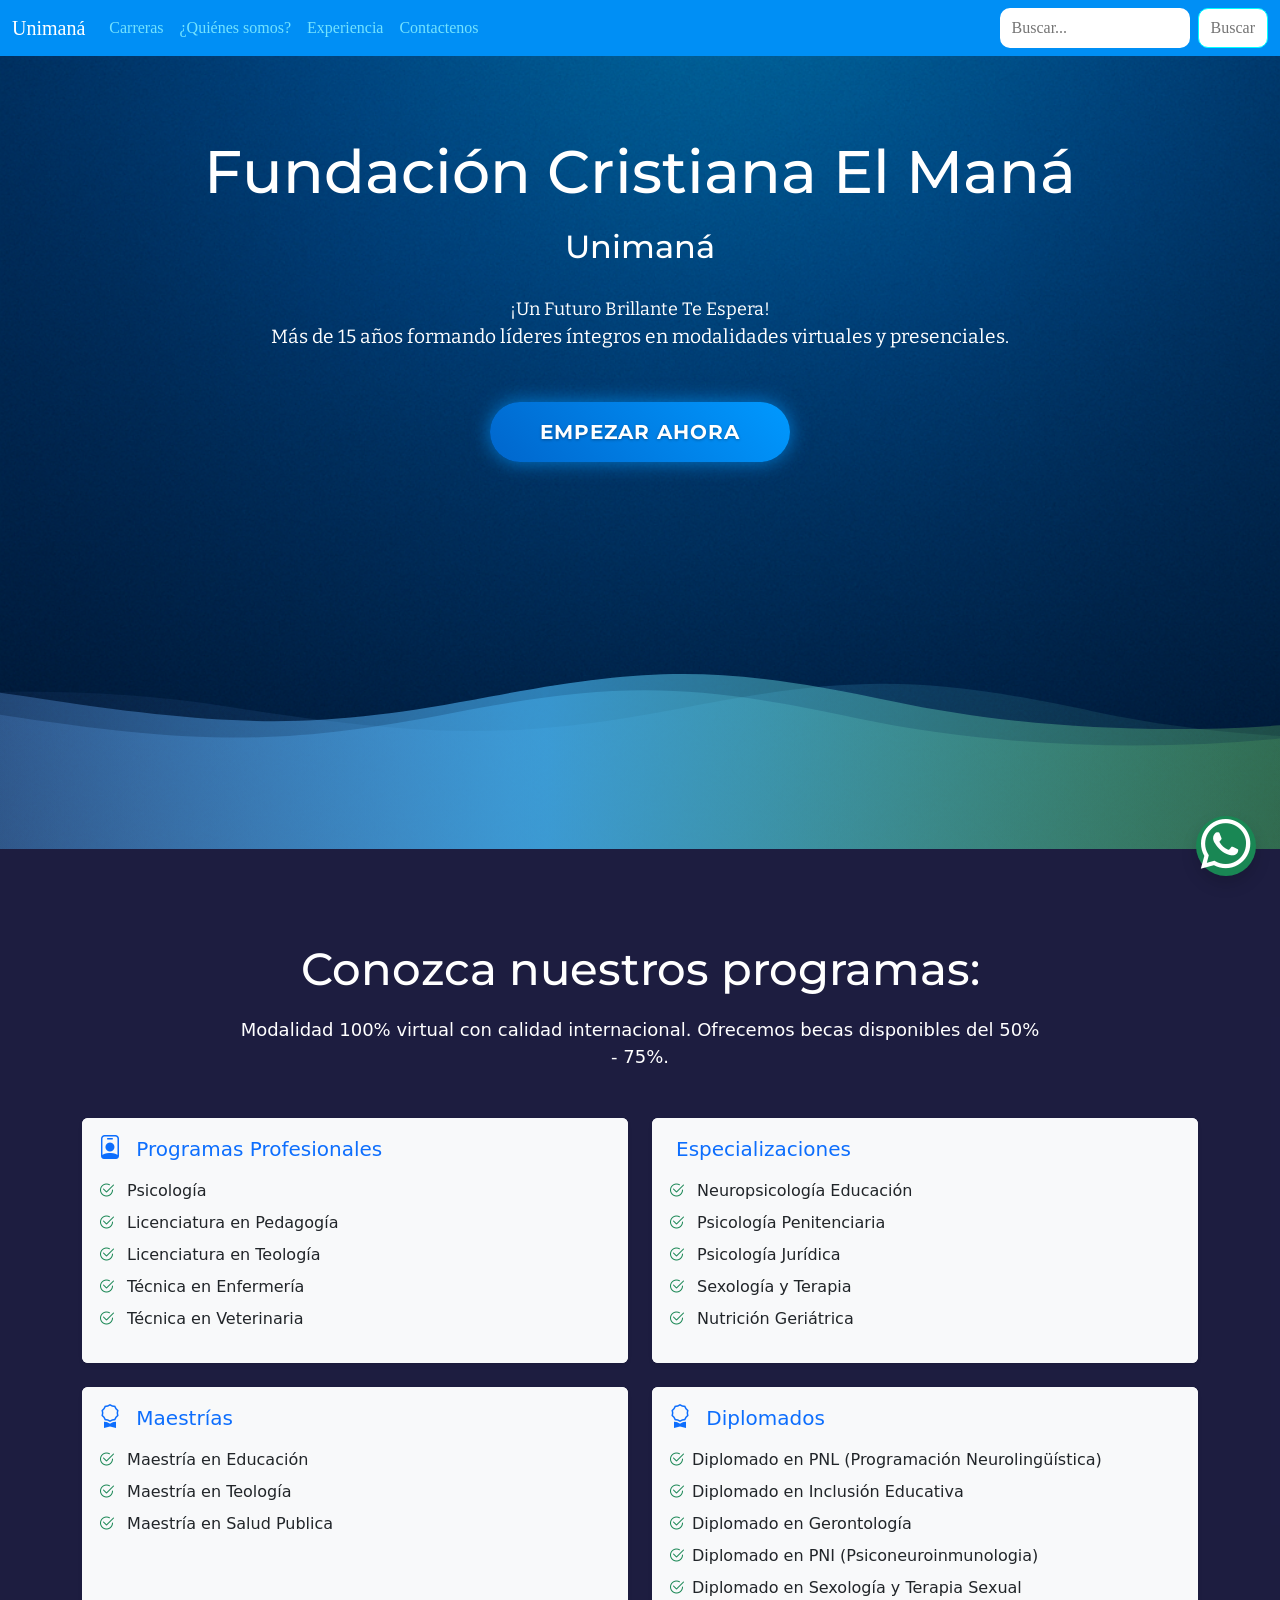
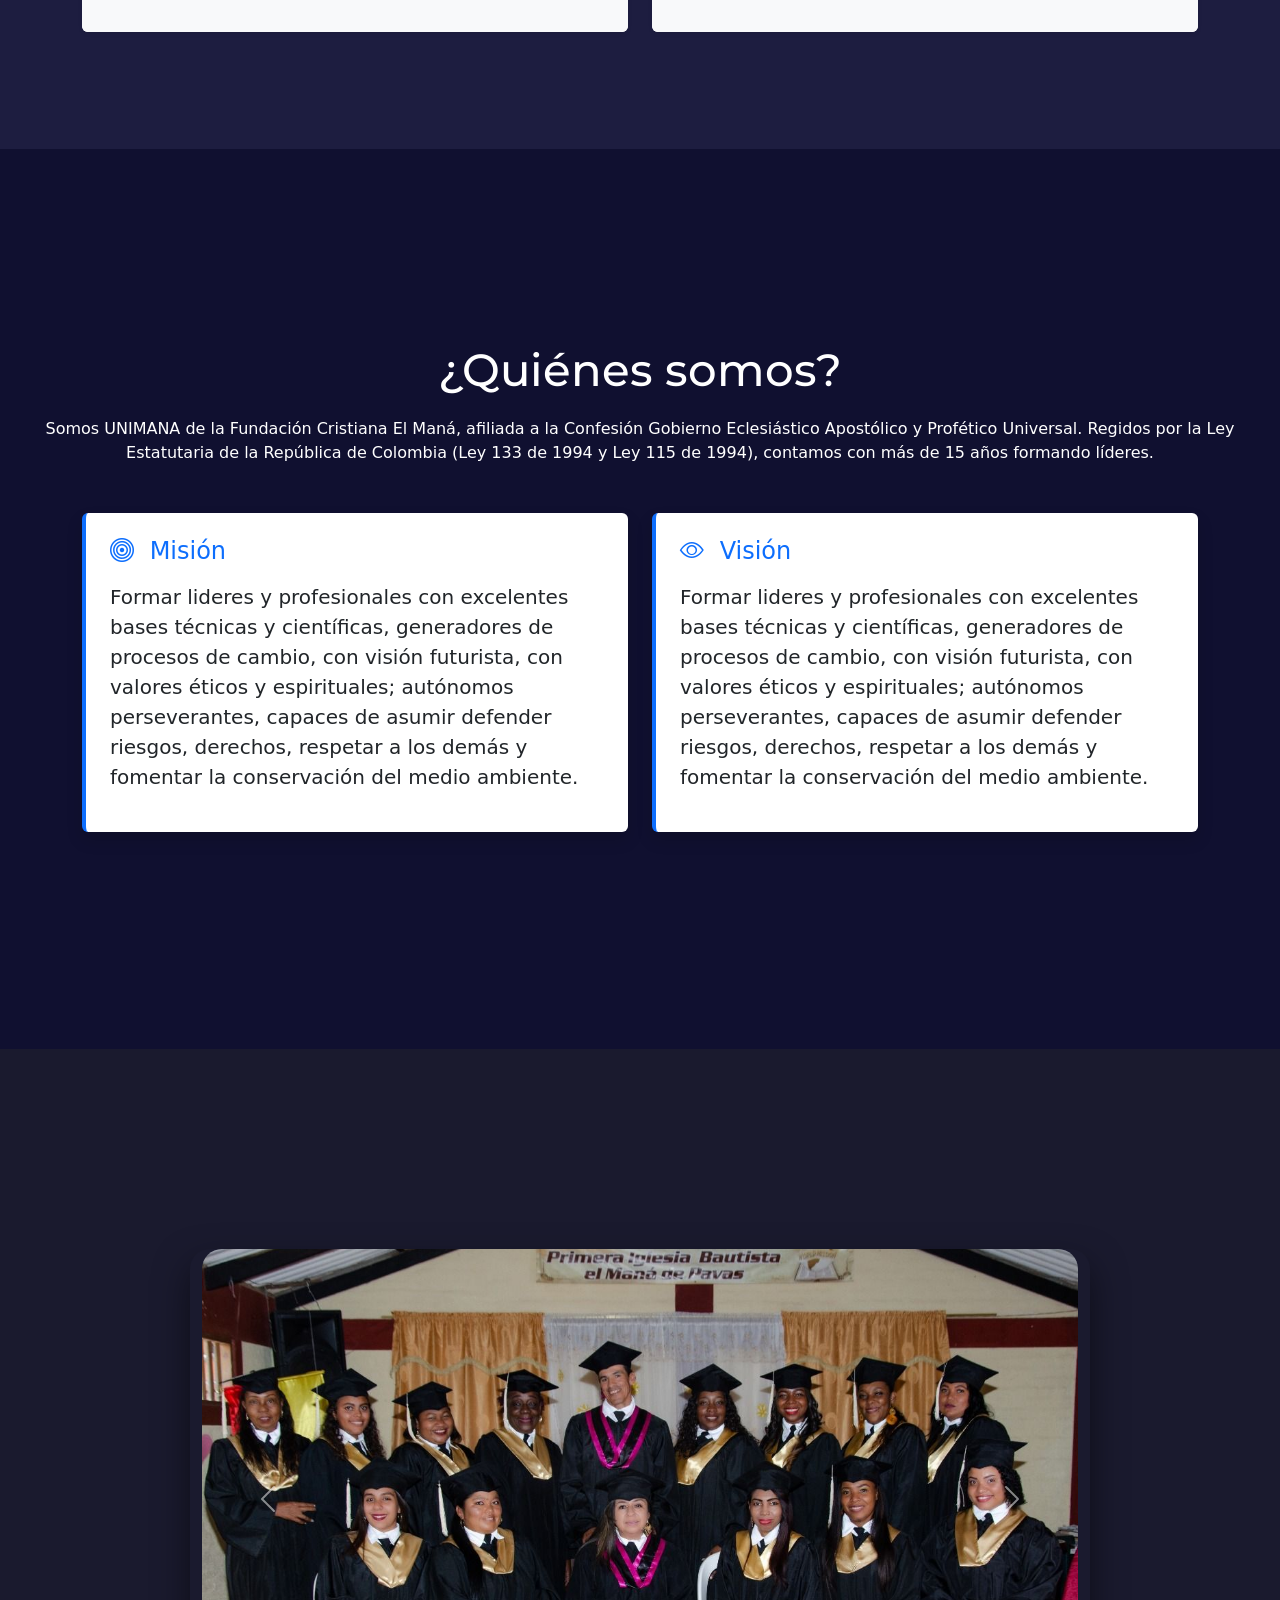
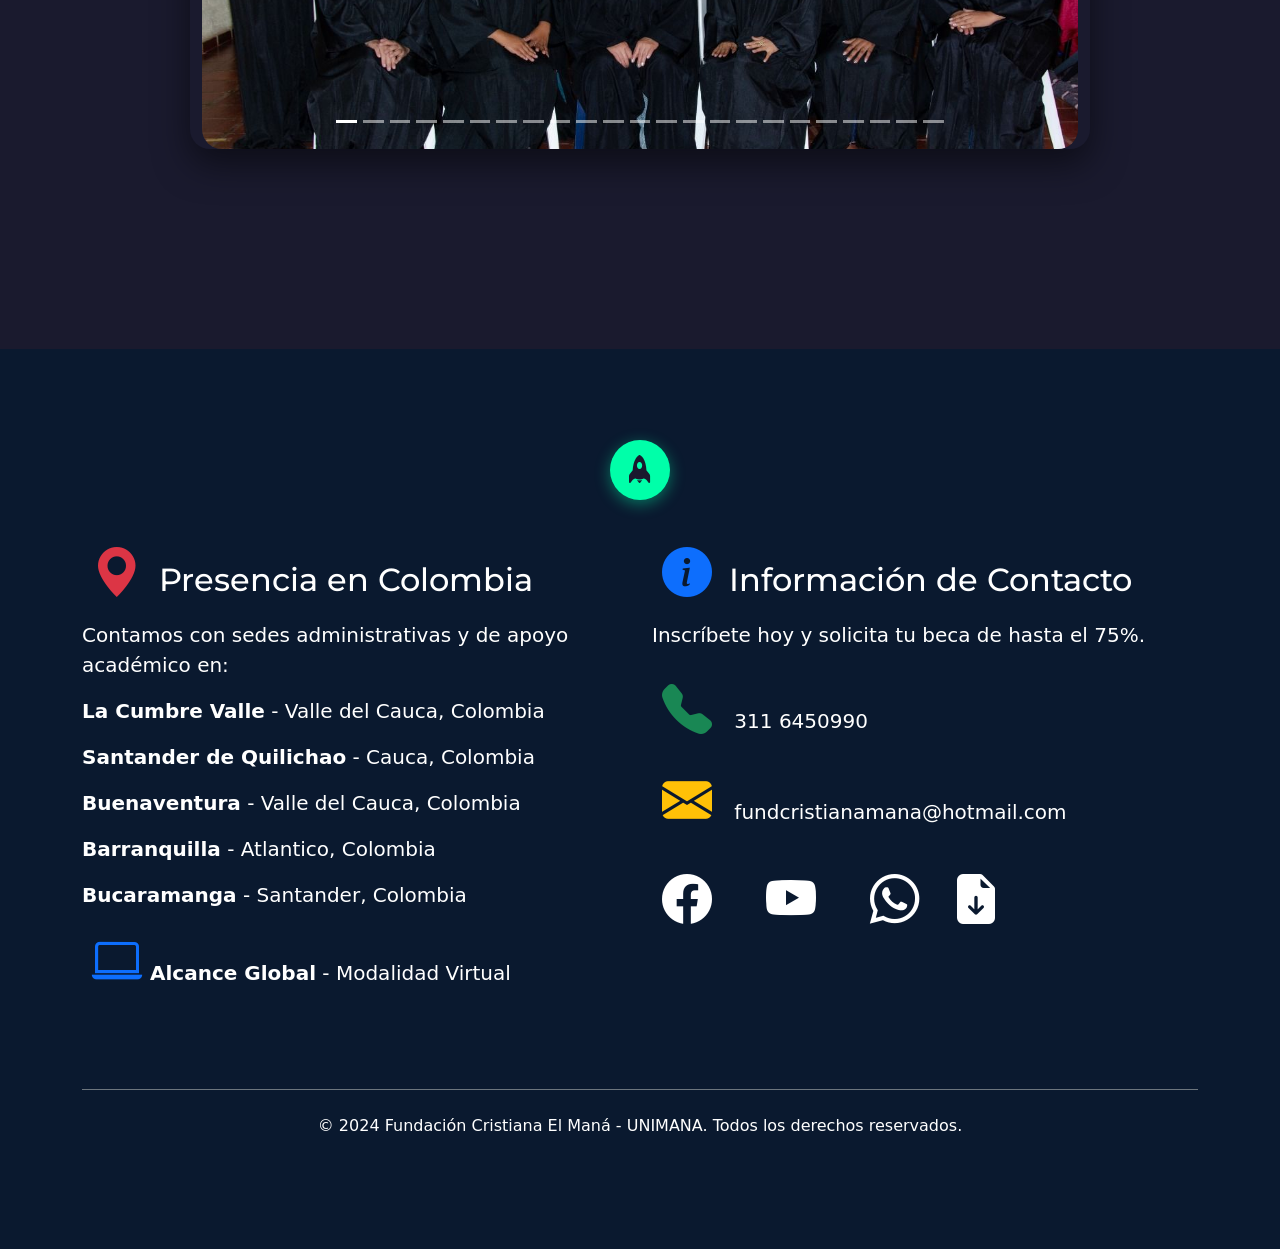
<file: prueba/prueba/prueba.html>
<!DOCTYPE html>
<html lang="en">
  <head>
    <meta charset="UTF-8" />
    <meta name="viewport" content="width=device-width, initial-scale=1.0" />
    <title>Fundación Cristiana El Maná</title>
    <link rel="icon" href="imagenes/logo.png" type="image/png" />
    <link rel="stylesheet" href="style.css" />
    <!-- boostrapt icons y 5 -->
    <link
      rel="stylesheet"
      href="https://cdn.jsdelivr.net/npm/bootstrap-icons@1.11.3/font/bootstrap-icons.min.css"
    />
    <link
      href="https://cdn.jsdelivr.net/npm/bootstrap@5.0.2/dist/css/bootstrap.min.css"
      rel="stylesheet"
      integrity="sha384-EVSTQN3/azprG1Anm3QDgpJLIm9Nao0Yz1ztcQTwFspd3yD65VohhpuuCOmLASjC"
      crossorigin="anonymous"
    />
  </head>
  <body>
    <!-- Barra de busqueda -->
    <section class="search-bar">
      <nav class="navbar navbar-expand-lg navbar-light">
        <div class="container-fluid">
          <button
            class="navbar-toggler"
            type="button"
            data-bs-toggle="collapse"
            data-bs-target="#navbarTogglerDemo03"
            aria-controls="navbarTogglerDemo03"
            aria-expanded="false"
            aria-label="Toggle navigation"
          >
            <i
              class="bi bi-list"
              style="color: #ffffff; font-size: xx-large"
            ></i>
          </button>
          <a class="navbar-brand texto Light" href="#">Unimaná</a>
          <div class="collapse navbar-collapse" id="navbarTogglerDemo03">
            <ul class="navbar-nav me-auto mb-2 mb-lg-0">
              <li class="nav-item">
                <a
                  class="nav-link active"
                  aria-current="page"
                  href="#seccion-destino"
                  >Carreras</a
                >
              </li>
              <li class="nav-item">
                <a class="nav-link" href="#third-section">¿Quiénes somos?</a>
              </li>
              <li class="nav-item">
                <a class="nav-link" href="#experiencia">Experiencia</a>
              </li>
              <li class="nav-item">
                <a class="nav-link" href="#contacto">Contactenos</a>
              </li>
            </ul>
            <form class="d-flex">
              <input
                class="busqueda me-2"
                type="search"
                placeholder="Buscar..."
                aria-label="Search"
              />
              <button
                class="empezar-busqueda btn btn-outline-success"
                type="submit"
              >
                Buscar
              </button>
            </form>
          </div>
        </div>
      </nav>
    </section>
    <section class="hero-section" id="hero-section">
      <div class="content">
        <h1 class="university-title">
          <span class="animated-text"> Fundación Cristiana El Maná </span>
        </h1>
        <h2 class="subtitle" style="color: white; font-family: 'Montserrat', sans-serif; font-size: 2rem;" id="unimana">Unimaná</h2>
        <p class="subtitle">¡Un Futuro Brillante Te Espera!<br><span style="font-size: 1.2rem; font-weight: normal;">Más de 15 años formando líderes íntegros en modalidades virtuales y presenciales.</span></p>
        <div class="button-container">
          <a href="#seccion-destino" class="futuristic-button">EMPEZAR AHORA</a>
        </div>
      </div>
      <!-- Olas -->
      <div class="content-two">
        <svg
          class="wave"
          version="1.1"
          xmlns="http://www.w3.org/2000/svg"
          xmlns:xlink="http://www.w3.org/1999/xlink"
          x="0px"
          y="0px"
          width="100%"
          height="150px"
          viewBox="0 0 1600 900"
          preserveAspectRatio="xMidYMax slice"
        >
          <defs>
            <linearGradient id="bg">
              <stop
                offset="0%"
                style="stop-color: rgba(130, 158, 249, 0.06)"
              ></stop>
              <stop
                offset="50%"
                style="stop-color: rgba(76, 190, 255, 0.6)"
              ></stop>
              <stop
                offset="100%"
                style="stop-color: rgba(115, 209, 72, 0.2)"
              ></stop>
            </linearGradient>
            <path
              id="wave"
              fill="url(#bg)"
              d="M-363.852,502.589c0,0,236.988-41.997,505.475,0
	s371.981,38.998,575.971,0s293.985-39.278,505.474,5.859s493.475,48.368,716.963-4.995v560.106H-363.852V502.589z"
            />
          </defs>
          <g>
            <use xlink:href="#wave" opacity=".3">
              <animateTransform
                attributeName="transform"
                attributeType="XML"
                type="translate"
                dur="10s"
                calcMode="spline"
                values="270 230; -334 180; 270 230"
                keyTimes="0; .5; 1"
                keySplines="0.42, 0, 0.58, 1.0;0.42, 0, 0.58, 1.0"
                repeatCount="indefinite"
              />
            </use>
            <use xlink:href="#wave" opacity=".6">
              <animateTransform
                attributeName="transform"
                attributeType="XML"
                type="translate"
                dur="8s"
                calcMode="spline"
                values="-270 230;243 220;-270 230"
                keyTimes="0; .6; 1"
                keySplines="0.42, 0, 0.58, 1.0;0.42, 0, 0.58, 1.0"
                repeatCount="indefinite"
              />
            </use>
            <use xlink:href="#wave" opacty=".9">
              <animateTransform
                attributeName="transform"
                attributeType="XML"
                type="translate"
                dur="6s"
                calcMode="spline"
                values="0 230;-140 200;0 230"
                keyTimes="0; .4; 1"
                keySplines="0.42, 0, 0.58, 1.0;0.42, 0, 0.58, 1.0"
                repeatCount="indefinite"
              />
            </use>
          </g>
        </svg>
      </div>
    </section>

    <!-- Segunda Sección -->
    <section class="second-section" id="seccion-destino">
      <div class="second-content">
        <h2 class="second-title">Conozca nuestros programas:</h2>
        <p class="second-description">
          Modalidad 100% virtual con calidad internacional. Ofrecemos becas disponibles del 50% - 75%.
        </p>
        <div class="container mt-5">
          <div class="row text-dark text-start">
            <div class="col-md-6 col-lg-6 mb-4">
              <div class="card h-100 shadow-sm border-0">
                <div class="card-body bg-light rounded">
                  <h5 class="card-title text-primary mb-3"><i class="bi bi-person-badge fs-4 me-2"></i> Programas Profesionales</h5>
                  <ul class="list-unstyled mt-3">
                    <li class="mb-2"><i class="bi bi-check2-circle text-success me-2"></i> Psicología</li>
                    <li class="mb-2"><i class="bi bi-check2-circle text-success me-2"></i> Licenciatura en Pedagogía</li>
                    <li class="mb-2"><i class="bi bi-check2-circle text-success me-2"></i> Licenciatura en Teología</li>
                    <li class="mb-2"><i class="bi bi-check2-circle text-success me-2"></i> Técnica en Enfermería</li>
                    <li class="mb-2"><i class="bi bi-check2-circle text-success me-2"></i> Técnica en Veterinaria</li>
                  </ul>
                </div>
              </div>
            </div>
            <div class="col-md-6 col-lg-6 mb-4">
              <div class="card h-100 shadow-sm border-0">
                <div class="card-body bg-light rounded">
                  <h5 class="card-title text-primary mb-3"><i class="bi bi-brain fs-4 me-2"></i> Especializaciones</h5>
                  <ul class="list-unstyled mt-3">
                    <li class="mb-2"><i class="bi bi-check2-circle text-success me-2"></i> Neuropsicología Educación</li>
                    <li class="mb-2"><i class="bi bi-check2-circle text-success me-2"></i> Psicología Penitenciaria</li>
                    <li class="mb-2"><i class="bi bi-check2-circle text-success me-2"></i> Psicología Jurídica</li>
                    <li class="mb-2"><i class="bi bi-check2-circle text-success me-2"></i> Sexología y Terapia</li>
                    <li class="mb-2"><i class="bi bi-check2-circle text-success me-2"></i> Nutrición Geriátrica</li>
                  </ul>
                </div>
              </div>
            </div>
            <div class="col-md-6 col-lg-6 mb-4">
              <div class="card h-100 shadow-sm border-0">
                <div class="card-body bg-light rounded">
                  <h5 class="card-title text-primary mb-3"><i class="bi bi-award fs-4 me-2"></i> Maestrías</h5>
                  <ul class="list-unstyled mt-3">
                    <li class="mb-2"><i class="bi bi-check2-circle text-success me-2"></i> Maestría en Educación</li>
                     <li class="mb-2"><i class="bi bi-check2-circle text-success me-2"></i> Maestría en Teología</li>
                      <li class="mb-2"><i class="bi bi-check2-circle text-success me-2"></i> Maestría en Salud Publica</li>
                  </ul>
                </div>
              </div>
            </div>


<div class="col-md-6 col-lg-6 mb-4">
              <div class="card h-100 shadow-sm border-0">
                <div class="card-body bg-light rounded">
                  <h5 class="card-title text-primary mb-3"><i class="bi bi-award fs-4 me-2"></i> Diplomados</h5>
                  <ul class="list-unstyled mt-3">
                    <li class="mb-2"><i class="bi bi-check2-circle text-success me-2"></i>Diplomado en PNL (Programación Neurolingüística)</li>
                    <li class="mb-2"><i class="bi bi-check2-circle text-success me-2"></i>Diplomado en Inclusión Educativa</li>
                    <li class="mb-2"><i class="bi bi-check2-circle text-success me-2"></i>Diplomado en Gerontología</li>
                    <li class="mb-2"><i class="bi bi-check2-circle text-success me-2"></i>Diplomado en PNI (Psiconeuroinmunologia)</li>
                    <li class="mb-2"><i class="bi bi-check2-circle text-success me-2"></i>Diplomado en Sexología y Terapia Sexual</li>
                  </ul>
                </div>
              </div>
            </div>




          </div>
        </div>
      </div>
    </section>

    <section class="third-section text-white" id="third-section">
      <div class="third-content">
        <h2 class="third-title">¿Quiénes somos?</h2>
        <p class="third-description text-center">
          Somos UNIMANA de la Fundación Cristiana El Maná, afiliada a la Confesión Gobierno Eclesiástico Apostólico y Profético Universal. Regidos por la Ley Estatutaria de la República de Colombia (Ley 133 de 1994 y Ley 115 de 1994), contamos con más de 15 años formando líderes.
        </p>
        <div class="container text-start mt-5">
          <div class="row">
            <div class="col-md-6 mb-4">
              <div class="p-4 bg-white text-dark rounded shadow h-100 border-start border-4 border-primary">
                <h4 class="text-primary mb-3"><i class="bi bi-bullseye me-2"></i> Misión</h4>
                <p class="fs-5">Formar lideres y profesionales con excelentes bases técnicas y científicas, generadores de procesos de cambio, con visión futurista, con valores éticos y espirituales; autónomos perseverantes, capaces de asumir defender riesgos, derechos, respetar a los demás y fomentar la conservación del medio ambiente.</p>
              </div>
            </div>
            <div class="col-md-6 mb-4">
              <div class="p-4 bg-white text-dark rounded shadow h-100 border-start border-4 border-primary">
                <h4 class="text-primary mb-3"><i class="bi bi-eye me-2"></i> Visión</h4>
                <p class="fs-5">Formar lideres y profesionales con
excelentes bases técnicas y
científicas,
generadores
de
procesos de cambio, con visión
futurista, con valores éticos y
espirituales;
autónomos
perseverantes, capaces de asumir
defender
riesgos,
derechos,
respetar a los demás y fomentar la
conservación del medio ambiente.</p>
              </div>
            </div>
          </div>
        </div>
    </section>
    <section class="experiencia" id="experiencia">
      <div class="container-fluid imagenes">
        <div
          id="carouselExampleIndicators"
          class="carousel slide"
          data-bs-ride="carousel"
        >
          <div class="carousel-indicators">
            <button type="button" data-bs-target="#carouselExampleIndicators" data-bs-slide-to="0" class="active" aria-current="true" aria-label="Slide 1"></button>
            <button type="button" data-bs-target="#carouselExampleIndicators" data-bs-slide-to="1" aria-label="Slide 2"></button>
            <button type="button" data-bs-target="#carouselExampleIndicators" data-bs-slide-to="2" aria-label="Slide 3"></button>
            <button type="button" data-bs-target="#carouselExampleIndicators" data-bs-slide-to="3" aria-label="Slide 4"></button>
            <button type="button" data-bs-target="#carouselExampleIndicators" data-bs-slide-to="4" aria-label="Slide 5"></button>
            <button type="button" data-bs-target="#carouselExampleIndicators" data-bs-slide-to="5" aria-label="Slide 6"></button>
            <button type="button" data-bs-target="#carouselExampleIndicators" data-bs-slide-to="6" aria-label="Slide 7"></button>
            <button type="button" data-bs-target="#carouselExampleIndicators" data-bs-slide-to="7" aria-label="Slide 8"></button>
            <button type="button" data-bs-target="#carouselExampleIndicators" data-bs-slide-to="8" aria-label="Slide 9"></button>
            <button type="button" data-bs-target="#carouselExampleIndicators" data-bs-slide-to="9" aria-label="Slide 10"></button>
            <button type="button" data-bs-target="#carouselExampleIndicators" data-bs-slide-to="10" aria-label="Slide 11"></button>
            <button type="button" data-bs-target="#carouselExampleIndicators" data-bs-slide-to="11" aria-label="Slide 12"></button>
            <button type="button" data-bs-target="#carouselExampleIndicators" data-bs-slide-to="12" aria-label="Slide 13"></button>
            <button type="button" data-bs-target="#carouselExampleIndicators" data-bs-slide-to="13" aria-label="Slide 14"></button>
            <button type="button" data-bs-target="#carouselExampleIndicators" data-bs-slide-to="14" aria-label="Slide 15"></button>
            <button type="button" data-bs-target="#carouselExampleIndicators" data-bs-slide-to="15" aria-label="Slide 16"></button>
            <button type="button" data-bs-target="#carouselExampleIndicators" data-bs-slide-to="16" aria-label="Slide 17"></button>
            <button type="button" data-bs-target="#carouselExampleIndicators" data-bs-slide-to="17" aria-label="Slide 18"></button>
            <button type="button" data-bs-target="#carouselExampleIndicators" data-bs-slide-to="18" aria-label="Slide 19"></button>
            <button type="button" data-bs-target="#carouselExampleIndicators" data-bs-slide-to="19" aria-label="Slide 20"></button>
            <button type="button" data-bs-target="#carouselExampleIndicators" data-bs-slide-to="20" aria-label="Slide 21"></button>
            <button type="button" data-bs-target="#carouselExampleIndicators" data-bs-slide-to="21" aria-label="Slide 22"></button>
            <button type="button" data-bs-target="#carouselExampleIndicators" data-bs-slide-to="22" aria-label="Slide 23"></button>
          </div>
          <div class="carousel-inner">
            <div class="carousel-item active"><img src="imagenes/carousel/2021.jpg" class="d-block w-100" loading="lazy" alt="2021"/></div>
            <div class="carousel-item"><img src="imagenes/carousel/202201.jpg" class="d-block w-100" loading="lazy" alt="2022 01"/></div>
            <div class="carousel-item"><img src="imagenes/carousel/202202.jpg" class="d-block w-100" loading="lazy" alt="2022 02"/></div>
            <div class="carousel-item"><img src="imagenes/carousel/202301.jpg" class="d-block w-100" loading="lazy" alt="2023 01"/></div>
            <div class="carousel-item"><img src="imagenes/carousel/202302.jpg" class="d-block w-100" loading="lazy" alt="2023 02"/></div>
            <div class="carousel-item"><img src="imagenes/carousel/202303.jpg" class="d-block w-100" loading="lazy" alt="2023 03"/></div>
            <div class="carousel-item"><img src="imagenes/carousel/202304.jpg" class="d-block w-100" loading="lazy" alt="2023 04"/></div>
            <div class="carousel-item"><img src="imagenes/carousel/202305.jpg" class="d-block w-100" loading="lazy" alt="2023 05"/></div>
            <div class="carousel-item"><img src="imagenes/carousel/202401.jpg" class="d-block w-100" loading="lazy" alt="2024 01"/></div>
            <div class="carousel-item"><img src="imagenes/carousel/202402.jpg" class="d-block w-100" loading="lazy" alt="2024 02"/></div>
            <div class="carousel-item"><img src="imagenes/carousel/202403.jpg" class="d-block w-100" loading="lazy" alt="2024 03"/></div>
            <div class="carousel-item"><img src="imagenes/carousel/202501.jpg" class="d-block w-100" loading="lazy" alt="2025 01"/></div>
            <div class="carousel-item"><img src="imagenes/carousel/202502.jpg" class="d-block w-100" loading="lazy" alt="2025 02"/></div>
            <div class="carousel-item"><img src="imagenes/carousel/202503.jpg" class="d-block w-100" loading="lazy" alt="2025 03"/></div>
            <div class="carousel-item"><img src="imagenes/carousel/202504.jpg" class="d-block w-100" loading="lazy" alt="2025 04"/></div>
            <div class="carousel-item"><img src="imagenes/carousel/202505.jpg" class="d-block w-100" loading="lazy" alt="2025 05"/></div>
            <div class="carousel-item"><img src="imagenes/carousel/graduacion.jpg" class="d-block w-100" loading="lazy" alt="Graduacion"/></div>
            <div class="carousel-item"><img src="imagenes/carousel/graduaciondos.jpg" class="d-block w-100" loading="lazy" alt="Graduacion Dos"/></div>
            <div class="carousel-item"><img src="imagenes/carousel/graduacionmuno.jpg" class="d-block w-100" loading="lazy" alt="Graduacion Muno"/></div>
            <div class="carousel-item"><img src="imagenes/carousel/graduaciontres.jpg" class="d-block w-100" loading="lazy" alt="Graduacion Tres"/></div>
            <div class="carousel-item"><img src="imagenes/carousel/graduacionuno.jpg" class="d-block w-100" loading="lazy" alt="Graduacion Uno"/></div>
            <div class="carousel-item"><img src="imagenes/carousel/202506.jpg" class="d-block w-100" loading="lazy" alt="2025 06"/></div>
            <div class="carousel-item"><img src="imagenes/carousel/202507.jpg" class="d-block w-100" loading="lazy" alt="2025 07"/></div>
          </div>
          <button
            class="carousel-control-prev"
            type="button"
            data-bs-target="#carouselExampleIndicators"
            data-bs-slide="prev"
          >
            <span class="carousel-control-prev-icon" aria-hidden="true"></span>
            <span class="visually-hidden">Previous</span>
          </button>
          <button
            class="carousel-control-next"
            type="button"
            data-bs-target="#carouselExampleIndicators"
            data-bs-slide="next"
          >
            <span class="carousel-control-next-icon" aria-hidden="true"></span>
            <span class="visually-hidden">Next</span>
          </button>
        </div>
      </div>
    </section>
    <section class="contacto" id="contacto">
    
        <a href="#hero-section" class="back-link"
          ><i class="bi bi-rocket-fill"></i
        ></a>
        <div class="container mt-4 text-start">
          <div class="row">
            <div class="col-md-6 mb-4">
              <h3 class="mb-3"><i class="bi bi-geo-alt-fill text-danger me-2"></i> Presencia en Colombia</h3>
              <p class="fs-5">Contamos con sedes administrativas y de apoyo académico en:</p>
              <ul class="list-unstyled fs-5">
                <li class="mb-3"><strong>La Cumbre Valle</strong> - Valle del Cauca, Colombia</li>
                <li class="mb-3"><strong>Santander de Quilichao</strong> - Cauca, Colombia</li>
                <li class="mb-3"><strong>Buenaventura</strong> - Valle del Cauca, Colombia</li>
                <li class="mb-3"><strong>Barranquilla</strong> - Atlantico, Colombia</li>
                <li class="mb-3"><strong>Bucaramanga</strong> - Santander, Colombia</li>
                <li class="mb-3"><i class="bi bi-laptop text-primary me-2"></i><strong>Alcance Global</strong> - Modalidad Virtual</li>
              </ul>
            </div>
            <div class="col-md-6 mb-4">
              <h3 class="mb-3"><i class="bi bi-info-circle-fill text-primary me-2"></i> Información de Contacto</h3>
              <p class="fs-5">Inscríbete hoy y solicita tu beca de hasta el 75%.</p>
              <ul class="list-unstyled fs-5 mt-4">
                <li class="mb-3"><i class="bi bi-telephone-fill text-success me-3"></i> 311 6450990</li>
                <li class="mb-3"><i class="bi bi-envelope-fill text-warning me-3"></i> fundcristianamana@hotmail.com</li>
              </ul>
              <div class="mt-4 fs-2">
                <a href="https://www.facebook.com/profile.php?id=100084423895766" class="text-white me-4 hover-opacity"><i class="bi bi-facebook"></i></a>
                <a href="https://www.youtube.com/@Fundaci%C3%B3nUniversitariaUniman%C3%A1" class="text-white me-4 hover-opacity"><i class="bi bi-youtube"></i></a>
                <a href="https://wa.me/573116450990" target="_blank" class="text-success hover-opacity"><i class="bi bi-whatsapp"></i></a>
                <a href="https://drive.google.com/file/d/1lHMjj-slKKzxPEqgLnrLJW-zeBrelyUn/view?usp=drive_link" target="_blank" class="text-success hover-opacity"><i class="bi bi-file-earmark-arrow-down-fill"></i></a>
              </div>
            </div>
          </div>
          <div class="text-center mt-5 pt-4 border-top border-secondary">
            <p class="mb-0 fs-6">&copy; 2024 Fundación Cristiana El Maná - UNIMANA. Todos los derechos reservados.</p>
          </div>
        </div>

        <!-- Botón flotante WhatsApp -->
        <a href="https://wa.me/573116450990" target="_blank" class="position-fixed bottom-0 end-0 m-4 bg-success text-white rounded-circle d-flex align-items-center justify-content-center shadow" style="width: 60px; height: 60px; z-index: 1000; font-size: 32px; text-decoration: none;">
          <i class="bi bi-whatsapp"></i>
        </a>

    </section>
    <script src="index.js"></script>
    <script
      src="https://cdn.jsdelivr.net/npm/bootstrap@5.0.2/dist/js/bootstrap.bundle.min.js"
      integrity="sha384-MrcW6ZMFYlzcLA8Nl+NtUVF0sA7MsXsP1UyJoMp4YLEuNSfAP+JcXn/tWtIaxVXM"
      crossorigin="anonymous"
    ></script>
  </body>
</html>
</file>
<file: vistas/styles.css>
/* vistas/styles.css */
@import url("https://fonts.googleapis.com/css2?family=Montserrat:wght@400;700;900&family=Google+Sans:wght@400;700&display=swap");

:root {
  /* Light Mode (Minimalist) - Softer Palette */
  --primary-color: #007bff;
  --accent-color: #28a745;
  --bg-color: #f8f9fa; /* User preferred color */
  --bg-image: none;
  --text-color: #2d3436;
  --card-bg: #ffffff;
  --card-border: #e1e4e8;
  --header-bg: #ffffff;
  --header-shadow: 0 4px 20px rgba(0, 0, 0, 0.05);
  --blur: none;
  --text-muted: #636e72;
  --title-gradient: linear-gradient(45deg, #0984e3, #00b894);
  --pricing-bg: #ffffff;
  --contact-item-bg: #ffffff;
  --price-color: #2d3436;
  --btn-shadow: 0 4px 10px rgba(0, 123, 255, 0.15);
}

body.dark-mode {
  /* Dark Mode - Glassmorphism Style (Original Aesthetic) */
  --primary-color: #0099ff !important;
  --accent-color: #00ffa9 !important;
  --bg-color: #0a192f !important;
  --bg-image: url("../imagenes/fondo.png") !important;
  --text-color: #ffffff !important;
  
  /* Glass effect for cards: high transparency + high blur */
  --card-bg: rgba(255, 255, 255, 0.06) !important;
  --card-border: rgba(0, 153, 255, 0.3) !important;
  --header-bg: rgba(255, 255, 255, 0.08) !important;
  --header-shadow: 0 8px 32px rgba(0, 0, 0, 0.4) !important;
  --blur: blur(15px) !important;
  
  --text-muted: rgba(255, 255, 255, 0.8) !important;
  --title-gradient: linear-gradient(45deg, #00ffa9, #0099ff, #00ffa9) !important;
  --pricing-bg: rgba(255, 255, 255, 0.05) !important;
  --contact-item-bg: rgba(255, 255, 255, 0.05) !important;
  --price-color: var(--accent-color) !important;
  --btn-shadow: 0 0 20px rgba(0, 153, 255, 0.3) !important;
}

body {
  font-family: 'Google Sans', sans-serif;
  background-color: var(--bg-color) !important;
  background-image: var(--bg-image) !important;
  background-attachment: fixed;
  background-size: cover;
  background-position: center;
  color: var(--text-color);
  line-height: 1.6;
  margin: 0;
  padding: 0;
  transition: background-color 0.4s ease, color 0.4s ease;
}

/* Forzar color de títulos para que siempre sigan el tema */
h1, h2, h3, h4, h5, .h1, .h2, .h3, .h4, .h5 {
  font-family: 'Montserrat', sans-serif !important;
  color: var(--text-color) !important;
  transition: color 0.4s ease;
}

.container {
  max-width: 1100px;
  margin: 40px auto;
  padding: 0 20px;
}

header {
  text-align: center;
  padding: 0px 20px;
  background: radial-gradient(circle at center, rgba(255, 255, 255, 0.5) 0%, transparent 80%);
  border-radius: 0;
  border: none;
  box-shadow: none;
  backdrop-filter: none;
  position: relative;
  transition: all 0.5s ease;
}

body.dark-mode header {
  background: radial-gradient(circle at center, rgba(0, 153, 255, 0.08) 0%, transparent 80%);
}

header .titulo-curso {
  font-size: clamp(32px, 6vw, 55px);
  margin-top: 20px;
  font-weight: 900;
  background: var(--title-gradient);
  background-size: 200% auto;
  -webkit-background-clip: text;
  background-clip: text;
  -webkit-text-fill-color: transparent !important;
  display: inline-block;
  transition: transform 0.4s cubic-bezier(0.175, 0.885, 0.32, 1.275), filter 0.3s ease;
  cursor: pointer;
  letter-spacing: -1px;
}

/* Animación por defecto (Dark Mode) */
body.dark-mode header .titulo-curso {
  animation: shineText 3s linear infinite;
}

/* Animación mejorada y suave para Modo Claro */
body:not(.dark-mode) header .titulo-curso {
  animation: smoothFloat 4s ease-in-out infinite;
  filter: drop-shadow(0 2px 4px rgba(0,0,0,0.05));
}

header .titulo-curso:hover {
  transform: scale(1.03) translateY(-5px);
  filter: drop-shadow(0 10px 20px rgba(0, 153, 255, 0.3));
}

header p {
  font-size: 1.25rem;
  color: var(--text-muted) !important;
  max-width: 700px;
  margin: 20px auto 0;
  font-weight: 400 !important;
  letter-spacing: 0.5px;
  opacity: 0.9;
}

@keyframes shineText {
  to {
    background-position: 200% center;
  }
}

@keyframes smoothFloat {
  0%, 100% {
    transform: translateY(0);
  }
  50% {
    transform: translateY(-10px);
  }
}


.volver-link {
  display: inline-flex;
  align-items: center;
  font-family: 'Montserrat', sans-serif;
  font-size: 1.1rem;
  font-weight: 500;
  color: var(--text-muted);
  text-decoration: none;
  transition: all 0.3s ease;
}

.volver-link i {
  font-size: 1.8rem;
  margin-right: 5px;
  transition: transform 0.3s ease;
}

.volver-link:hover {
  color: var(--primary-color);
}

.volver-link:hover i {
  transform: translateX(-5px);
}

/* Theme Toggle Button */
.theme-toggle-btn {
  background: var(--card-bg);
  border: 1px solid var(--card-border);
  color: var(--text-color);
  padding: 10px 18px;
  border-radius: 50px;
  cursor: pointer;
  display: flex;
  align-items: center;
  gap: 10px;
  font-family: 'Montserrat', sans-serif;
  font-weight: bold;
  box-shadow: var(--header-shadow);
  transition: all 0.3s ease;
  z-index: 1001;
}

.theme-toggle-btn:hover {
  transform: translateY(-2px);
  border-color: var(--primary-color);
  box-shadow: 0 6px 20px rgba(0,0,0,0.1);
}

/* Video intro */
.video-container {
  max-width: 800px;
  margin: 0 auto 4rem auto;
  background: var(--card-bg);
  border-radius: 24px;
  border: 1px solid var(--card-border);
  backdrop-filter: var(--blur);
  transition: all 0.3s ease;
  box-shadow: var(--header-shadow);
}
.video-container:hover {
    transform: scale(1.01);
}

.video-container h2 {
  color: var(--primary-color) !important;
}

.video-container p {
    color: var(--text-muted) !important;
}

/* Módulos */
.module-card {
  background: var(--card-bg);
  border: 1px solid var(--card-border);
  border-radius: 24px;
  padding: 2.5rem;
  box-shadow: var(--header-shadow);
  backdrop-filter: var(--blur);
  margin-bottom: 40px;
  transition: all 0.3s ease;
}

.module-card p {
  font-size: 1.15rem;
  color: var(--text-color);
  opacity: 1;
}

.modulos > h2 {
  color: var(--primary-color) !important;
  font-weight: bold;
}

.card {
  background: var(--card-bg) !important;
  border: 1px solid var(--card-border) !important;
  border-radius: 20px;
  backdrop-filter: var(--blur);
  transition: transform 0.3s ease, box-shadow 0.3s ease, border-color 0.3s ease;
  color: var(--text-color);
  overflow: hidden;
}

.card:hover {
  transform: translateY(-5px);
  box-shadow: 0 10px 25px rgba(0,0,0,0.1);
  border-color: var(--primary-color) !important;
}

body.dark-mode .card:hover {
    box-shadow: 0 0 25px rgba(0, 153, 255, 0.4);
    background: rgba(255, 255, 255, 0.12) !important;
}

.card-body .text-muted {
  color: var(--text-muted) !important;
}

.card-footer .text-muted {
  color: var(--text-muted) !important;
  opacity: 0.9;
}

.list-unstyled li {
  color: var(--text-color);
}

/* Pricing */
.pricing-card {
  background: var(--pricing-bg);
  border: 1px solid var(--card-border);
  border-radius: 24px;
  padding: 40px 30px;
  text-align: center;
  transition: all 0.3s ease;
  backdrop-filter: var(--blur);
  display: flex;
  flex-direction: column;
  height: 100%;
}

.pricing-card:hover {
  transform: translateY(-8px);
  box-shadow: 0 15px 30px rgba(0,0,0,0.1);
  border-color: var(--primary-color);
}

.pricing-card h3 {
  font-size: 1.4rem;
  margin-bottom: 15px;
  text-transform: uppercase;
  font-weight: 700;
}

.price {
  font-size: 2.2rem;
  font-weight: 900;
  color: var(--price-color) !important;
  margin: 15px 0 25px 0;
  font-family: 'Montserrat', sans-serif;
}

.pricing-card .details {
  flex-grow: 1;
}

.pricing-card .details p {
  color: var(--text-color);
  opacity: 1;
  margin-bottom: 12px;
  border-bottom: 1px solid var(--card-border);
  padding-bottom: 12px;
}

.pricing-card .details p:last-child {
  border-bottom: none;
}

.btn-pay {
  background: linear-gradient(45deg, #0066cc, #0099ff);
  color: white;
  text-decoration: none;
  padding: 16px;
  border-radius: 50px;
  font-weight: bold;
  font-family: 'Montserrat', sans-serif;
  text-transform: uppercase;
  transition: all 0.3s ease;
  margin-top: 25px;
  box-shadow: var(--btn-shadow);
  display: inline-block;
  width: 100%;
}

.btn-pay:hover {
  box-shadow: 0 8px 25px rgba(0, 153, 255, 0.4);
  color: white;
  transform: translateY(-3px);
}

.total-card {
  border-color: var(--accent-color) !important;
  box-shadow: 0 0 15px rgba(40, 167, 69, 0.05);
}

.total-card h3 {
  color: var(--accent-color) !important;
}

.total-card .btn-pay {
  background: linear-gradient(45deg, #00a86b, #00ffa9);
  color: #0a192f;
}
.total-card .btn-pay:hover {
  box-shadow: 0 8px 25px rgba(0, 255, 169, 0.4);
  color: #0a192f;
}

/* Contacts */
.contactos {
  margin-top: 3rem;
  margin-bottom: 50px;
  background: var(--card-bg);
  border: 1px solid var(--card-border);
  border-radius: 24px;
  padding: 40px;
  backdrop-filter: var(--blur);
  display: flex;
  flex-wrap: wrap;
  justify-content: space-between;
  align-items: center;
  gap: 30px;
  transition: all 0.3s ease;
  box-shadow: var(--header-shadow);
  position: relative; /* Fixed: allows absolute children */
  overflow: hidden; /* Fixed: contains the SVG */
  z-index: 1;
}

/* Specific static SVG background for footer */
.contactos svg {
  position: absolute !important;
  bottom: 0 !important;
  left: 0 !important;
  width: 100% !important;
  height: auto !important;
  display: block !important;
  z-index: -1 !important;
  pointer-events: none !important;
}

.contactos__titulo {
  flex: 1;
  min-width: 300px;
}

.contactos__titulo h2 {
  color: var(--primary-color) !important;
  font-weight: 700;
  margin-bottom: 10px;
}

.contactos__titulo p {
    color: var(--text-muted) !important;
}

.contactos__lista {
  flex: 1;
  min-width: 300px;
  display: flex;
  flex-direction: column;
  gap: 20px;
}

.contactos__lista__item {
  display: flex;
  align-items: center;
  gap: 20px;
  background: var(--contact-item-bg);
  padding: 20px;
  border-radius: 16px;
  border: 1px solid var(--card-border);
  transition: all 0.3s ease;
}

.contactos__lista__item:hover {
  transform: translateX(10px);
  background: var(--card-bg);
  border-color: var(--primary-color);
  box-shadow: 0 5px 15px rgba(0,0,0,0.05);
}

.contactos__lista__item__info h3 {
  margin: 0 0 5px 0;
  font-size: 1.1rem;
  color: var(--primary-color) !important;
}

.contactos__lista__item__info p {
  margin: 0;
  color: var(--text-color);
}

/* Responsive (Mobile/Tablets) */
@media screen and (max-width: 991px) {
  body.dark-mode {
    background-image: none !important;
    background-color: #07072e !important; /* Color sólido profundo acorde al tema */
  }
}

@media screen and (max-width: 768px) {
  body {
    background-attachment: scroll;
    padding: 0;
  }
  
  .container {
    margin: 20px auto;
    padding: 0 15px;
  }
  
  header {
    padding: 65px 15px 30px 15px;
    margin-bottom: 35px;
  }
  
  header h1 {
    font-size: clamp(24px, 6vw, 32px);
    margin-top: 0;
  }

  header p {
    font-size: 1rem;
  }
  
  .video-container {
    padding: 20px 15px;
    margin-bottom: 3rem;
  }
  
  .module-card {
    padding: 1.5rem 1.2rem;
    margin-bottom: 30px;
  }
  
  .pricing-card {
    padding: 30px 20px;
  }
  
  .price {
    font-size: 1.8rem;
  }
  
  .contactos {
    padding: 30px 20px;
    gap: 20px;
    margin-top: 3rem;
  }
  
  .contactos__titulo, .contactos__lista {
    min-width: 100%;
  }
}

/* WhatsApp Coin Animation */
.whatsapp-coin-container {
  perspective: 1000px;
  border-radius: 50%;
  display: block;
  animation: coin-glow 3s infinite alternate;
}

@keyframes coin-glow {
  0% {
    box-shadow: 0 0 10px rgba(37, 211, 102, 0.4), 0 0 20px rgba(37, 211, 102, 0.2);
  }
  100% {
    box-shadow: 0 0 20px rgba(37, 211, 102, 0.8), 0 0 40px rgba(37, 211, 102, 0.6);
  }
}

.whatsapp-coin {
  width: 100%;
  height: 100%;
  position: relative;
  transition: transform 0.6s;
  transform-style: preserve-3d;
  animation: flip-coin 6s infinite ease-in-out;
}

.coin-front, .coin-back {
  background: linear-gradient(44deg, rgba(25, 135, 84, 1) 50%, rgba(0, 255, 153, 1) 100%) !important;
  width: 100%;
  height: 100%;
  position: absolute;
  top: 0;
  left: 0;
  backface-visibility: hidden;
  border-radius: 50%;
  overflow: hidden;
}

/* Efecto de brillo (shine) */
.coin-front::after, .coin-back::after {
  content: '';
  position: absolute;
  top: -50%;
  left: -50%;
  width: 200%;
  height: 200%;
  background: linear-gradient(
    to right,
    rgba(255, 255, 255, 0) 0%,
    rgba(255, 255, 255, 0.6) 50%,
    rgba(255, 255, 255, 0) 100%
  );
  transform: rotate(45deg) translateX(-100%);
  animation: shine 3s infinite ease-in-out;
}

@keyframes shine {
  0% {
    transform: rotate(45deg) translateX(-100%);
  }
  20%, 100% {
    transform: rotate(45deg) translateX(100%);
  }
}

.coin-back {
  transform: rotateY(180deg);
}

@keyframes flip-coin {
  0%, 41.66% {
    transform: rotateY(0deg);
  }
  50%, 91.66% {
    transform: rotateY(180deg);
  }
  100% {
    transform: rotateY(360deg);
  }
}

/* Scroll reveal classes */
.contactos,
.contactos__titulo,
.contactos__titulo h2,
.contactos__titulo p,
.contactos__lista,
.contactos__lista__item,
.contactos__lista__item i,
.contactos__lista__item__info h3,
.contactos__lista__item__info p {
  opacity: 0;
  transform: translateY(40px);
  transition: opacity 0.8s ease-out, transform 0.8s cubic-bezier(0.25, 0.46, 0.45, 0.94);
}

.contactos.revealed,
.contactos.revealed .contactos__titulo,
.contactos.revealed .contactos__titulo h2,
.contactos.revealed .contactos__titulo p,
.contactos.revealed .contactos__lista,
.contactos.revealed .contactos__lista__item,
.contactos.revealed .contactos__lista__item i,
.contactos.revealed .contactos__lista__item__info h3,
.contactos.revealed .contactos__lista__item__info p {
  opacity: 1;
  transform: translateY(0);
}

/* ── Navbar Ported from index.html ── */
#menuLateral {
  background: linear-gradient(180deg, #07072e 0%, #0a192f 100%);
  color: white;
  border-right: 1px solid rgba(115, 226, 254, 0.15);
}

#menuLateral .nav-link {
  color: rgba(255, 255, 255, 0.82) !important;
  font-family: "Montserrat", sans-serif;
  font-size: 1rem;
  padding: 12px 4px;
  border-bottom: 1px solid rgba(115, 226, 254, 0.08);
  transition: color 0.2s ease, padding-left 0.25s ease;
}

#menuLateral .nav-link:hover {
  color: rgb(115, 226, 254) !important;
  padding-left: 10px;
}

#menuLateral .form-control {
  background: rgba(255, 255, 255, 0.08);
  border: 1px solid rgba(115, 226, 254, 0.35);
  color: white;
  border-radius: 8px;
}

#menuLateral .form-control::placeholder {
  color: rgba(255, 255, 255, 0.4);
}

#menuLateral .form-control:focus {
  background: rgba(255, 255, 255, 0.12);
  border-color: rgb(115, 226, 254);
  box-shadow: 0 0 8px rgba(115, 226, 254, 0.35);
  color: white;
}

#menuLateral .btn-outline-light {
  border-color: rgba(115, 226, 254, 0.5);
  color: rgb(115, 226, 254);
}

#menuLateral .btn-outline-light:hover {
  background: rgba(115, 226, 254, 0.15);
  color: white;
}

#phoneNavbar {
  background: linear-gradient(90deg, #008ff5 0%, #005fcc 100%);
  box-shadow: 0 2px 12px rgba(0, 0, 0, 0.35);
  position: sticky;
  top: 0;
  z-index: 1030;
  overflow: hidden;
}

.phone-search-overlay {
  position: absolute;
  top: 0; left: 0; right: 0; bottom: 0;
  background: linear-gradient(90deg, #005fcc 0%, #0074d9 100%);
  display: flex;
  align-items: center;
  padding: 0 12px;
  gap: 10px;
  z-index: 10;
  opacity: 0;
  pointer-events: none;
  transform: translateY(-100%);
  transition: opacity 0.28s ease, transform 0.28s cubic-bezier(0.4, 0, 0.2, 1);
}
.phone-search-overlay.open {
  opacity: 1;
  pointer-events: all;
  transform: translateY(0);
}

.phone-search-input {
  flex: 1;
  background: rgba(255, 255, 255, 0.15);
  border: 1.5px solid rgba(115, 226, 254, 0.6);
  border-radius: 24px;
  color: white;
  padding: 7px 18px;
  font-size: 15px;
  font-family: "Montserrat", sans-serif;
  outline: none;
  transition: border-color 0.2s, box-shadow 0.2s;
}
.phone-search-input::placeholder {
  color: rgba(255, 255, 255, 0.5);
}
.phone-search-input:focus {
  border-color: rgb(115, 226, 254);
  box-shadow: 0 0 14px rgba(115, 226, 254, 0.45);
}

.phone-search-close {
  background: none;
  border: none;
  color: white;
  font-size: 1.2rem;
  cursor: pointer;
  padding: 4px 8px;
  flex-shrink: 0;
  opacity: 0.85;
  transition: opacity 0.2s;
}
.phone-search-close:hover { opacity: 1; }

.search-bar {
  position: sticky;
  top: 0;
  z-index: 1030;
}
.navbar {
  font-family: math;
  background-color: #008ff5;
}
.navbar-light .navbar-nav .nav-link {
  color: rgb(115 226 254) !important;
}
.texto {
  color: white !important;
}

.busqueda {
  background-color: #ffffff;
  max-width: 190px;
  height: 40px;
  padding: 10px;
  border: 2px solid white;
  border-radius: 10px;
}
.busqueda:focus {
  color: rgb(0, 255, 255);
  outline-color: rgb(0, 255, 255);
  box-shadow: -3px -3px 15px rgb(0, 255, 255);
  transition: 0.1s;
  transition-property: box-shadow;
}
.empezar-busqueda {
  background-color: #ffffff !important;
  color: #757575 !important;
  border-color: rgb(0, 255, 255) !important;
  border-radius: 10px !important;
  width: 40px;
  height: 40px;
  padding: 0 !important;
  font-size: 18px;
  transition: all 0.3s ease;
}
.empezar-busqueda:hover {
  color: #ffffff !important;
  background-color: rgb(0, 255, 255) !important;
  box-shadow: 0 0 10px rgb(0, 255, 255);
}

@media screen and (max-width: 991.98px) {
  .unimana-title {
    display: none !important;
  }
}

.link-tachado { text-decoration: line-through; }

/* Theme toggle adjustment for navbar */
.nav-theme-toggle {
  background: rgba(255, 255, 255, 0.1);
  border: 1.5px solid rgba(115, 226, 254, 0.4);
  color: white;
  border-radius: 50%;
  width: 40px;
  height: 40px;
  display: flex;
  align-items: center;
  justify-content: center;
  cursor: pointer;
  transition: all 0.3s ease;
  margin-left: 10px;
}

.nav-theme-toggle:hover {
  background: rgba(115, 226, 254, 0.2);
  border-color: rgb(115, 226, 254);
  transform: scale(1.1);
}

body:not(.dark-mode) .nav-theme-toggle {
  color: #f1c40f;
  background: rgba(0, 0, 0, 0.05);
  border-color: rgba(0, 0, 0, 0.1);
}

header, .header {
  min-height: 80vh;
  display: flex;
  flex-direction: column;
  justify-content: center;
  align-items: center;
  position: relative;
  overflow: hidden;
  margin-bottom: 0;
}

.descripcion {
  position: relative;
  z-index: 5;
  background-color: var(--bg-color);
  padding-top: 50px;
}

.contactos {
  position: relative;
  overflow: hidden;
  min-height: auto;
  padding-bottom: 40px;
}

/* Redundant wave styles removed */
</file>
<file: prueba/prueba/style.css>
@import url("https://fonts.googleapis.com/css2?family=Montserrat:wght@900&family=Bitter&display=swap");

/* General styles */
html {
  scroll-behavior: smooth;
}
body {
  margin: 0;
}

/* Hero Section */
.hero-section {
  background-image: url("imagenes/fondo.png");
  background-attachment: fixed;
  background-repeat: no-repeat;
  background-size: cover;
  min-height: 70vh;
  display: flex;
  flex-direction: column;
  justify-content: space-between;
  align-items: center;
  padding: 80px 0px 0px;
  position: relative;
  overflow: hidden;
  text-align: center;
}

.content {
  max-width: 1200px;
  width: 100%;
  padding: 0px 10px;
}

.university-title {
  font-family: "Montserrat", sans-serif;
  color: white;
  margin-bottom: 20px;
  text-align: center;
}

.subtitle {
  font-family: "Bitter", serif;
  font-size: 18px;
  color: white;
  margin-bottom: 30px;
}

.futuristic-button {
  position: relative;
  display: inline-block;
  padding: 15px 30px;
  margin: 20px auto;
  width: 300px;
  font-family: "Montserrat", sans-serif;
  font-size: 20px;
  font-weight: bold;
  letter-spacing: 1px;
  text-transform: uppercase;
  text-align: center;
  color: #ffffff;
  background: linear-gradient(45deg, #0066cc, #0099ff);
  border: none;
  border-radius: 50px;
  box-shadow: 0 0 20px rgba(0, 153, 255, 0.7);
  overflow: hidden;
  cursor: pointer;
  transition: all 0.3s ease;
  text-decoration: none;
  z-index: 1;
  text-shadow: 0 1px 3px rgba(0, 0, 0, 0.3);
}

/* Animation styles */
.animated-text {
  display: block;
  /* Titulo adaptable: Mínimo 28px, preferido 6vw, máximo 60px */
  font-size: clamp(28px, 6vw, 60px);
  overflow-wrap: normal;
  hyphens: none;
  -webkit-hyphens: none;
  -moz-hyphens: none;
}

.animated-text span {
  display: inline-block;

  transition: transform 0.2s ease;
}

.animated-text span:hover {
  transform: scale(1.3);
  color: #0099ff;
}

@keyframes waveAnimation {
  0% {
    transform: scale(1);
  }
  50% {
    transform: scale(1.2);
  }
  100% {
    transform: scale(1);
  }
}

.wave-animation {
  animation: waveAnimation 0.5s ease;
}

.futuristic-button:before {
  content: "";
  position: absolute;
  top: 0;
  left: -100%;
  width: 100%;
  height: 100%;
  background: linear-gradient(
    90deg,
    transparent,
    rgba(255, 255, 255, 0.6),
    transparent
  );
  transition: 0.5s;
  z-index: -1;
}

.futuristic-button:hover {
  box-shadow: 0 0 30px rgba(0, 153, 255, 0.9);
  transform: translateY(-3px);
  color: #ffffff;
}

.futuristic-button:hover:before {
  left: 100%;
}

.futuristic-button:active {
  transform: scale(0.98);
  animation: pulse 0.3s linear;
}

@keyframes pulse {
  0% {
    box-shadow: 0 0 30px rgba(0, 153, 255, 0.8);
  }
  50% {
    box-shadow: 0 0 40px rgba(0, 153, 255, 1);
  }
  100% {
    box-shadow: 0 0 30px rgba(0, 153, 255, 0.8);
  }
}

.content-two {
  width: 100%;
}

/* barra de busqueda  */
.search-bar {
  position: sticky;
  top: 0;
  z-index: 3;
}
.navbar {
  font-family: math;
  background-color: #008ff5;
}
.navbar-light .navbar-nav .nav-link {
  color: rgb(115 226 254) !important;
}
.texto {
  color: white !important;
}
.menu-button {
  padding: 10px;
  background-color: #009688;
  border: none;
  cursor: pointer;
  font-size: -webkit-xxx-large;
}

.menu-list {
  display: none;
  list-style-type: none;
  padding: 5%;
  margin: 0;
}
/* Estilo de la busqueda  */
.busqueda {
  background-color: #ffffff;
  max-width: 190px;
  height: 40px;
  padding: 10px;
  border: 2px solid white;
  border-radius: 10px;
}
.busqueda:focus {
  color: rgb(0, 255, 255);
  outline-color: rgb(0, 255, 255);
  box-shadow: -3px -3px 15px rgb(0, 255, 255);
  transition: 0.1s;
  transition-property: box-shadow;
}
.empezar-busqueda {
  background-color: #ffffff !important;
  color: #757575 !important;
  border-color: rgb(0, 255, 255) !important;
  border-radius: 10px !important;
}
.empezar-busqueda:hover {
  color: rgb(0, 255, 255) !important;
}

/* Second Section */
.second-section {
  min-height: 100vh;
  display: flex;
  justify-content: center;
  align-items: center;
  background-color: #07072ee8;
  color: white;
  padding: 60px 20px;
  text-align: center;
}

.second-title {
  font-family: "Montserrat", sans-serif;
  font-size: clamp(28px, 5vw, 45px);
  margin-bottom: 20px;
}

.second-description {
  max-width: 800px;
  margin: 20px auto;
  font-size: 18px;
}

.third-section {
  min-height: 100vh;
  background-color: rgb(16 16 48);
  background-image: url(imagenes/image.svg);
  background-repeat: no-repeat;
  background-size: cover;
  background-position: center;
  background-attachment: fixed;
  display: flex;
  justify-content: center;
  align-items: center;
  padding: 60px 20px;
}

.third-title {
  font-family: "Montserrat", sans-serif;
  font-size: clamp(28px, 5vw, 45px);
  margin-bottom: 20px;
  text-align: center;
}



.back-link {
  display: inline-flex;
  align-items: center;
  justify-content: center;
  width: 60px;
  height: 60px;
  background-color: #00ffa9;
  color: #1a1a2e;
  border-radius: 50%;
  font-size: 28px;
  text-decoration: none;
  transition: all 0.3s ease;
  box-shadow: 0 4px 15px rgba(0, 255, 169, 0.4);
  margin: 20px auto;
}

.back-link:hover {
  transform: translateY(-5px);
  box-shadow: 0 6px 20px rgba(0, 255, 169, 0.6);
  color: #1a1a2e;
}

/* Media Queries */
@media screen and (min-width: 2500px) {
  .wave {
    height: 700px !important;
  }
}
@media screen and (min-width: 1200px) {
  .wave {
    height: 40vh;
  }
}

@media screen and (max-width: 768px) {
  .subtitle {
    font-size: 16px;
  }

  .futuristic-button {
    width: 250px;
    font-size: 16px;
    padding: 12px 25px;
  }
}

.experiencia {
  min-height: 100vh;
  background-color: #1a1a2e;
  display: grid;
  align-items: center;
  justify-items: center;
  padding: 40px 20px;
}
.imagenes {
  position: relative;
  width: 100%;
  max-width: 900px;
  border-radius: 20px;
  box-shadow: 0 15px 35px rgba(0,0,0,0.5);
  overflow: hidden;
}
.imagenes img {
  object-fit: cover;
  height: 500px;
  border-radius: 20px;
}

.contacto {
  min-height: 100vh;
  background-color: #0a192f;
  color: white;
  padding-bottom: 40px;
  display: flex;
  flex-direction: column;
  align-items: center;
  justify-content: center;
}

.contacto h3 {
  font-family: "Montserrat", sans-serif;
  font-size: clamp(24px, 4vw, 32px);
}
.contacto i:not(.back-link i) {
  color: white;
  font-size: 50px;
  margin: 10px;
}
.back-link i {
  margin: 0;
  font-size: inherit;
  color: inherit;
}

.hola {
  display: flex;
  justify-content: center;
  align-items: center;
  flex-wrap: wrap;
}
.hola span {
  font-size: 4em;
  /* font-family: "Courier New", Courier, monospace; */
  animation: jump 2s infinite;
  transform: translateY(O);
  color: #ffffff;
}
@keyframes jump {
  0%,
  100% {
    transform: translateY(0);
  }
  50% {
    transform: translateY(-20px);
  }
}
span:nth-child(1) {
  animation-delay: 0.1s;
}
span:nth-child(2) {
  animation-delay: 0.2s;
}
span:nth-child(3) {
  animation-delay: 0.3s;
}
span:nth-child(4) {
  animation-delay: 0.4s;
}
.hola span:hover {
  color: red;
  font-size: 5em;
}
.hola p {
  align-self: flex-end;
}

@media screen and (max-width: 768px) {
  .imagenes img {
    height: 300px;
  }
}
</file>
